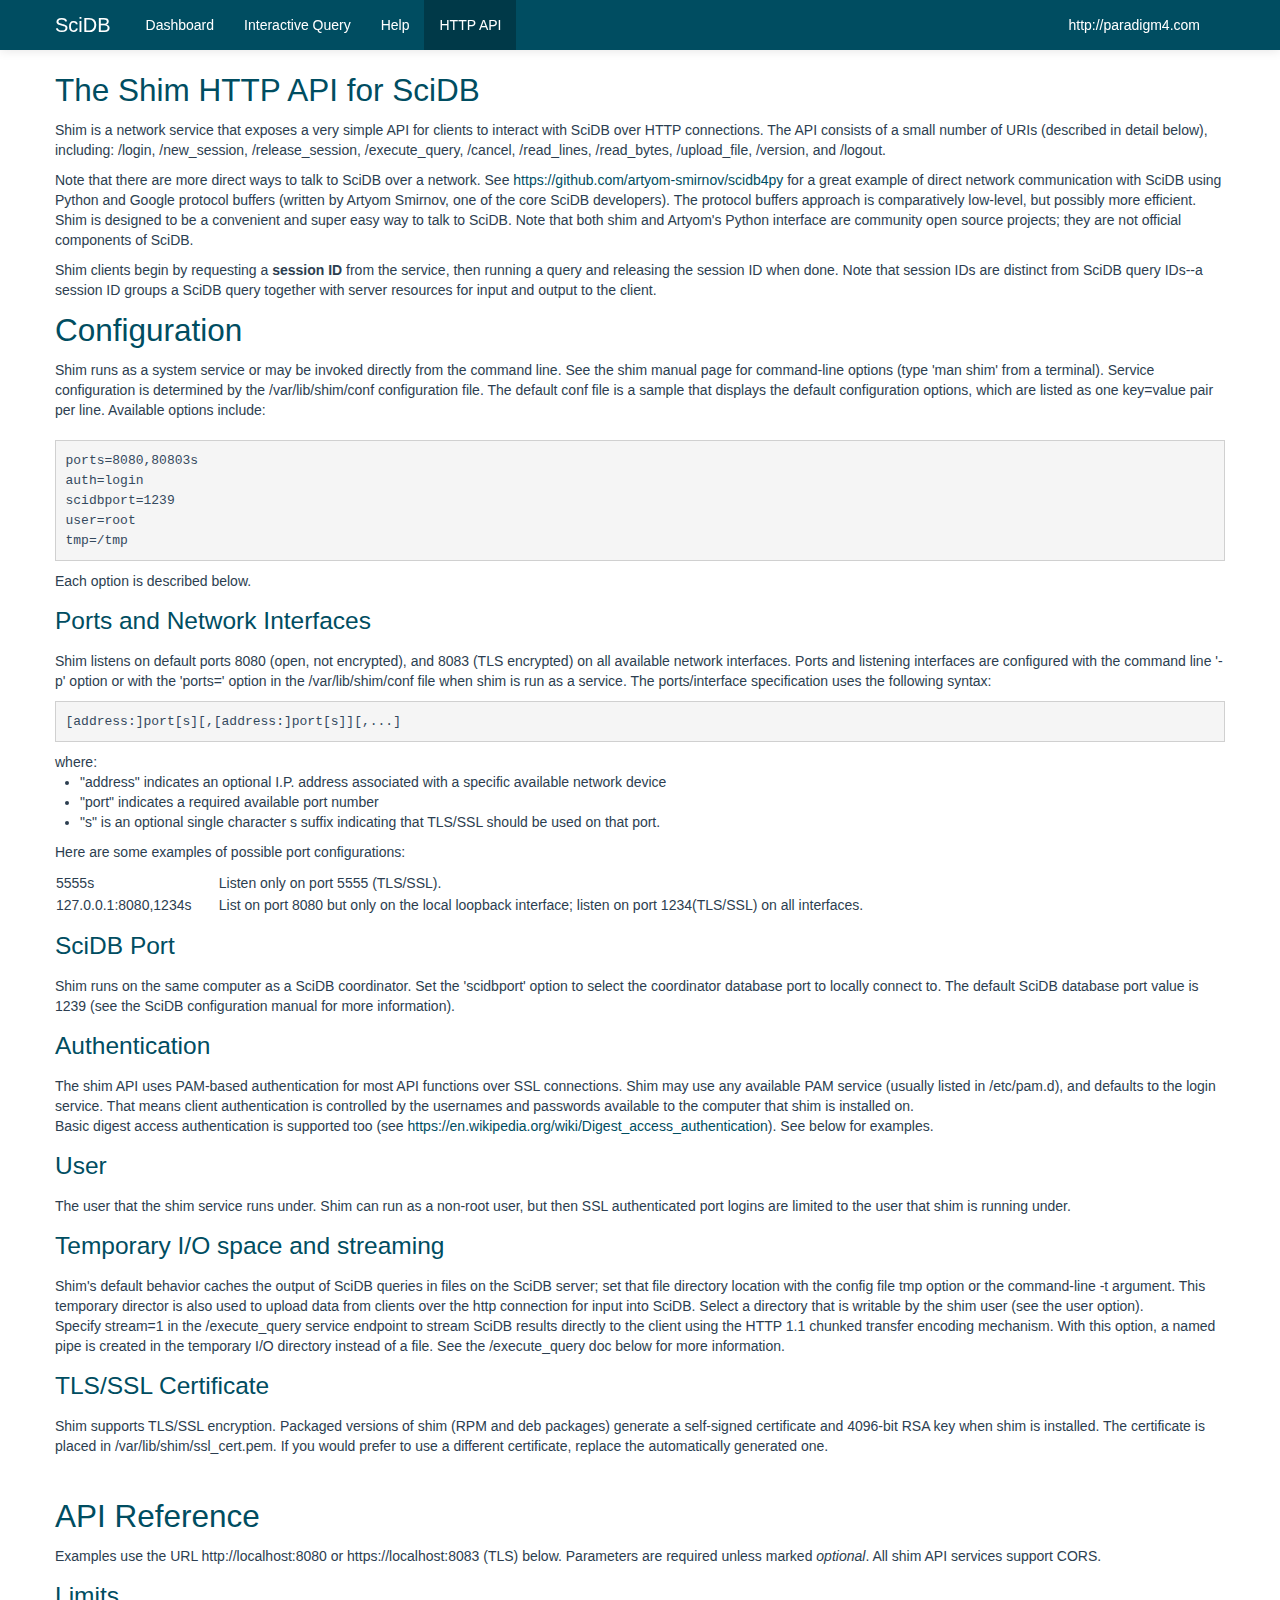
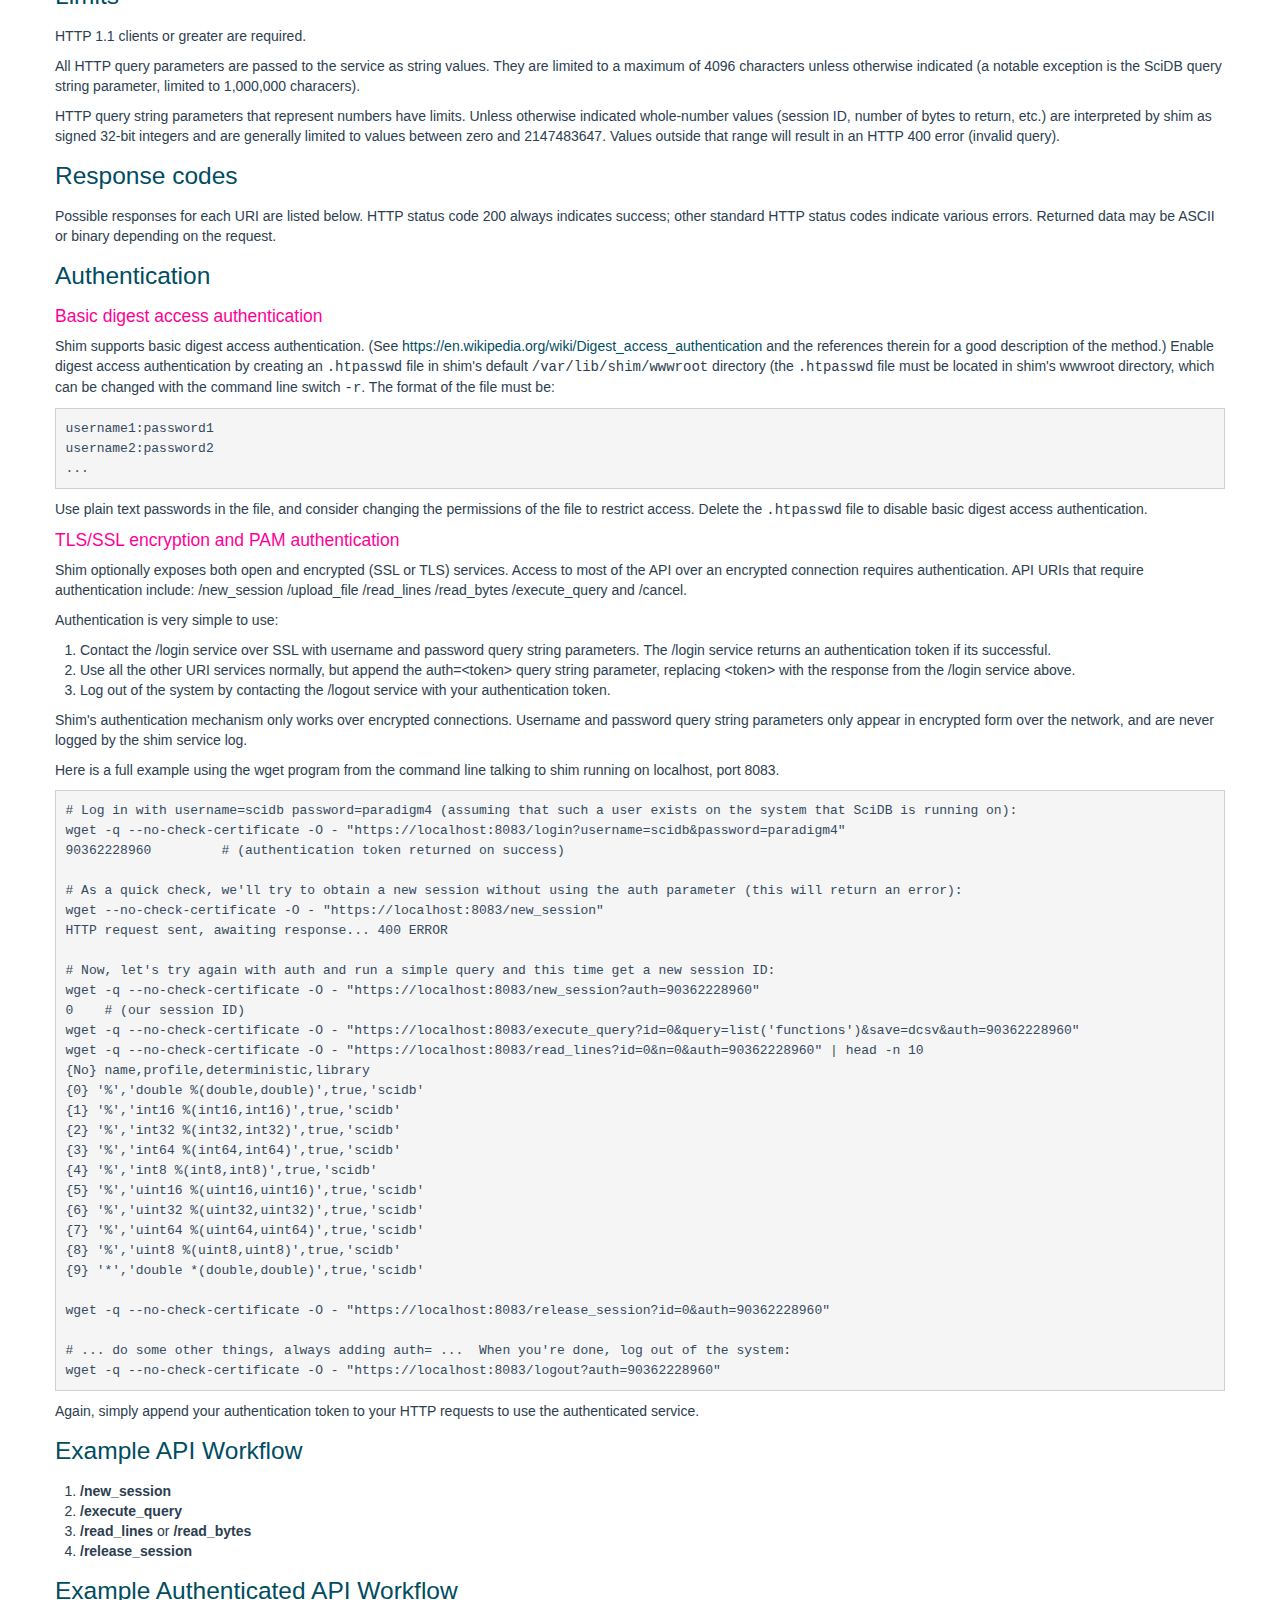
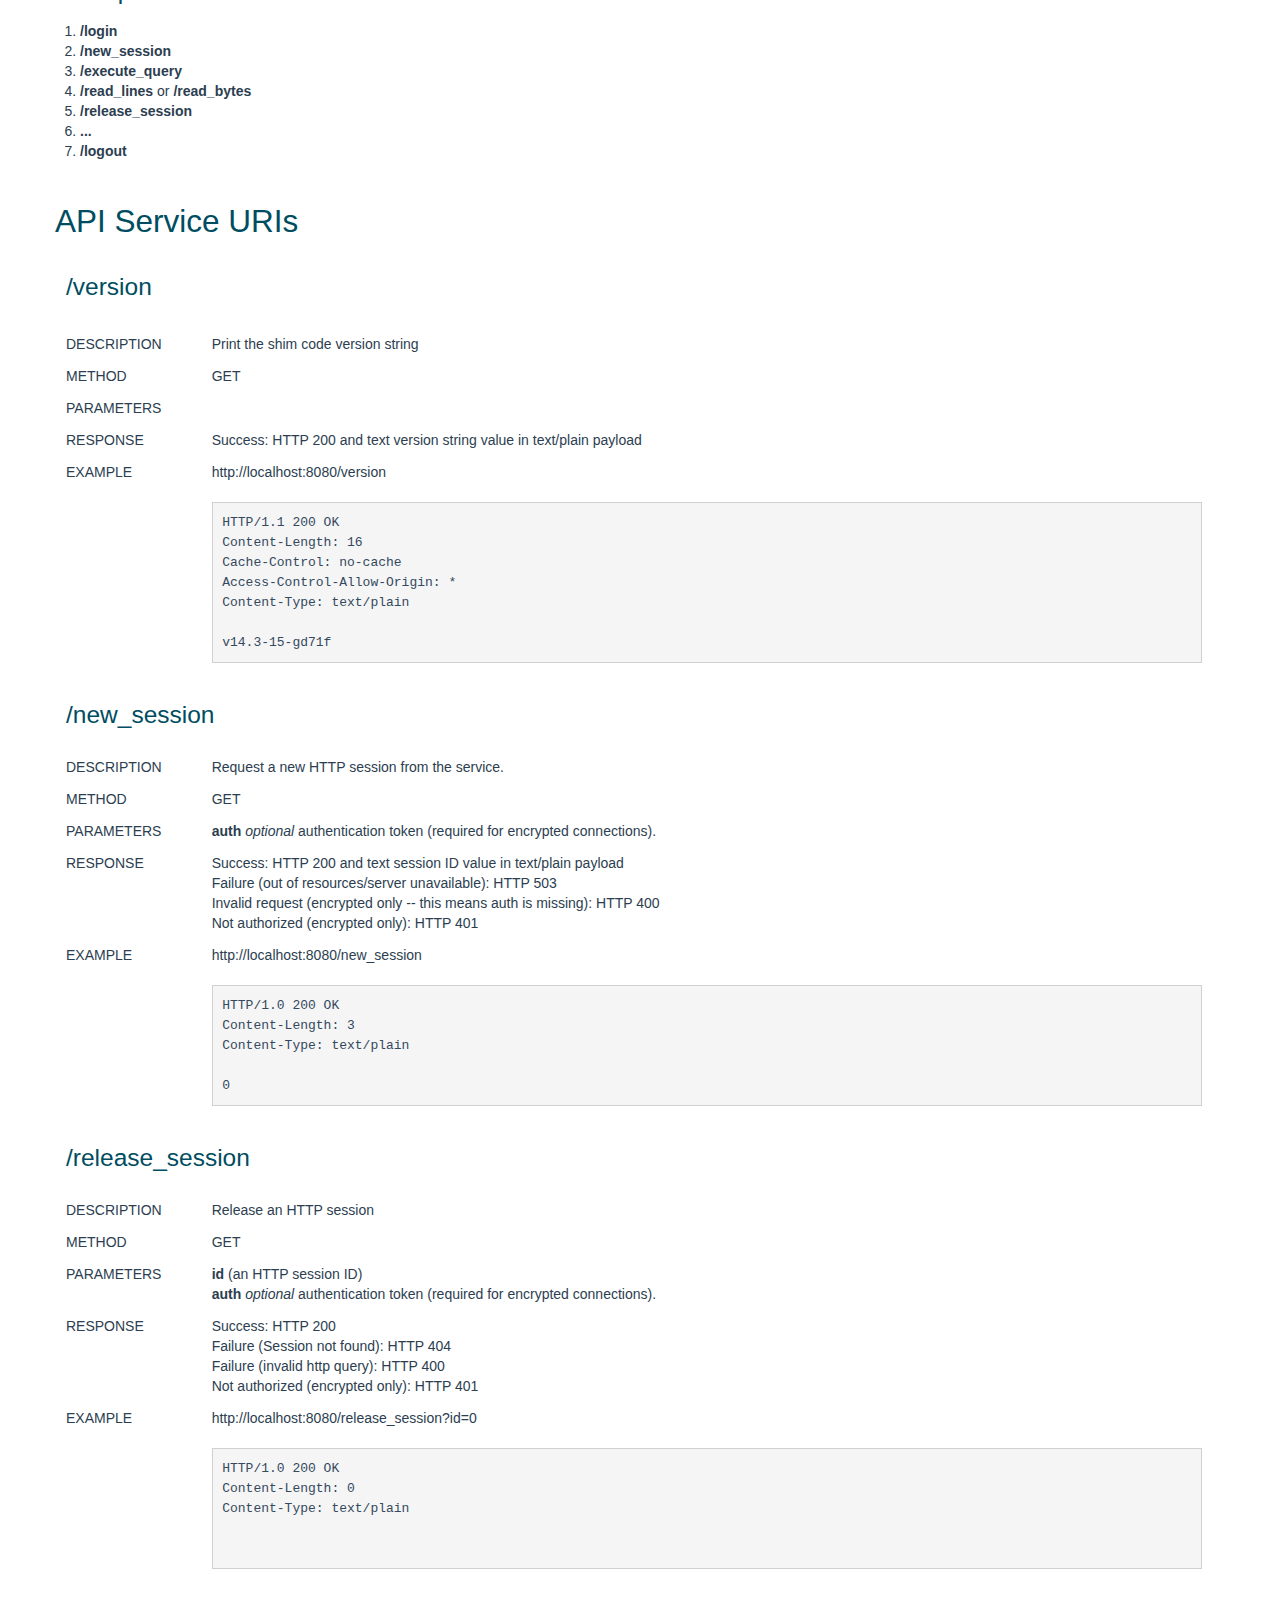
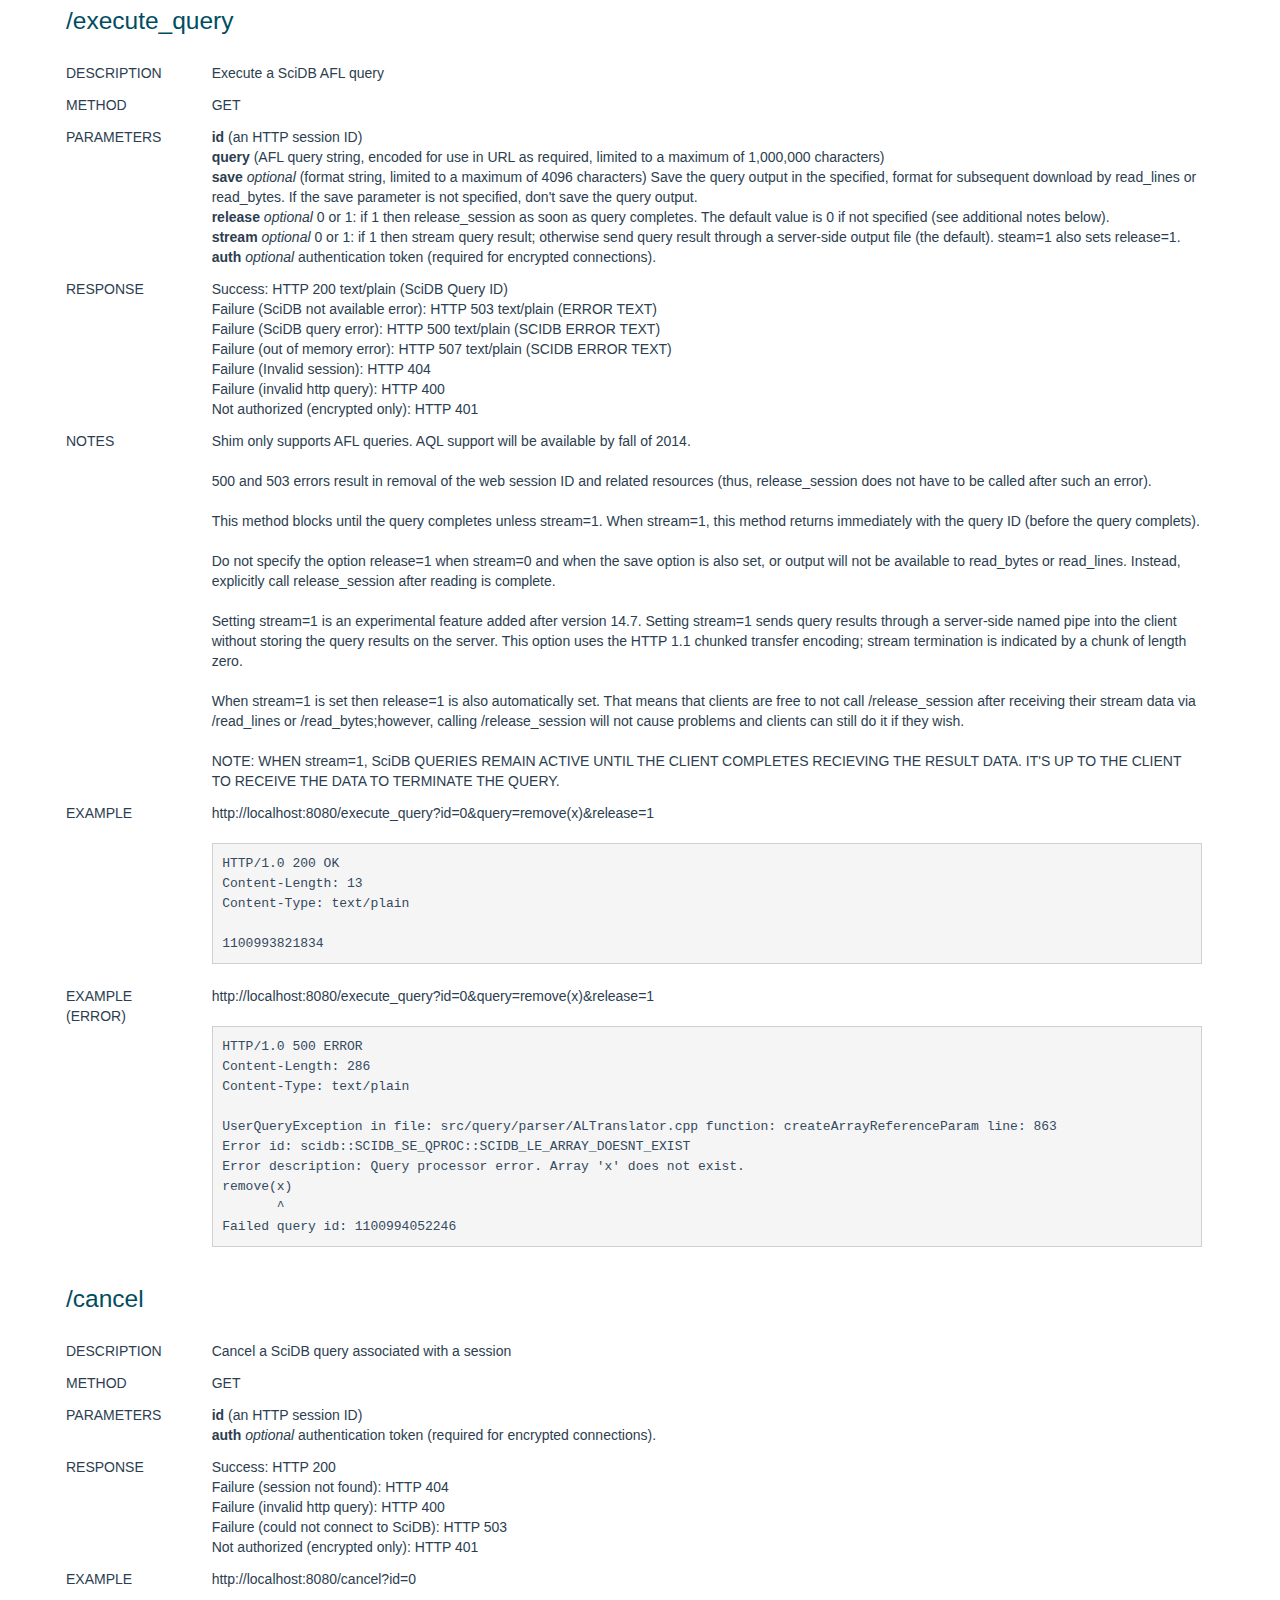
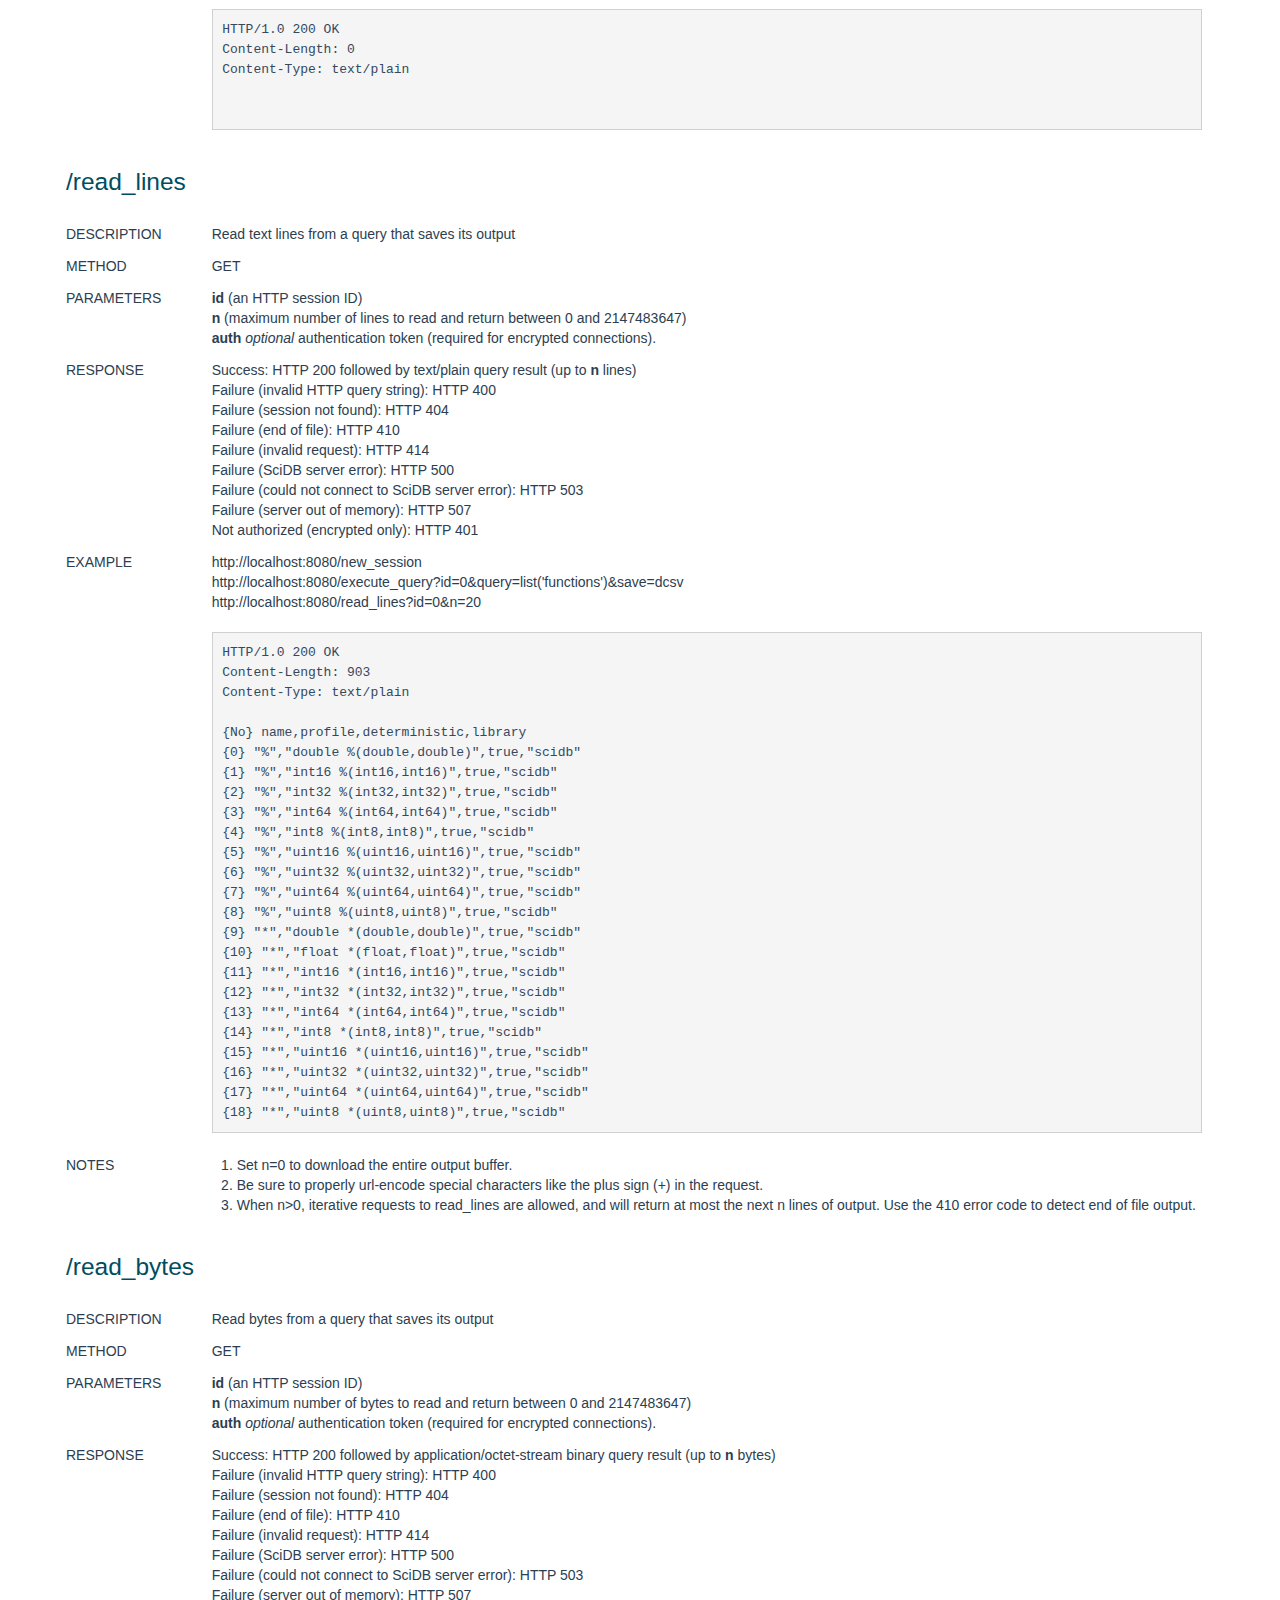
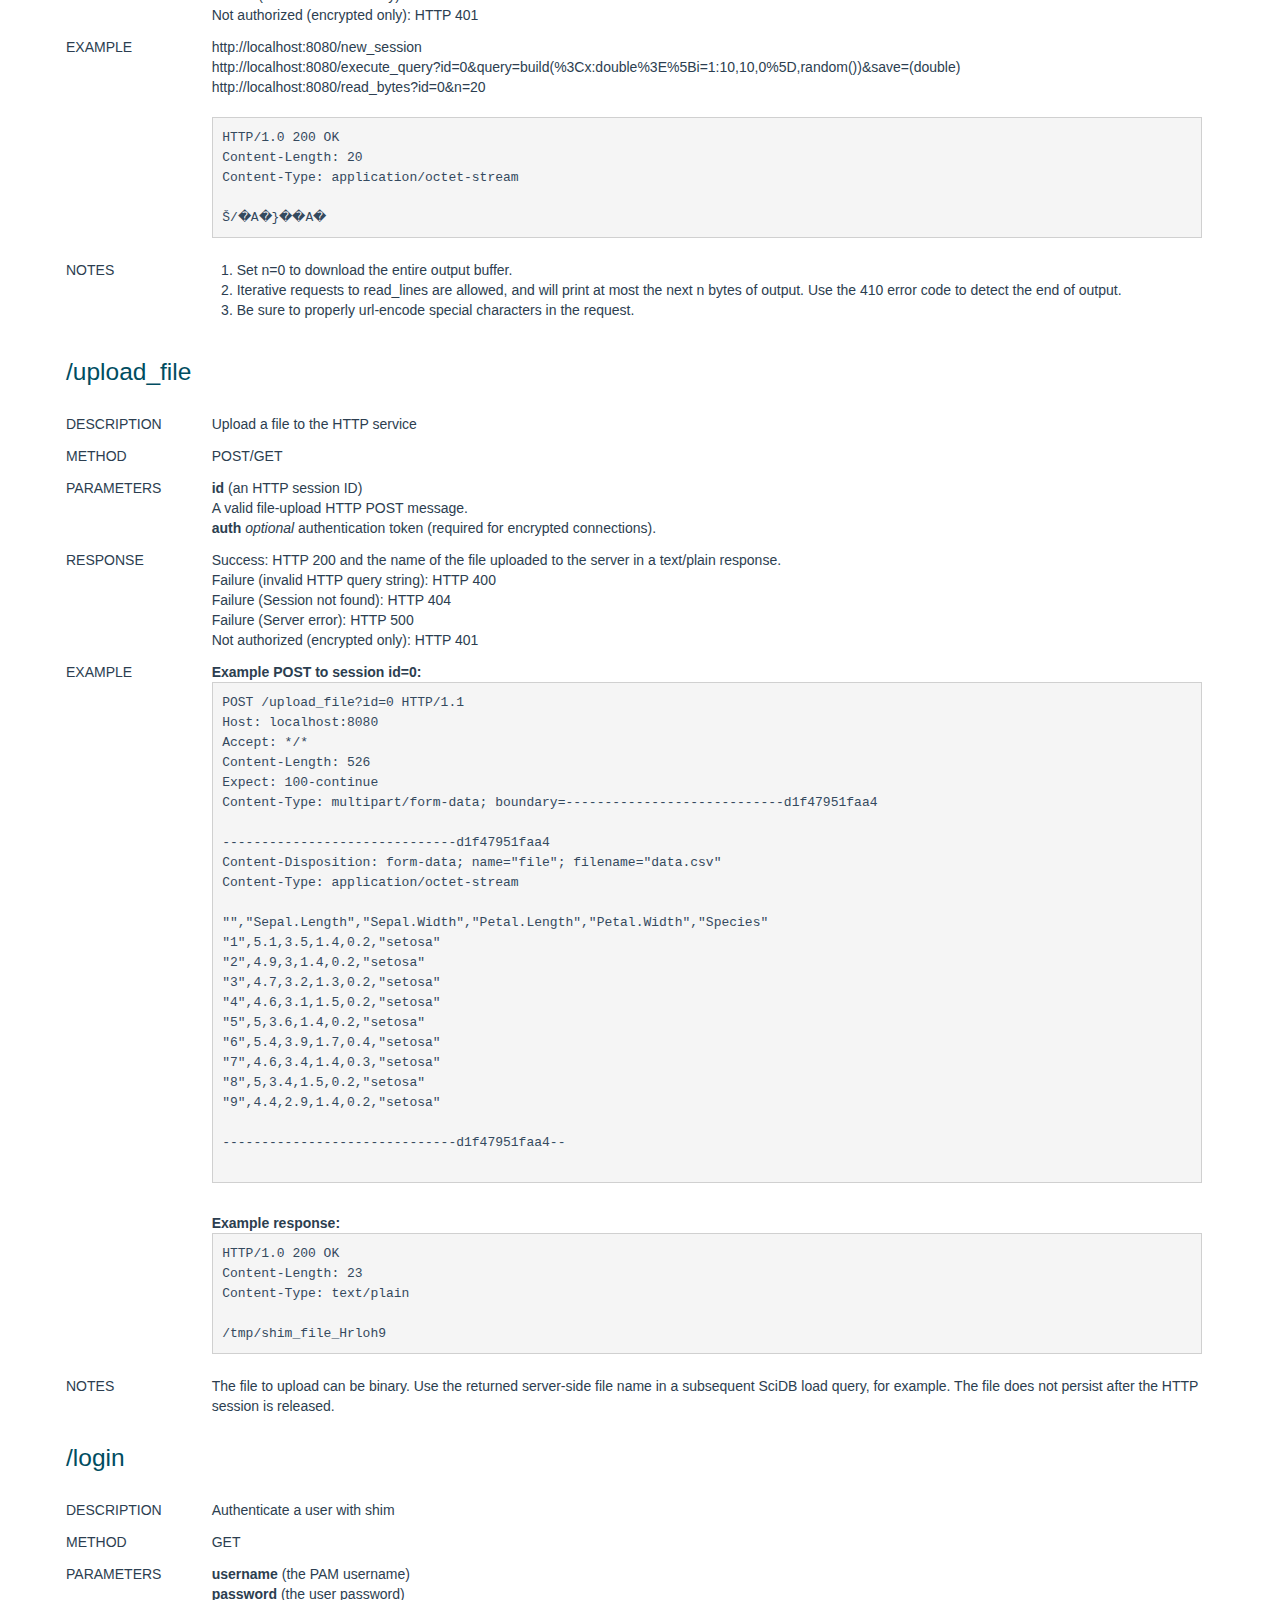
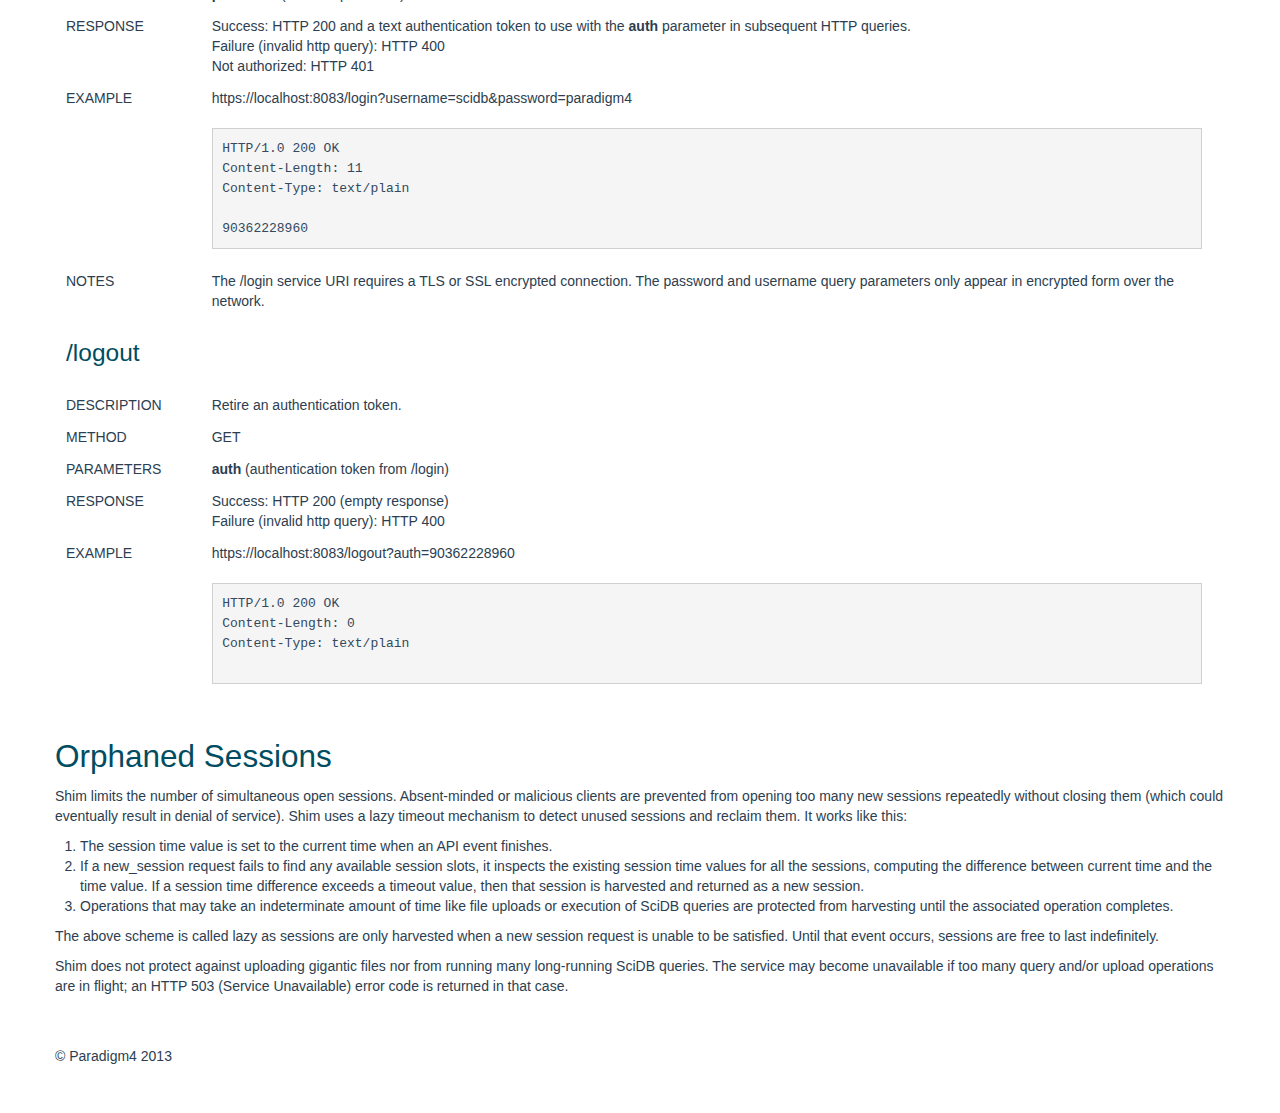
<file: wwwroot/api.html>
<!DOCTYPE html>
<html lang="en">
<head>
  <meta charset="utf-8">
  <title>SciDB Simple HTTP Service</title>
  <meta name="viewport" content="width=device-width, initial-scale=1.0">
 <link href="css/bootstrap.css" rel="stylesheet">
 <style type="text/css">
   body {
     padding-top: 60px;
     padding-bottom: 40px;
   }
   .allgreen
   {
     color: #007700;
   }
   .instances
   {
     -moz-column-count:3; /* Firefox */
     -webkit-column-count:3; /* Safari and Chrome */
     column-count:3;
     -moz-column-gap:40px; /* Firefox */
     -webkit-column-gap:40px; /* Safari and Chrome */
     column-gap:40px;
   }

    table.api-param-values {
        align: center;
        width: 100%;
    }

    table.api-param-values th, table.api-param-values td {
        text-align: left;
        vertical-align: top;
        padding: 6px 6px 6px 11px;
    }

    table.api-param-values tr {
        width: 20px;
    }

    table.api-param-values tr:nth-child(2) td {
        padding-top: 11px;
    }
    table.api-param-values tr:last-child td {
        padding-bottom: 12px;
    }

    table.center-first-col tr td:first-child, table.center-first-col tr th:first-child {
        text-align: center;
        width: 70px;
    }

    table.api-param-values th {
        background-color: #fafafa;
        border-bottom: 1px solid #ddd;
    }

 </style>
 <link href="css/bootstrap-responsive.css" rel="stylesheet">
 <!-- HTML5 shim, for IE6-8 support of HTML5 elements -->
 <!--[if lt IE 9]>
    <script src="../assets/js/html5shiv.js"></script>
 <![endif]-->
 <link rel="apple-touch-icon-precomposed" href="img/favicon.png">
 <link rel="shortcut icon" href="img/favicon.ico">
</head>

<body>

  <div class="navbar navbar-inverse navbar-fixed-top">
    <div class="navbar-inner">
      <div class="container">
        <a class="btn btn-navbar" data-toggle="collapse" data-target=".nav-collapse">
          <span class="icon-bar"></span>
          <span class="icon-bar"></span>
          <span class="icon-bar"></span>
        </a>
        <a class="brand" href="index.html">SciDB</a>
        <div class="nav-collapse collapse">
          <ul class="nav">
            <li><a href="index.html">Dashboard</a></li>
            <li><a href="query.html">Interactive Query</a></li>
            <li><a href="help.html">Help</a></li>
            <li class="active"><a href="api.html">HTTP API</a></li>
          </ul>
          <div class="pull-right">
            <ul class="nav">
            <li><a href="http://paradigm4.com">http://paradigm4.com</a>
            <ul>
          </div>
        </div><!--/.nav-collapse -->
      </div>
    </div>
  </div>

  <div class="container">

<h2>The Shim HTTP API for SciDB</h2>
<p>
Shim is a network service that exposes a very simple API for clients
to interact with SciDB over HTTP connections.
The API consists of a small number of URIs
(described in detail below), including:
/login, /new_session, /release_session, /execute_query, /cancel,
/read_lines, /read_bytes, /upload_file, /version, and /logout.
</p>
<p>
Note that there are more direct ways to talk to SciDB over a network.
See <a href="https://github.com/artyom-smirnov/scidb4py">https://github.com/artyom-smirnov/scidb4py</a> for a great example of direct network
communication with SciDB using Python and Google protocol buffers
(written by Artyom Smirnov, one of the core SciDB developers).
The protocol buffers approach is comparatively low-level, but
possibly more efficient.
Shim is designed to be a convenient and super easy way to talk to SciDB.
Note that both shim and Artyom's Python interface are community open
source projects; they are not official components of SciDB.
</p>
<p>
Shim clients begin by requesting a <b>session ID</b> from the service, then
running a query and releasing the session ID when done. Note that session IDs
are distinct from SciDB query IDs--a session ID groups a SciDB query together
with server resources for input and output to the client.
</p>

<h2>Configuration</h2>
Shim runs as a system service or may be invoked directly from the command line.
See the shim manual page for command-line options (type 'man shim' from a
terminal). Service configuration is determined by the /var/lib/shim/conf
configuration file. The default conf file is a sample that displays the
default configuration options, which are listed as one key=value pair
per line. Available options include:
<br/><br/>
<pre>
ports=8080,80803s
auth=login
scidbport=1239
user=root
tmp=/tmp
</pre>
Each option is described below.

<h3>Ports and Network Interfaces</h3>
<p>
Shim listens on default ports 8080 (open, not encrypted), and
8083 (TLS encrypted) on all available network interfaces. Ports
and listening interfaces are configured with the command line '-p'
option or with the 'ports=' option in the /var/lib/shim/conf file when
shim is run as a service. The ports/interface specification uses the
following syntax:
<pre>
[address:]port[s][,[address:]port[s]][,...]
</pre>
where:
<ul>
<li>"address" indicates an optional I.P. address associated with
a specific available network device
<li>"port" indicates a required available port number
<li>"s" is an optional single character s suffix indicating that TLS/SSL should be used on that port.
</ul>
Here are some examples of possible port configurations:
</p>
<table>
<tr><td>5555s<td>&nbsp;&nbsp;&nbsp;&nbsp;&nbsp;&nbsp;<td>Listen only on port 5555 (TLS/SSL).
<tr><td>127.0.0.1:8080,1234s<td><td>List on port 8080 but only on the local loopback interface; listen on port 1234(TLS/SSL) on all interfaces.
</table>
<h3>SciDB Port</h3>
Shim runs on the same computer as a SciDB coordinator. Set the 'scidbport'
option to select the coordinator database port to locally connect to. The
default SciDB database port value is 1239 (see the SciDB configuration
manual for more information).
<h3>Authentication</h3>
The shim API uses PAM-based authentication for most API functions over
SSL connections. Shim may use any available PAM service (usually listed
in /etc/pam.d), and defaults to the login service. That means client
authentication is controlled by the usernames and passwords available
to the computer that shim is installed on.
<p>
Basic digest access authentication is supported too
(see <a href="https://en.wikipedia.org/wiki/Digest_access_authentication">https://en.wikipedia.org/wiki/Digest_access_authentication</a>).
See below for examples.
<h3>User</h3>
The user that the shim service runs under. Shim can run as a non-root user, but then SSL authenticated port logins are limited to the user that shim is running under.
<h3>Temporary I/O space and streaming</h3>
Shim's default behavior caches the output of SciDB queries in files on the
SciDB server; set that file directory location with the config file tmp
option or the command-line -t argument. This temporary director is also
used to upload data from clients over the http connection for input into SciDB.
Select a directory that is writable by the shim user (see the user option).
<p>
Specify stream=1 in the /execute_query service endpoint to stream SciDB results
directly to the client using the HTTP 1.1 chunked transfer encoding mechanism.
With this option, a named pipe is created in the temporary I/O directory
instead of a file. See the /execute_query doc below for more information.

<h3>TLS/SSL Certificate</h3>
<p>
Shim supports TLS/SSL encryption. Packaged versions of shim (RPM and deb
packages) generate a self-signed certificate and 4096-bit RSA key when shim is
installed. The certificate is placed in /var/lib/shim/ssl_cert.pem. If you
would prefer to use a different certificate, replace the automatically
generated one.
</p>

<br/>
<h2>API Reference</h2>
Examples use the URL http://localhost:8080 or https://localhost:8083 (TLS)
below. Parameters are required unless marked <i>optional</i>.
All shim API services support CORS.
<h3>Limits</h3>
<p>
HTTP 1.1 clients or greater are required.
<p>
All HTTP query parameters are passed to the service as string values. They are
limited to a maximum of 4096 characters unless otherwise indicated (a notable
exception is the SciDB query string parameter, limited to 1,000,000 characers).
</p><p>
HTTP query string parameters that represent numbers have limits.  Unless
otherwise indicated whole-number values (session ID, number of bytes to return,
etc.) are interpreted by shim as signed 32-bit integers and are generally
limited to values between zero and 2147483647.  Values outside that range will
result in an HTTP 400 error (invalid query).
</p>
<h3>Response codes</h3>
<p>
Possible responses for each URI are listed below. HTTP status code 200 always
indicates success; other standard HTTP status codes indicate various errors.
Returned data may be ASCII or binary depending on the request.
</p>
<h3>Authentication</h3>
<h4>Basic digest access authentication</h4>
<p>
Shim supports basic digest access authentication.
(See <a href="https://en.wikipedia.org/wiki/Digest_access_authentication">https://en.wikipedia.org/wiki/Digest_access_authentication</a> and the references therein for a good description of the method.)
Enable digest access authentication by
creating an <tt>.htpasswd</tt> file in shim's default <tt>/var/lib/shim/wwwroot</tt> directory (the <tt>.htpasswd</tt> file must be located in shim's wwwroot directory, which can be changed with the command line switch <tt>-r</tt>. The format
of the file must be:
<pre>
username1:password1
username2:password2
...
</pre>
Use plain text passwords in the file, and consider changing the permissions of
the file to restrict access. Delete the <tt>.htpasswd</tt> file to disable
basic digest access authentication.

<h4>TLS/SSL encryption and PAM authentication</h4>
<p>
Shim optionally exposes both open and encrypted (SSL or TLS) services.  Access
to most of the API over an encrypted connection requires authentication.  API
URIs that require authentication include: /new_session /upload_file /read_lines
/read_bytes /execute_query and /cancel.
</p><p>
Authentication is very simple to use:
<ol>
<li>
Contact the /login service over SSL with username and password query string
parameters. The /login service returns an authentication token if its
successful.
<li>
Use all the other URI services normally, but append the auth=&lt;token&gt;
query string parameter, replacing &lt;token&gt; with the response from the
/login service above.
<li>
Log out of the system by contacting the /logout service with your
authentication token.
</ol>
Shim's authentication mechanism only works over encrypted connections.
Username and password query string parameters only appear in encrypted
form over the network, and are never logged by the shim service log.
</p><p>
Here is a full example using the wget program from the command line
talking to shim running on localhost, port 8083.
</p>
<pre>
# Log in with username=scidb password=paradigm4 (assuming that such a user exists on the system that SciDB is running on):
wget -q --no-check-certificate -O - "https://localhost:8083/login?username=scidb&password=paradigm4"
90362228960         # (authentication token returned on success)

# As a quick check, we'll try to obtain a new session without using the auth parameter (this will return an error):
wget --no-check-certificate -O - "https://localhost:8083/new_session"
HTTP request sent, awaiting response... 400 ERROR

# Now, let's try again with auth and run a simple query and this time get a new session ID:
wget -q --no-check-certificate -O - "https://localhost:8083/new_session?auth=90362228960"
0    # (our session ID)
wget -q --no-check-certificate -O - "https://localhost:8083/execute_query?id=0&query=list('functions')&save=dcsv&auth=90362228960"
wget -q --no-check-certificate -O - "https://localhost:8083/read_lines?id=0&n=0&auth=90362228960" | head -n 10
{No} name,profile,deterministic,library
{0} '%','double %(double,double)',true,'scidb'
{1} '%','int16 %(int16,int16)',true,'scidb'
{2} '%','int32 %(int32,int32)',true,'scidb'
{3} '%','int64 %(int64,int64)',true,'scidb'
{4} '%','int8 %(int8,int8)',true,'scidb'
{5} '%','uint16 %(uint16,uint16)',true,'scidb'
{6} '%','uint32 %(uint32,uint32)',true,'scidb'
{7} '%','uint64 %(uint64,uint64)',true,'scidb'
{8} '%','uint8 %(uint8,uint8)',true,'scidb'
{9} '*','double *(double,double)',true,'scidb'

wget -q --no-check-certificate -O - "https://localhost:8083/release_session?id=0&auth=90362228960"

# ... do some other things, always adding auth=<token> ...  When you're done, log out of the system:
wget -q --no-check-certificate -O - "https://localhost:8083/logout?auth=90362228960"
</pre>
Again, simply append your authentication token to your HTTP requests to use the authenticated service.

<h3>Example API Workflow</h3>
<ol>
<li> <b>/new_session</b>
<li> <b>/execute_query</b>
<li> <b>/read_lines</b> or <b>/read_bytes</b>
<li> <b>/release_session</b>
</ol>

<h3>Example Authenticated API Workflow</h3>
<ol>
<li> <b>/login</b>
<li> <b>/new_session</b>
<li> <b>/execute_query</b>
<li> <b>/read_lines</b> or <b>/read_bytes</b>
<li> <b>/release_session</b>
<li> <b>...</b>
<li> <b>/logout</b>
</ol>


<br/>
<h2>API Service URIs</h2>
<div class="api">
<table class="api-param-values">
<tr>
<td colspan="2">
<h3>/version</h3>
<tr><td>DESCRIPTION
<td>Print the shim code version string
<tr><td>METHOD<td>GET
<tr><td>PARAMETERS
<tr><td>RESPONSE
<td>Success: HTTP 200 and text version string value in text/plain payload
<br/>
<tr><td>EXAMPLE
<td>
http://localhost:8080/version
<br/><br/>
<pre>
HTTP/1.1 200 OK
Content-Length: 16
Cache-Control: no-cache
Access-Control-Allow-Origin: *
Content-Type: text/plain

v14.3-15-gd71f
</pre>
<td>
<tr>
<td colspan="2">
<h3>/new_session</h3>
<tr><td>DESCRIPTION
<td>Request a new HTTP session from the service.
<tr><td>METHOD<td>GET
<tr><td>PARAMETERS
<td>
<b>auth</b> <i>optional</i> authentication token (required for encrypted connections).
<tr><td>RESPONSE
<td>Success: HTTP 200 and text session ID value in text/plain payload
<br/>
Failure (out of resources/server unavailable): HTTP 503
<br/>
Invalid request (encrypted only -- this means auth is missing): HTTP 400
<br/>
Not authorized (encrypted only): HTTP 401
<tr><td>EXAMPLE
<td>
http://localhost:8080/new_session
<br/><br/>
<pre>
HTTP/1.0 200 OK
Content-Length: 3
Content-Type: text/plain

0
</pre>
<td>

<tr>
<td colspan="2">
<h3>/release_session</h3>

<tr><td>DESCRIPTION
<td>Release an HTTP session
<tr><td>METHOD<td>GET
<tr><td>PARAMETERS
<td><b>id</b> (an HTTP session ID)
<br/><b>auth</b> <i>optional</i> authentication token (required for encrypted connections).
<tr><td>RESPONSE
<td>Success: HTTP 200
<br/>
Failure (Session not found): HTTP 404
<br/>
Failure (invalid http query): HTTP 400
<br/>
Not authorized (encrypted only): HTTP 401
<tr><td>EXAMPLE
<td>
http://localhost:8080/release_session?id=0
<br/><br/>
<pre>
HTTP/1.0 200 OK
Content-Length: 0
Content-Type: text/plain


</pre>
<td>


<tr>
<td colspan="2">
<h3>/execute_query</h3>

<tr><td>DESCRIPTION
<td>Execute a SciDB AFL query
<tr><td>METHOD<td>GET
<tr><td>PARAMETERS
<td>
<b>id</b> (an HTTP session ID)<br/>
<b>query</b> (AFL query string, encoded for use in URL as required, limited to a maximum of 1,000,000 characters)<br/>
<b>save</b> <i>optional</i> (format string, limited to a maximum of 4096 characters) Save the query output in the specified,
format for subsequent download
by read_lines or read_bytes. If the save parameter is not
specified, don't save the query output. <br/>
<b>release</b>  <i>optional</i> 0 or 1: if 1 then release_session as soon as query completes.  The default value is 0 if not specified (see additional notes below).<br/>
<b>stream</b> <i>optional</i> 0 or 1: if 1 then stream query result; otherwise send query result through a server-side output file (the default). steam=1 also sets release=1.<br/>
<b>auth</b> <i>optional</i> authentication token (required for encrypted connections).
</br>
<tr><td>RESPONSE
<td>
Success: HTTP 200 text/plain (SciDB Query ID)<br/>
Failure (SciDB not available error): HTTP 503 text/plain (ERROR TEXT)
</br>
Failure (SciDB query error): HTTP 500 text/plain (SCIDB ERROR TEXT)
</br>
Failure (out of memory error): HTTP 507 text/plain (SCIDB ERROR TEXT)
</br>
Failure (Invalid session): HTTP 404
<br/>
Failure (invalid http query): HTTP 400
<br/>
Not authorized (encrypted only): HTTP 401
</br>
<tr><td>NOTES
<td>
Shim only supports AFL queries. AQL support will be available by
fall of 2014.
<br/><br/>
500 and 503 errors result in removal of the web session ID and related
resources (thus, release_session does not have to be called after such an
error).
<br/><br/>
This method blocks until the query completes unless stream=1.
When stream=1, this method returns immediately with the query ID (before
the query complets).
<br/><br/>
Do not specify the option release=1 when stream=0 and when the save option is
also set, or output will not be available to read_bytes or read_lines. Instead,
explicitly call release_session after reading is complete.

<br/><br/>
Setting stream=1 is an experimental feature added after version 14.7. Setting
stream=1 sends query results through a server-side named pipe into the client
without storing the query results on the server. This option uses the
HTTP 1.1 chunked transfer encoding; stream termination is indicated by a
chunk of length zero.
<br/><br/>
When stream=1 is set then release=1 is also automatically set. That means
that clients are free to not call /release_session after receiving their
stream data via /read_lines or /read_bytes;however,
calling /release_session will not cause problems and
clients can still do it if they wish.
<br/><br/>
NOTE: WHEN stream=1, SciDB QUERIES REMAIN ACTIVE UNTIL THE CLIENT COMPLETES
RECIEVING THE RESULT DATA. IT'S UP TO THE CLIENT TO RECEIVE THE DATA TO
TERMINATE THE QUERY.

<tr><td>EXAMPLE
<td>
http://localhost:8080/execute_query?id=0&amp;query=remove(x)&amp;release=1
<br/><br/>
<pre>
HTTP/1.0 200 OK
Content-Length: 13
Content-Type: text/plain

1100993821834
</pre>
<td>
<tr><td>EXAMPLE (ERROR)
<td>
http://localhost:8080/execute_query?id=0&amp;query=remove(x)&amp;release=1
<br/><br/>
<pre>
HTTP/1.0 500 ERROR
Content-Length: 286
Content-Type: text/plain

UserQueryException in file: src/query/parser/ALTranslator.cpp function: createArrayReferenceParam line: 863
Error id: scidb::SCIDB_SE_QPROC::SCIDB_LE_ARRAY_DOESNT_EXIST
Error description: Query processor error. Array 'x' does not exist.
remove(x)
       ^
Failed query id: 1100994052246
</pre>

<tr>
<td>
<h3>/cancel</h3>

<tr><td>DESCRIPTION
<td>Cancel a SciDB query associated with a session
<tr><td>METHOD<td>GET
<tr><td>PARAMETERS
<td><b>id</b> (an HTTP session ID)
<br/>
<b>auth</b> <i>optional</i> authentication token (required for encrypted connections).
<tr><td>RESPONSE
<td>Success: HTTP 200
<br/>
Failure (session not found): HTTP 404
<br/>
Failure (invalid http query): HTTP 400
<br/>
Failure (could not connect to SciDB): HTTP 503
<br/>
Not authorized (encrypted only): HTTP 401
<tr><td>EXAMPLE
<td>
http://localhost:8080/cancel?id=0
<br/><br/>
<pre>
HTTP/1.0 200 OK
Content-Length: 0
Content-Type: text/plain


</pre>

<tr>
<td>
<h3>/read_lines</h3>

<tr><td>DESCRIPTION
<td>Read text lines from a query that saves its output
<tr><td>METHOD<td>GET
<tr><td>PARAMETERS
<td>
<b>id</b> (an HTTP session ID)<br/>
<b>n</b> (maximum number of lines to read and return between 0 and 2147483647) <br/>
<b>auth</b> <i>optional</i> authentication token (required for encrypted connections).
<br/>
<tr><td>RESPONSE
<td>Success: HTTP 200 followed by text/plain query result (up to <b>n</b> lines)
<br/>
Failure (invalid HTTP query string): HTTP 400 <br/>
Failure (session not found): HTTP 404 <br/>
Failure (end of file): HTTP 410 <br/>
Failure (invalid request): HTTP 414 <br/>
Failure (SciDB server error): HTTP 500<br/>
Failure (could not connect to SciDB server error): HTTP 503<br/>
Failure (server out of memory): HTTP 507<br/>
Not authorized (encrypted only): HTTP 401
<br/>
<tr><td>EXAMPLE
<td>
http://localhost:8080/new_session<br/>
http://localhost:8080/execute_query?id=0&amp;query=list('functions')&amp;save=dcsv<br/>
http://localhost:8080/read_lines?id=0&amp;n=20
<br/><br/>
<pre>
HTTP/1.0 200 OK
Content-Length: 903
Content-Type: text/plain

{No} name,profile,deterministic,library
{0} "%","double %(double,double)",true,"scidb"
{1} "%","int16 %(int16,int16)",true,"scidb"
{2} "%","int32 %(int32,int32)",true,"scidb"
{3} "%","int64 %(int64,int64)",true,"scidb"
{4} "%","int8 %(int8,int8)",true,"scidb"
{5} "%","uint16 %(uint16,uint16)",true,"scidb"
{6} "%","uint32 %(uint32,uint32)",true,"scidb"
{7} "%","uint64 %(uint64,uint64)",true,"scidb"
{8} "%","uint8 %(uint8,uint8)",true,"scidb"
{9} "*","double *(double,double)",true,"scidb"
{10} "*","float *(float,float)",true,"scidb"
{11} "*","int16 *(int16,int16)",true,"scidb"
{12} "*","int32 *(int32,int32)",true,"scidb"
{13} "*","int64 *(int64,int64)",true,"scidb"
{14} "*","int8 *(int8,int8)",true,"scidb"
{15} "*","uint16 *(uint16,uint16)",true,"scidb"
{16} "*","uint32 *(uint32,uint32)",true,"scidb"
{17} "*","uint64 *(uint64,uint64)",true,"scidb"
{18} "*","uint8 *(uint8,uint8)",true,"scidb"
</pre>
<tr><td>NOTES
<td>
<ol>
<li>Set n=0 to download the entire output buffer.
<li>Be sure to properly url-encode special characters like the plus sign (+) in the request.
<li>When n&gt;0, iterative requests to read_lines are allowed,
and will return at most the next n lines of output.
Use the 410 error code to detect end of file output.
</ol>

<tr>
<td>
<h3>/read_bytes</h3>

<tr><td>DESCRIPTION
<td>Read bytes from a query that saves its output
<tr><td>METHOD<td>GET
<tr><td>PARAMETERS
<td>
<b>id</b> (an HTTP session ID)<br/>
<b>n</b> (maximum number of bytes to read and return between 0 and 2147483647) <br/>
<b>auth</b> <i>optional</i> authentication token (required for encrypted connections).
<br/>
<tr><td>RESPONSE
<td>Success: HTTP 200 followed by application/octet-stream binary query result (up to <b>n</b> bytes)
<br/>
Failure (invalid HTTP query string): HTTP 400 <br/>
Failure (session not found): HTTP 404 <br/>
Failure (end of file): HTTP 410 <br/>
Failure (invalid request): HTTP 414 <br/>
Failure (SciDB server error): HTTP 500<br/>
Failure (could not connect to SciDB server error): HTTP 503<br/>
Failure (server out of memory): HTTP 507<br/>
Not authorized (encrypted only): HTTP 401
<br/>
<tr><td>EXAMPLE
<td>
http://localhost:8080/new_session<br/>
http://localhost:8080/execute_query?id=0&amp;query=build(%3Cx:double%3E%5Bi=1:10,10,0%5D,random())&amp;save=(double)<br/>
http://localhost:8080/read_bytes?id=0&amp;n=20
<br/><br/>
<pre>
HTTP/1.0 200 OK
Content-Length: 20
Content-Type: application/octet-stream

Š/�A�}��A�
</pre>
<tr><td>NOTES
<td>
<ol>
<li>Set n=0 to download the entire output buffer.
<li>Iterative requests to read_lines are allowed, and will print at most the next n bytes of output.
Use the 410 error code to detect the end of output.
<li>Be sure to properly url-encode special characters in the request.
</ol>


<tr>
<td>
<h3>/upload_file</h3>

<tr><td>DESCRIPTION
<td>Upload a file to the HTTP service
<tr><td>METHOD<td>POST/GET
<tr><td>PARAMETERS
<td>
<b>id</b> (an HTTP session ID)<br/>
A valid file-upload HTTP POST message.
<br/>
<b>auth</b> <i>optional</i> authentication token (required for encrypted connections).
<br/>
<tr><td>RESPONSE
<td>Success: HTTP 200 and the name of the file uploaded to the server in a text/plain response.
<br/>
Failure (invalid HTTP query string): HTTP 400 <br/>
Failure (Session not found): HTTP 404 <br/>
Failure (Server error): HTTP 500
<br/>
Not authorized (encrypted only): HTTP 401
<br/>
<tr><td>EXAMPLE
<td>
<b>Example POST to session id=0:</b>
<br/>
<pre>
POST /upload_file?id=0 HTTP/1.1
Host: localhost:8080
Accept: */*
Content-Length: 526
Expect: 100-continue
Content-Type: multipart/form-data; boundary=----------------------------d1f47951faa4

------------------------------d1f47951faa4
Content-Disposition: form-data; name="file"; filename="data.csv"
Content-Type: application/octet-stream

"","Sepal.Length","Sepal.Width","Petal.Length","Petal.Width","Species"
"1",5.1,3.5,1.4,0.2,"setosa"
"2",4.9,3,1.4,0.2,"setosa"
"3",4.7,3.2,1.3,0.2,"setosa"
"4",4.6,3.1,1.5,0.2,"setosa"
"5",5,3.6,1.4,0.2,"setosa"
"6",5.4,3.9,1.7,0.4,"setosa"
"7",4.6,3.4,1.4,0.3,"setosa"
"8",5,3.4,1.5,0.2,"setosa"
"9",4.4,2.9,1.4,0.2,"setosa"

------------------------------d1f47951faa4--

</pre>
<br/>
<b>Example response:</b>
<br/>
<pre>
HTTP/1.0 200 OK
Content-Length: 23
Content-Type: text/plain

/tmp/shim_file_Hrloh9
</pre>
<tr><td>NOTES
<td>
The file to upload can be binary. Use the returned server-side file name in a
subsequent SciDB load query, for example. The file does not persist after the
HTTP session is released.


<tr>
<td>
<h3>/login</h3>

<tr><td>DESCRIPTION
<td>Authenticate a user with shim
<tr><td>METHOD<td>GET
<tr><td>PARAMETERS
<td><b>username</b> (the PAM username)
<br/><b>password</b> (the user password)
<tr><td>RESPONSE
<td>Success: HTTP 200 and a text authentication token to use with
the <b>auth</b> parameter in subsequent HTTP queries.
<br/>
Failure (invalid http query): HTTP 400
<br/>
Not authorized: HTTP 401
<tr><td>EXAMPLE
<td>
https://localhost:8083/login?username=scidb&amp;password=paradigm4
<br/><br/>
<pre>
HTTP/1.0 200 OK
Content-Length: 11
Content-Type: text/plain

90362228960
</pre>
<tr><td>NOTES
<td>
The /login service URI requires a TLS or SSL encrypted connection. The
password and username query parameters only appear in encrypted form
over the network.

<tr>
<td>
<h3>/logout</h3>

<tr><td>DESCRIPTION
<td>Retire an authentication token.
<tr><td>METHOD<td>GET
<tr><td>PARAMETERS
<td><b>auth</b> (authentication token from /login)
<tr><td>RESPONSE
<td>Success: HTTP 200 (empty response)
<br/>
Failure (invalid http query): HTTP 400
<br/>
<tr><td>EXAMPLE
<td>
https://localhost:8083/logout?auth=90362228960
<br/><br/>
<pre>
HTTP/1.0 200 OK
Content-Length: 0
Content-Type: text/plain

</pre>


</table>
</div>

<br/>
<h2>Orphaned Sessions</h2>
<p>
Shim limits the number of simultaneous open sessions. Absent-minded or
malicious clients are prevented from opening too many new sessions repeatedly
without closing them (which could eventually result in denial of service).
Shim uses a lazy timeout mechanism to detect unused sessions and reclaim them.
It works like this:
</p>
<ol>
<li>The session time value is set to the current time when an API event
finishes.
<li>If a new_session request fails to find any available session slots,
it inspects the existing session time values for all the sessions,
computing the difference between current time and the time value.
If a session time difference exceeds a timeout value, then that session is
harvested and returned as a new session.
<li>Operations that may take an indeterminate amount of time like
file uploads or execution of SciDB queries are protected from harvesting
until the associated operation completes.
</ol>
<p>
The above scheme is called lazy as sessions are only harvested when a
new session request is unable to be satisfied. Until that event occurs,
sessions are free to last indefinitely.
</p>
<p>
Shim does not protect against uploading gigantic files nor from
running many long-running SciDB queries. The service may become unavailable if
too many query and/or upload operations are in flight; an HTTP 503 (Service
Unavailable) error code is returned in that case.
</p>



    <footer>
      <br/><br/><p>&copy; Paradigm4 2013</p>
    </footer>

  </div> <!-- /container -->

  <script src="js/jquery.min.js"></script>
  <script src="js/bootstrap.js"></script>

</body>
</html>
</file>
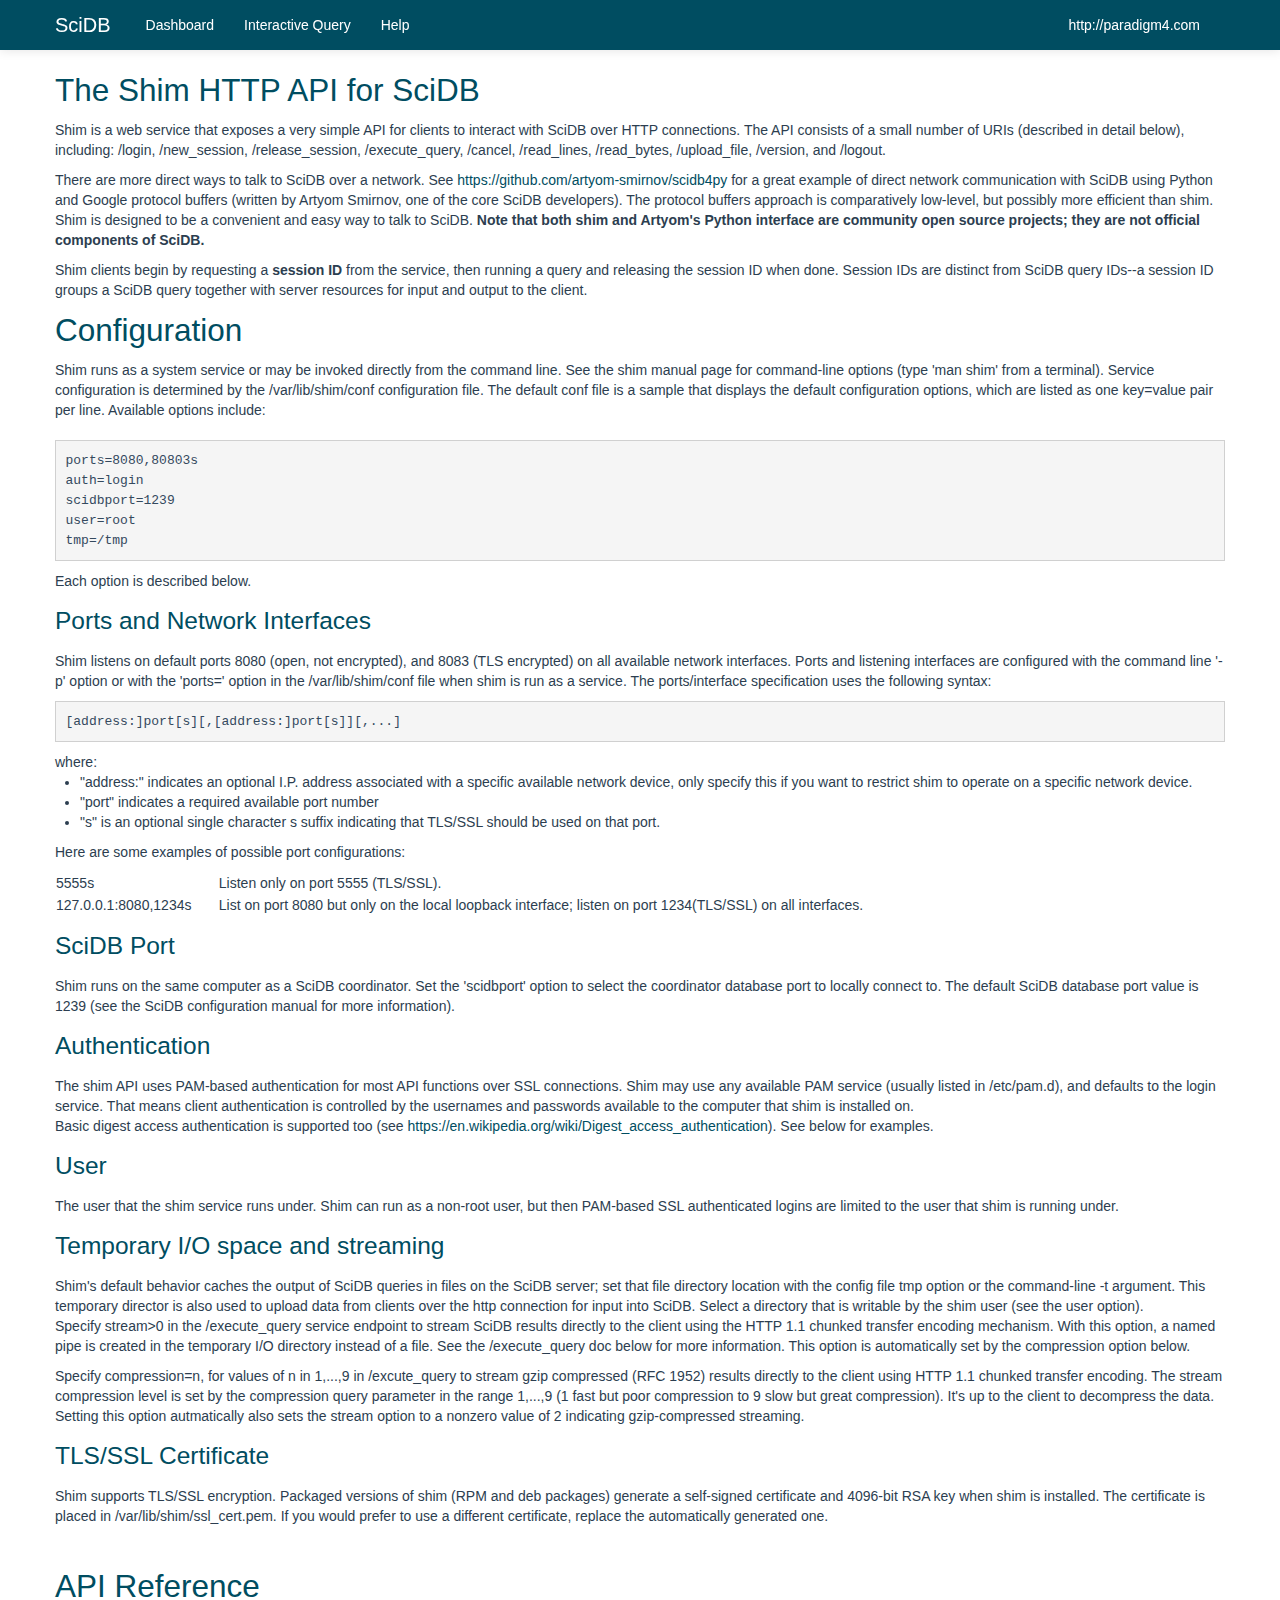
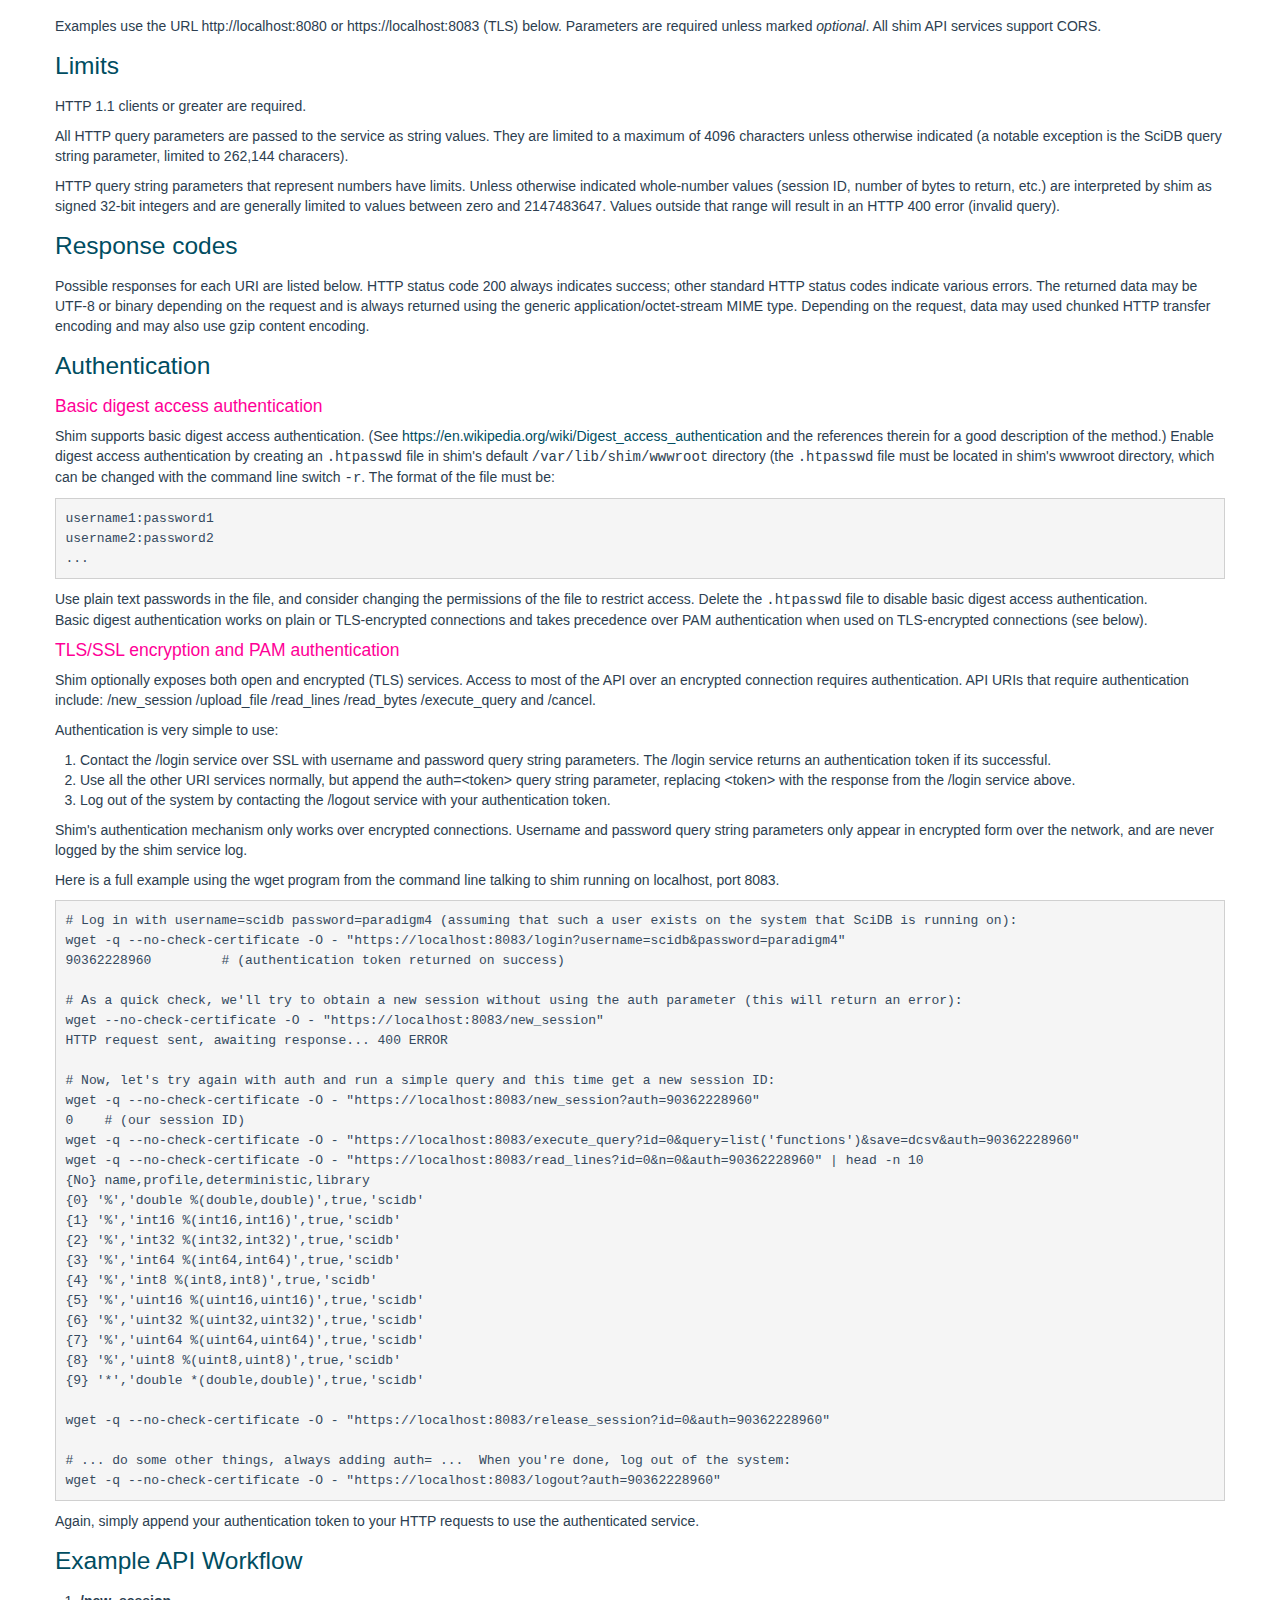
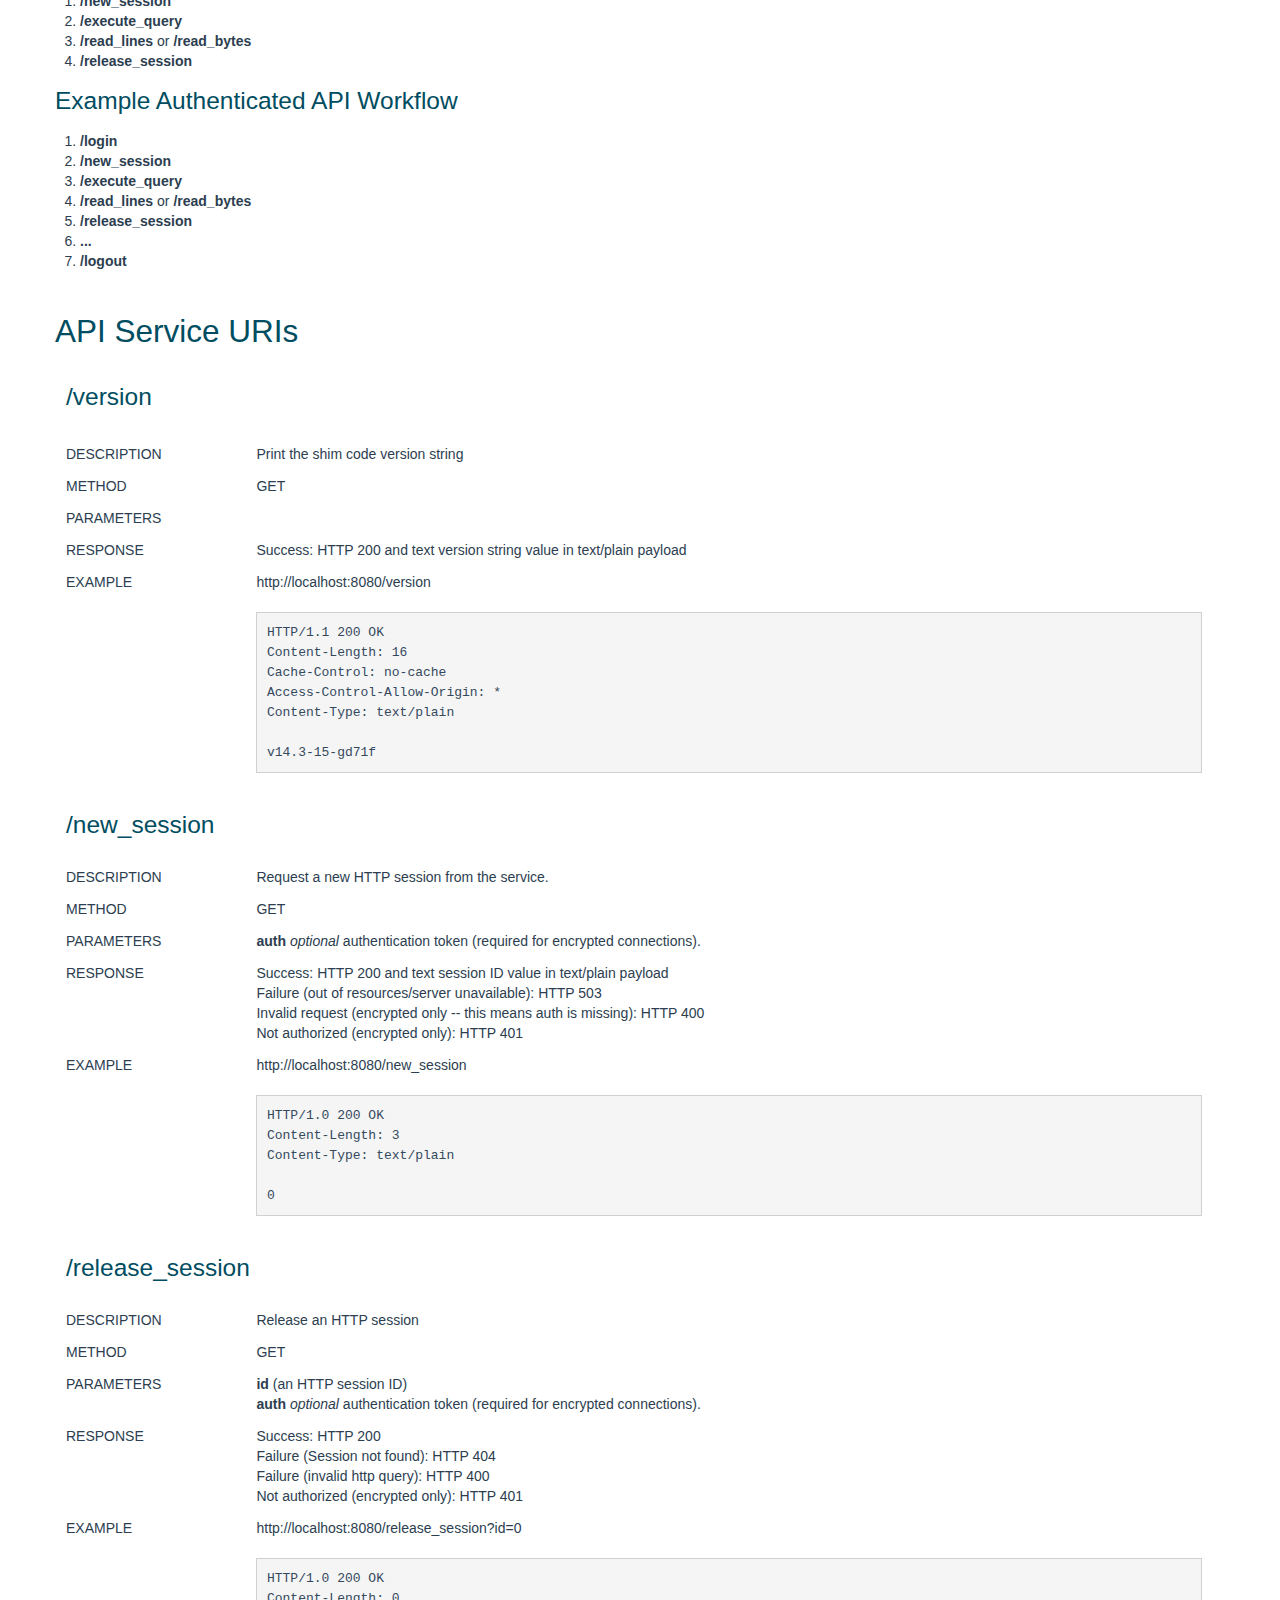
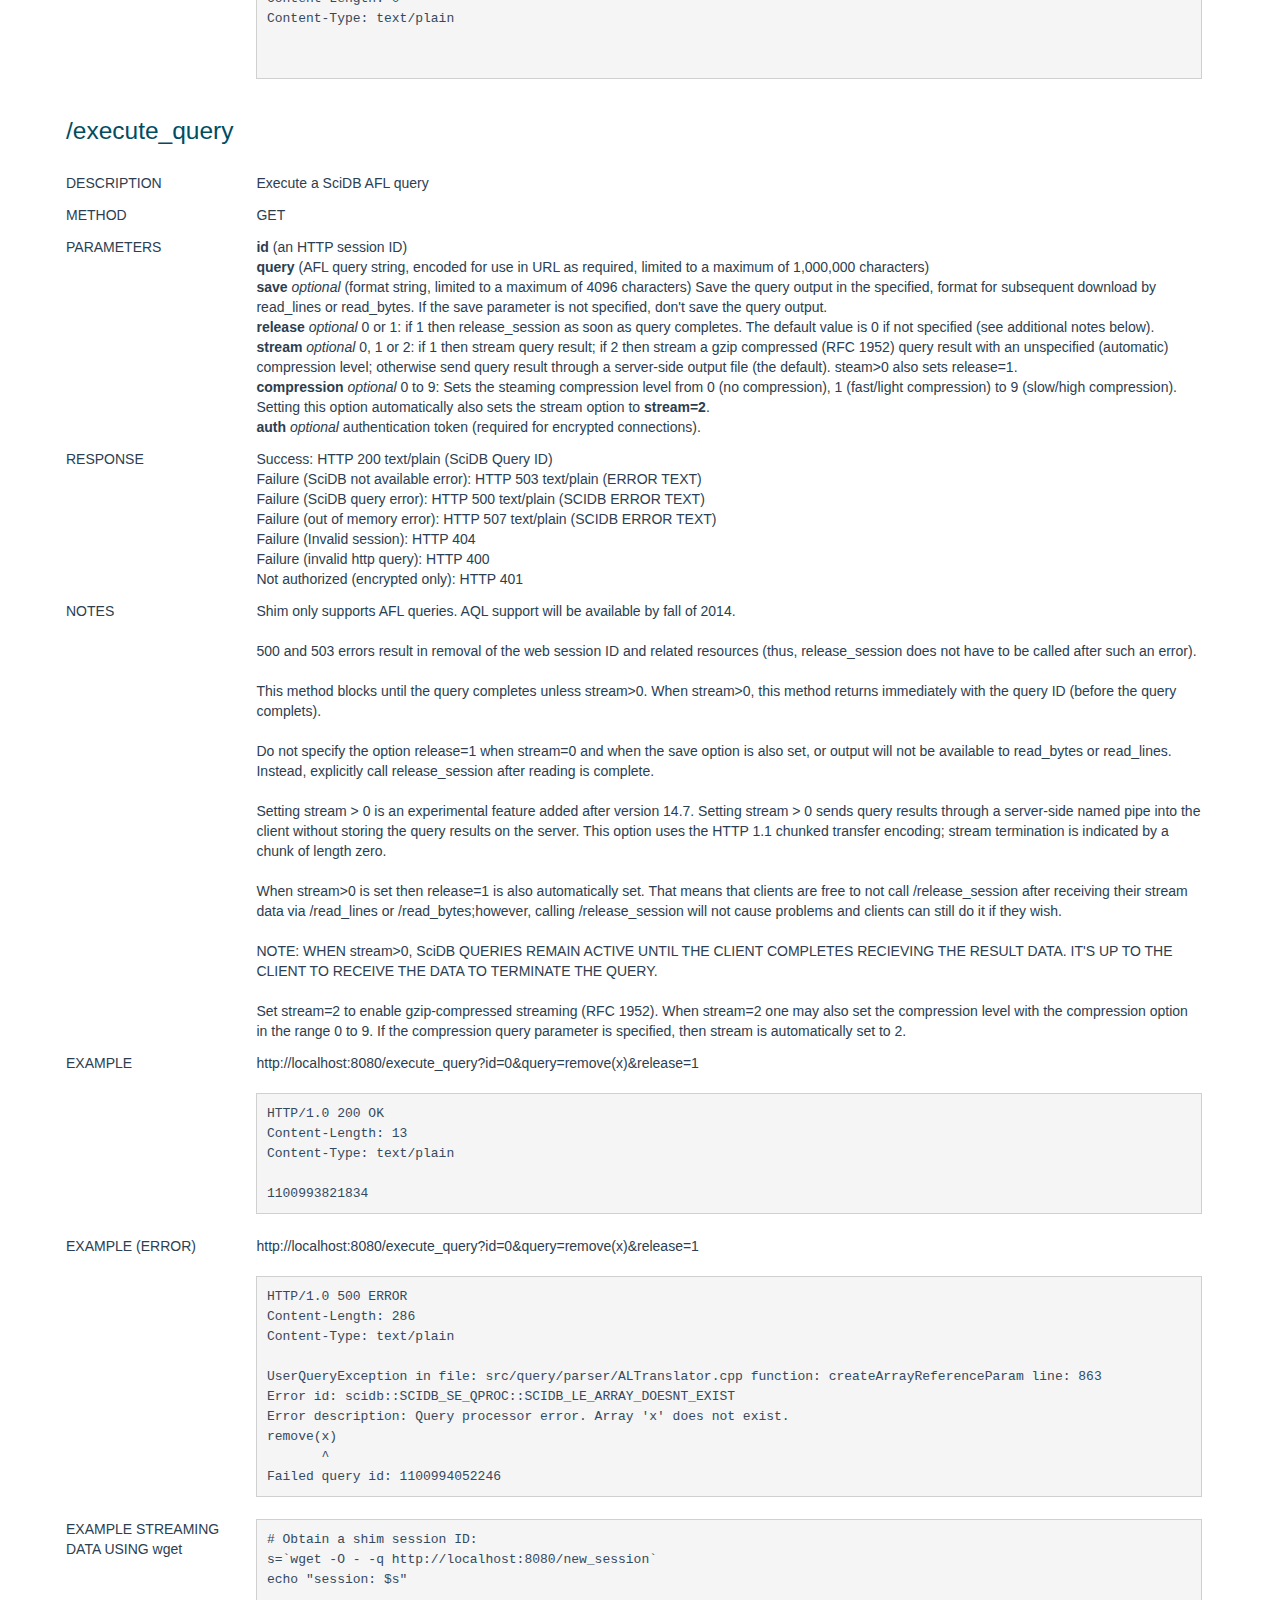
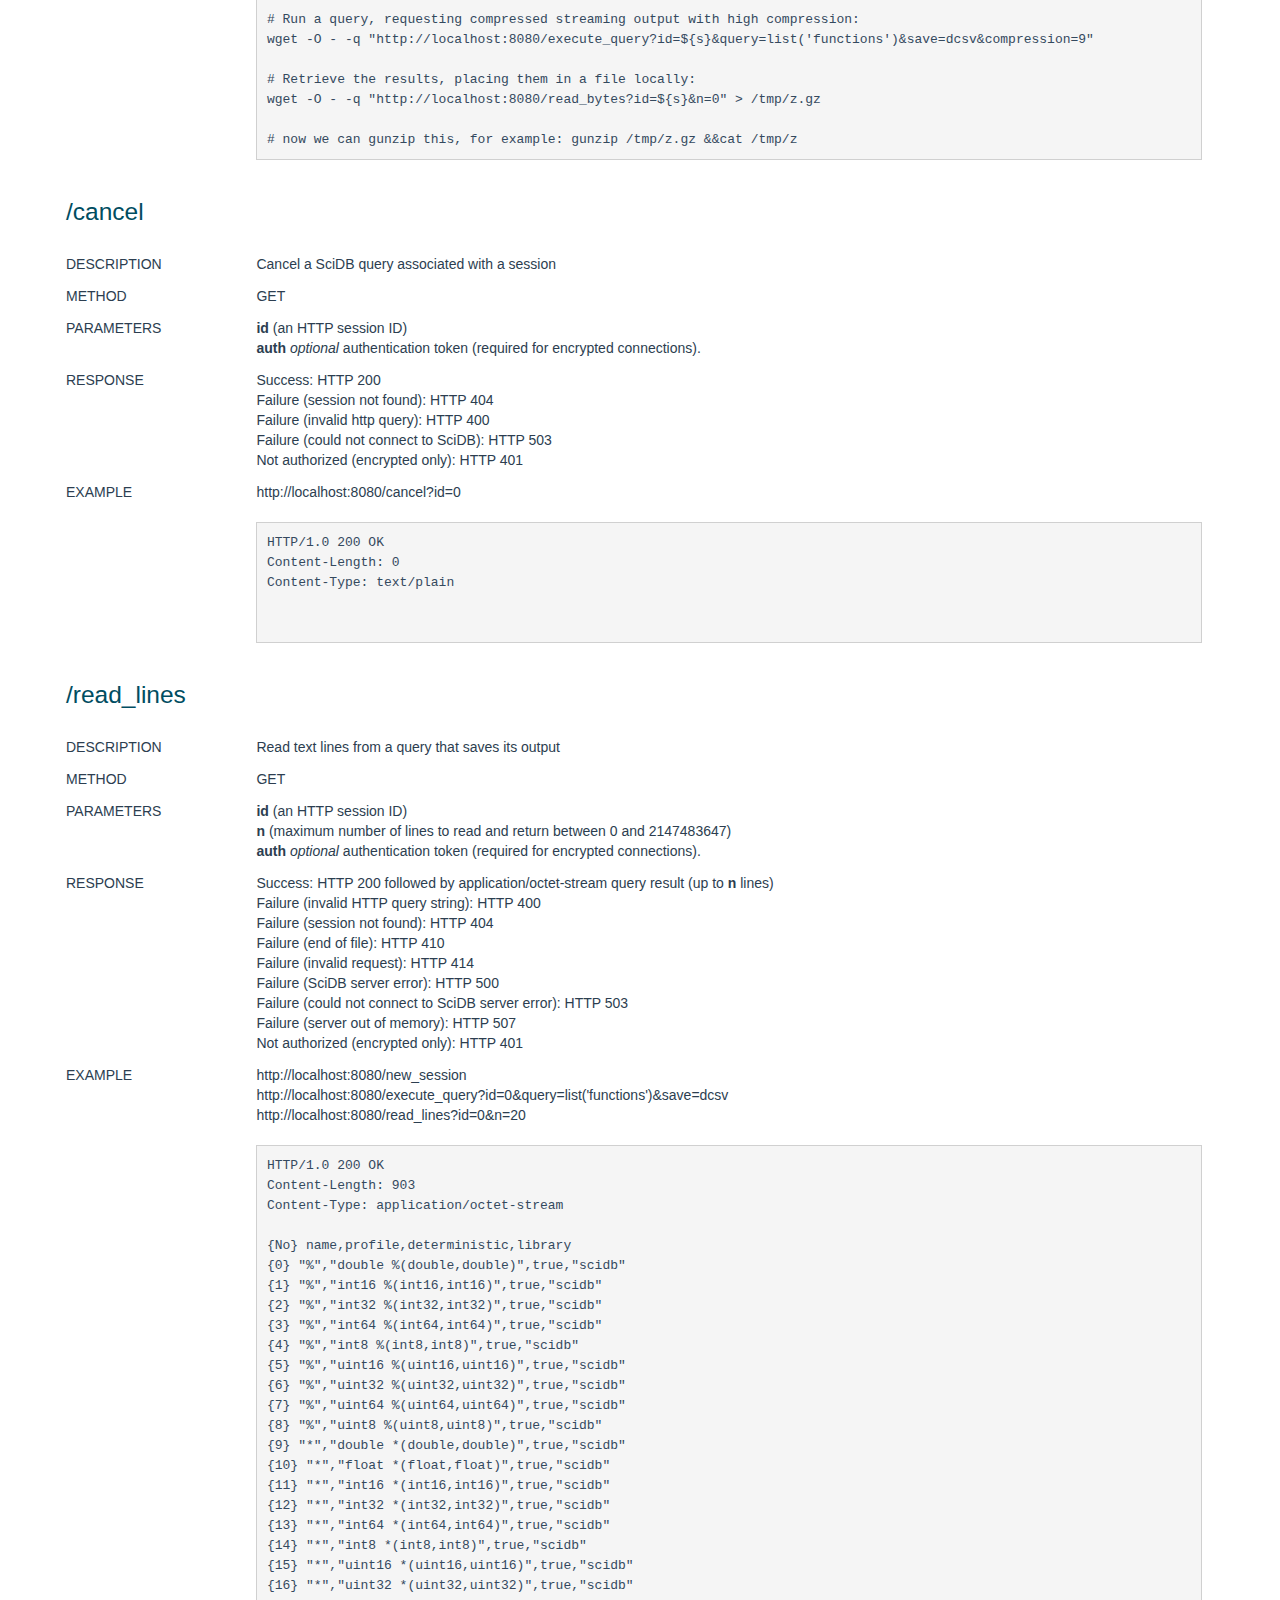
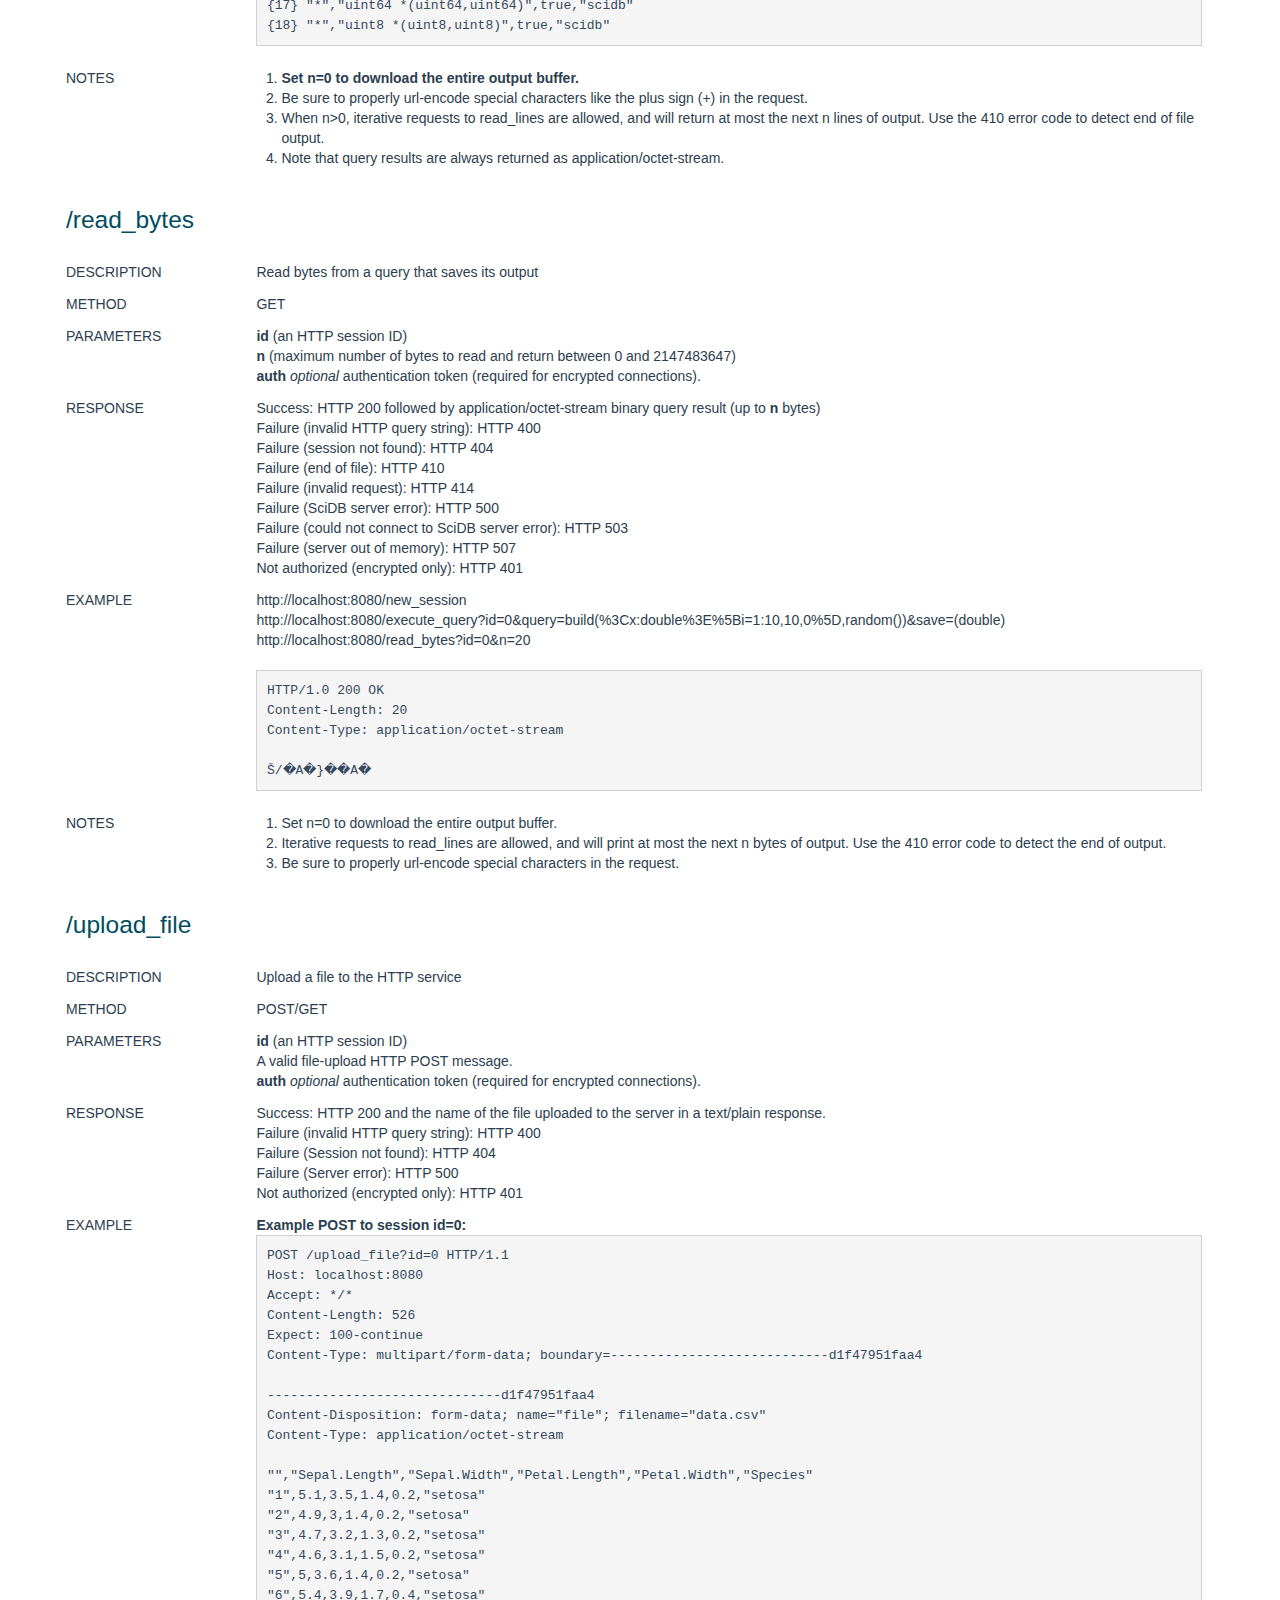
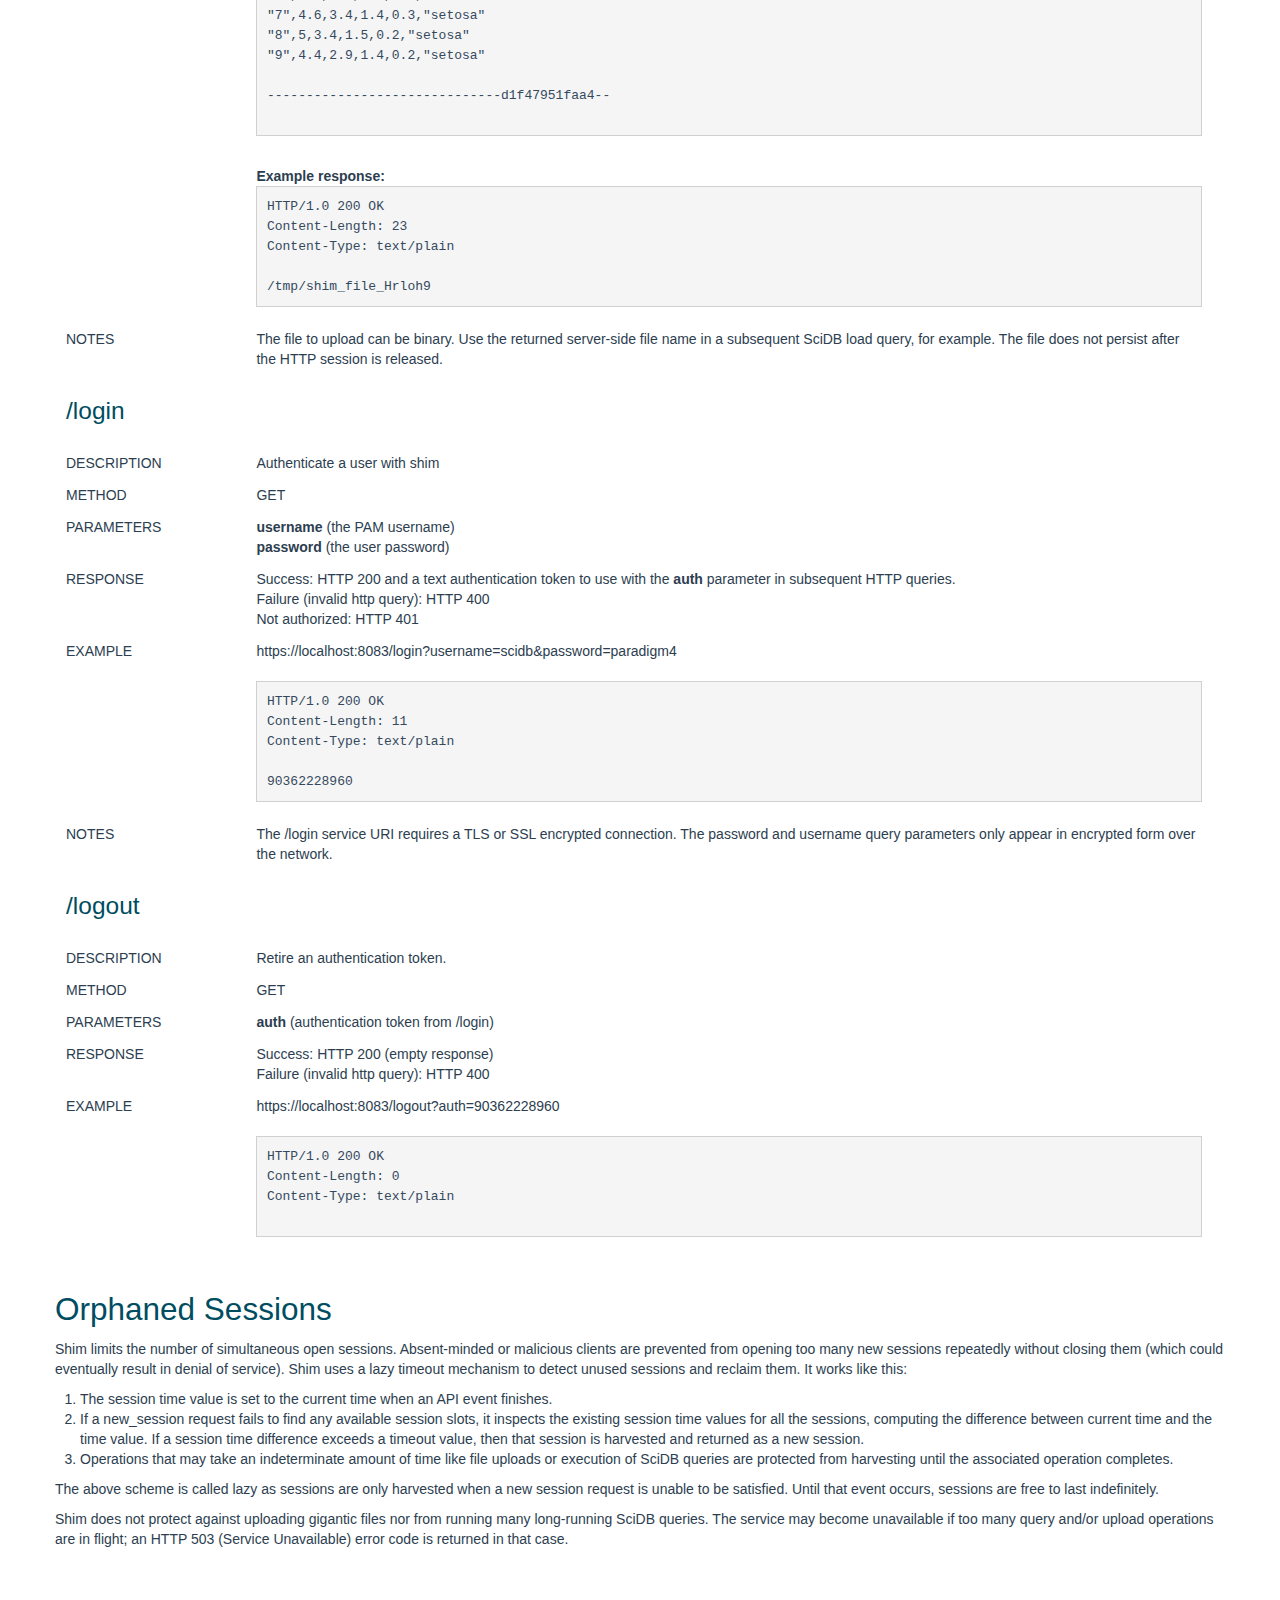
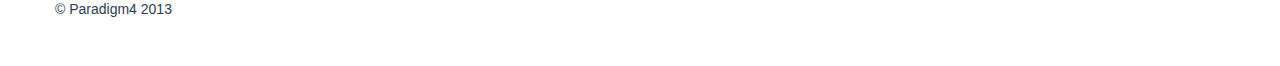
<file: wwwroot/help.html>
<!DOCTYPE html>
<html lang="en">
<head>
  <meta charset="utf-8">
  <title>SciDB Simple HTTP Service</title>
  <meta name="viewport" content="width=device-width, initial-scale=1.0">
 <link href="css/bootstrap.css" rel="stylesheet">
 <style type="text/css">
   body {
     padding-top: 60px;
     padding-bottom: 40px;
   }
   .allgreen
   {
     color: #007700;
   }
   .instances
   {
     -moz-column-count:3; /* Firefox */
     -webkit-column-count:3; /* Safari and Chrome */
     column-count:3;
     -moz-column-gap:40px; /* Firefox */
     -webkit-column-gap:40px; /* Safari and Chrome */
     column-gap:40px;
   }

    table.api-param-values {
        align: center;
        width: 100%;
    }

    table.api-param-values th, table.api-param-values td {
        text-align: left;
        vertical-align: top;
        padding: 6px 6px 6px 11px;
    }

    table.api-param-values tr {
        width: 20px;
    }

    table.api-param-values tr:nth-child(2) td {
        padding-top: 11px;
    }
    table.api-param-values tr:last-child td {
        padding-bottom: 12px;
    }

    table.center-first-col tr td:first-child, table.center-first-col tr th:first-child {
        text-align: center;
        width: 70px;
    }

    table.api-param-values th {
        background-color: #fafafa;
        border-bottom: 1px solid #ddd;
    }

 </style>
 <link href="css/bootstrap-responsive.css" rel="stylesheet">
 <!-- HTML5 shim, for IE6-8 support of HTML5 elements -->
 <!--[if lt IE 9]>
    <script src="../assets/js/html5shiv.js"></script>
 <![endif]-->
 <link rel="apple-touch-icon-precomposed" href="img/favicon.png">
 <link rel="shortcut icon" href="img/favicon.ico">
</head>

<body>

  <div class="navbar navbar-inverse navbar-fixed-top">
    <div class="navbar-inner">
      <div class="container">
        <a class="btn btn-navbar" data-toggle="collapse" data-target=".nav-collapse">
          <span class="icon-bar"></span>
          <span class="icon-bar"></span>
          <span class="icon-bar"></span>
        </a>
        <a class="brand" href="index.html">SciDB</a>
        <div class="nav-collapse collapse">
          <ul class="nav">
            <li><a href="index.html">Dashboard</a></li>
            <li><a href="query.html">Interactive Query</a></li>
            <li><a href="help.html">Help</a></li>
          </ul>
          <div class="pull-right">
            <ul class="nav">
            <li><a href="http://paradigm4.com">http://paradigm4.com</a>
            <ul>
          </div>
        </div><!--/.nav-collapse -->
      </div>
    </div>
  </div>

  <div class="container">

<h2>The Shim HTTP API for SciDB</h2>
<p>
Shim is a web service that exposes a very simple API for clients
to interact with SciDB over HTTP connections.
The API consists of a small number of URIs
(described in detail below), including:
/login, /new_session, /release_session, /execute_query, /cancel,
/read_lines, /read_bytes, /upload_file, /version, and /logout.
</p>
<p>
There are more direct ways to talk to SciDB over a network.
See <a href="https://github.com/artyom-smirnov/scidb4py">https://github.com/artyom-smirnov/scidb4py</a> for a great example of direct network
communication with SciDB using Python and Google protocol buffers
(written by Artyom Smirnov, one of the core SciDB developers).
The protocol buffers approach is comparatively low-level, but
possibly more efficient than shim.
Shim is designed to be a convenient and easy way to talk to SciDB.
<b>
Note that both shim and Artyom's Python interface are community open
source projects; they are not official components of SciDB.
</b>
</p>
<p>
Shim clients begin by requesting a <b>session ID</b> from the service, then
running a query and releasing the session ID when done. Session IDs
are distinct from SciDB query IDs--a session ID groups a SciDB query together
with server resources for input and output to the client.
</p>

<h2>Configuration</h2>
Shim runs as a system service or may be invoked directly from the command line.
See the shim manual page for command-line options (type 'man shim' from a
terminal). Service configuration is determined by the /var/lib/shim/conf
configuration file. The default conf file is a sample that displays the
default configuration options, which are listed as one key=value pair
per line. Available options include:
<br/><br/>
<pre>
ports=8080,80803s
auth=login
scidbport=1239
user=root
tmp=/tmp
</pre>
Each option is described below.

<h3>Ports and Network Interfaces</h3>
<p>
Shim listens on default ports 8080 (open, not encrypted), and
8083 (TLS encrypted) on all available network interfaces. Ports
and listening interfaces are configured with the command line '-p'
option or with the 'ports=' option in the /var/lib/shim/conf file when
shim is run as a service. The ports/interface specification uses the
following syntax:
<pre>
[address:]port[s][,[address:]port[s]][,...]
</pre>
where:
<ul>
<li>"address:" indicates an optional I.P. address associated with
a specific available network device, only specify this if you want to restrict
shim to operate on a specific network device.
<li>"port" indicates a required available port number
<li>"s" is an optional single character s suffix indicating that TLS/SSL should be used on that port.
</ul>
Here are some examples of possible port configurations:
</p>
<table>
<tr><td>5555s<td>&nbsp;&nbsp;&nbsp;&nbsp;&nbsp;&nbsp;<td>Listen only on port 5555 (TLS/SSL).
<tr><td>127.0.0.1:8080,1234s<td><td>List on port 8080 but only on the local loopback interface; listen on port 1234(TLS/SSL) on all interfaces.
</table>
<h3>SciDB Port</h3>
Shim runs on the same computer as a SciDB coordinator. Set the 'scidbport'
option to select the coordinator database port to locally connect to. The
default SciDB database port value is 1239 (see the SciDB configuration
manual for more information).
<h3>Authentication</h3>
The shim API uses PAM-based authentication for most API functions over
SSL connections. Shim may use any available PAM service (usually listed
in /etc/pam.d), and defaults to the login service. That means client
authentication is controlled by the usernames and passwords available
to the computer that shim is installed on.
<p>
Basic digest access authentication is supported too
(see <a href="https://en.wikipedia.org/wiki/Digest_access_authentication">https://en.wikipedia.org/wiki/Digest_access_authentication</a>).
See below for examples.
<h3>User</h3>
The user that the shim service runs under. Shim can run as a non-root user, but then PAM-based SSL authenticated logins are limited to the user that shim is running under.
<h3>Temporary I/O space and streaming</h3>
Shim's default behavior caches the output of SciDB queries in files on the
SciDB server; set that file directory location with the config file tmp
option or the command-line -t argument. This temporary director is also
used to upload data from clients over the http connection for input into SciDB.
Select a directory that is writable by the shim user (see the user option).
<p>
Specify stream&gt;0 in the /execute_query service endpoint to stream SciDB results
directly to the client using the HTTP 1.1 chunked transfer encoding mechanism.
With this option, a named pipe is created in the temporary I/O directory
instead of a file. See the /execute_query doc below for more information.
This option is automatically set by the compression option below.
<p>
Specify compression=n, for values of n in 1,...,9 in /excute_query to stream
gzip compressed (RFC 1952) results directly to the client using HTTP 1.1
chunked transfer encoding.  The stream compression level is set by the
compression query parameter in the range 1,...,9 (1 fast but poor compression
to 9 slow but great compression). It's up to the client to decompress the data.
Setting this option autmatically also sets the stream option to a nonzero value
of 2 indicating gzip-compressed streaming.

<h3>TLS/SSL Certificate</h3>
<p>
Shim supports TLS/SSL encryption. Packaged versions of shim (RPM and deb
packages) generate a self-signed certificate and 4096-bit RSA key when shim is
installed. The certificate is placed in /var/lib/shim/ssl_cert.pem. If you
would prefer to use a different certificate, replace the automatically
generated one.
</p>

<br/>
<h2>API Reference</h2>
Examples use the URL http://localhost:8080 or https://localhost:8083 (TLS)
below. Parameters are required unless marked <i>optional</i>.
All shim API services support CORS.
<h3>Limits</h3>
<p>
HTTP 1.1 clients or greater are required.
<p>
All HTTP query parameters are passed to the service as string values. They are
limited to a maximum of 4096 characters unless otherwise indicated (a notable
exception is the SciDB query string parameter, limited to 262,144 characers).
</p><p>
HTTP query string parameters that represent numbers have limits.  Unless
otherwise indicated whole-number values (session ID, number of bytes to return,
etc.) are interpreted by shim as signed 32-bit integers and are generally
limited to values between zero and 2147483647.  Values outside that range will
result in an HTTP 400 error (invalid query).
</p>
<h3>Response codes</h3>
<p>
Possible responses for each URI are listed below. HTTP status code 200 always
indicates success; other standard HTTP status codes indicate various errors.
The returned data may be UTF-8 or binary depending on the request and is always
returned using the generic application/octet-stream MIME type. Depending on
the request, data may used chunked HTTP transfer encoding and may also use
gzip content encoding.
</p>
<h3>Authentication</h3>
<h4>Basic digest access authentication</h4>
<p>
Shim supports basic digest access authentication.
(See <a href="https://en.wikipedia.org/wiki/Digest_access_authentication">https://en.wikipedia.org/wiki/Digest_access_authentication</a> and the references therein for a good description of the method.)
Enable digest access authentication by
creating an <tt>.htpasswd</tt> file in shim's default <tt>/var/lib/shim/wwwroot</tt> directory (the <tt>.htpasswd</tt> file must be located in shim's wwwroot directory, which can be changed with the command line switch <tt>-r</tt>. The format
of the file must be:
<pre>
username1:password1
username2:password2
...
</pre>
Use plain text passwords in the file, and consider changing the permissions of
the file to restrict access. Delete the <tt>.htpasswd</tt> file to disable
basic digest access authentication.
<p>
Basic digest authentication works on plain or TLS-encrypted connections and
takes precedence over PAM authentication when used on TLS-encrypted
connections (see below).
</p>

<h4>TLS/SSL encryption and PAM authentication</h4>
<p>
Shim optionally exposes both open and encrypted (TLS) services.  Access
to most of the API over an encrypted connection requires authentication.  API
URIs that require authentication include: /new_session /upload_file /read_lines
/read_bytes /execute_query and /cancel.
</p><p>
Authentication is very simple to use:
<ol>
<li>
Contact the /login service over SSL with username and password query string
parameters. The /login service returns an authentication token if its
successful.
<li>
Use all the other URI services normally, but append the auth=&lt;token&gt;
query string parameter, replacing &lt;token&gt; with the response from the
/login service above.
<li>
Log out of the system by contacting the /logout service with your
authentication token.
</ol>
Shim's authentication mechanism only works over encrypted connections.
Username and password query string parameters only appear in encrypted
form over the network, and are never logged by the shim service log.
</p><p>
Here is a full example using the wget program from the command line
talking to shim running on localhost, port 8083.
</p>
<pre>
# Log in with username=scidb password=paradigm4 (assuming that such a user exists on the system that SciDB is running on):
wget -q --no-check-certificate -O - "https://localhost:8083/login?username=scidb&password=paradigm4"
90362228960         # (authentication token returned on success)

# As a quick check, we'll try to obtain a new session without using the auth parameter (this will return an error):
wget --no-check-certificate -O - "https://localhost:8083/new_session"
HTTP request sent, awaiting response... 400 ERROR

# Now, let's try again with auth and run a simple query and this time get a new session ID:
wget -q --no-check-certificate -O - "https://localhost:8083/new_session?auth=90362228960"
0    # (our session ID)
wget -q --no-check-certificate -O - "https://localhost:8083/execute_query?id=0&query=list('functions')&save=dcsv&auth=90362228960"
wget -q --no-check-certificate -O - "https://localhost:8083/read_lines?id=0&n=0&auth=90362228960" | head -n 10
{No} name,profile,deterministic,library
{0} '%','double %(double,double)',true,'scidb'
{1} '%','int16 %(int16,int16)',true,'scidb'
{2} '%','int32 %(int32,int32)',true,'scidb'
{3} '%','int64 %(int64,int64)',true,'scidb'
{4} '%','int8 %(int8,int8)',true,'scidb'
{5} '%','uint16 %(uint16,uint16)',true,'scidb'
{6} '%','uint32 %(uint32,uint32)',true,'scidb'
{7} '%','uint64 %(uint64,uint64)',true,'scidb'
{8} '%','uint8 %(uint8,uint8)',true,'scidb'
{9} '*','double *(double,double)',true,'scidb'

wget -q --no-check-certificate -O - "https://localhost:8083/release_session?id=0&auth=90362228960"

# ... do some other things, always adding auth=<token> ...  When you're done, log out of the system:
wget -q --no-check-certificate -O - "https://localhost:8083/logout?auth=90362228960"
</pre>
Again, simply append your authentication token to your HTTP requests to use the authenticated service.

<h3>Example API Workflow</h3>
<ol>
<li> <b>/new_session</b>
<li> <b>/execute_query</b>
<li> <b>/read_lines</b> or <b>/read_bytes</b>
<li> <b>/release_session</b>
</ol>

<h3>Example Authenticated API Workflow</h3>
<ol>
<li> <b>/login</b>
<li> <b>/new_session</b>
<li> <b>/execute_query</b>
<li> <b>/read_lines</b> or <b>/read_bytes</b>
<li> <b>/release_session</b>
<li> <b>...</b>
<li> <b>/logout</b>
</ol>


<br/>
<h2>API Service URIs</h2>
<div class="api">
<table class="api-param-values">
<tr>
<td colspan="2">
<h3>/version</h3>
<tr><td>DESCRIPTION
<td>Print the shim code version string
<tr><td>METHOD<td>GET
<tr><td>PARAMETERS
<tr><td>RESPONSE
<td>Success: HTTP 200 and text version string value in text/plain payload
<br/>
<tr><td>EXAMPLE
<td>
http://localhost:8080/version
<br/><br/>
<pre>
HTTP/1.1 200 OK
Content-Length: 16
Cache-Control: no-cache
Access-Control-Allow-Origin: *
Content-Type: text/plain

v14.3-15-gd71f
</pre>
<td>
<tr>
<td colspan="2">
<h3>/new_session</h3>
<tr><td>DESCRIPTION
<td>Request a new HTTP session from the service.
<tr><td>METHOD<td>GET
<tr><td>PARAMETERS
<td>
<b>auth</b> <i>optional</i> authentication token (required for encrypted connections).
<tr><td>RESPONSE
<td>Success: HTTP 200 and text session ID value in text/plain payload
<br/>
Failure (out of resources/server unavailable): HTTP 503
<br/>
Invalid request (encrypted only -- this means auth is missing): HTTP 400
<br/>
Not authorized (encrypted only): HTTP 401
<tr><td>EXAMPLE
<td>
http://localhost:8080/new_session
<br/><br/>
<pre>
HTTP/1.0 200 OK
Content-Length: 3
Content-Type: text/plain

0
</pre>
<td>

<tr>
<td colspan="2">
<h3>/release_session</h3>

<tr><td>DESCRIPTION
<td>Release an HTTP session
<tr><td>METHOD<td>GET
<tr><td>PARAMETERS
<td><b>id</b> (an HTTP session ID)
<br/><b>auth</b> <i>optional</i> authentication token (required for encrypted connections).
<tr><td>RESPONSE
<td>Success: HTTP 200
<br/>
Failure (Session not found): HTTP 404
<br/>
Failure (invalid http query): HTTP 400
<br/>
Not authorized (encrypted only): HTTP 401
<tr><td>EXAMPLE
<td>
http://localhost:8080/release_session?id=0
<br/><br/>
<pre>
HTTP/1.0 200 OK
Content-Length: 0
Content-Type: text/plain


</pre>
<td>


<tr>
<td colspan="2">
<h3>/execute_query</h3>

<tr><td>DESCRIPTION
<td>Execute a SciDB AFL query
<tr><td>METHOD<td>GET
<tr><td>PARAMETERS
<td>
<b>id</b> (an HTTP session ID)<br/>
<b>query</b> (AFL query string, encoded for use in URL as required, limited to a maximum of 1,000,000 characters)<br/>
<b>save</b> <i>optional</i> (format string, limited to a maximum of 4096 characters) Save the query output in the specified,
format for subsequent download
by read_lines or read_bytes. If the save parameter is not
specified, don't save the query output. <br/>
<b>release</b>  <i>optional</i> 0 or 1: if 1 then release_session as soon as query completes.  The default value is 0 if not specified (see additional notes below).<br/>
<b>stream</b> <i>optional</i> 0, 1 or 2: if 1 then stream query result; if 2 then stream a gzip compressed (RFC 1952) query result with an unspecified (automatic) compression level; otherwise send query result through a server-side output file (the default). steam&gt;0 also sets release=1.<br/>
<b>compression</b> <i>optional</i> 0 to 9: Sets the steaming compression level from 0 (no compression), 1 (fast/light compression) to 9 (slow/high compression). Setting this option automatically also sets the stream option to <b>stream=2</b>.<br/>
<b>auth</b> <i>optional</i> authentication token (required for encrypted connections).
</br>
<tr><td>RESPONSE
<td>
Success: HTTP 200 text/plain (SciDB Query ID)<br/>
Failure (SciDB not available error): HTTP 503 text/plain (ERROR TEXT)
</br>
Failure (SciDB query error): HTTP 500 text/plain (SCIDB ERROR TEXT)
</br>
Failure (out of memory error): HTTP 507 text/plain (SCIDB ERROR TEXT)
</br>
Failure (Invalid session): HTTP 404
<br/>
Failure (invalid http query): HTTP 400
<br/>
Not authorized (encrypted only): HTTP 401
</br>
<tr><td>NOTES
<td>
Shim only supports AFL queries. AQL support will be available by
fall of 2014.
<br/><br/>
500 and 503 errors result in removal of the web session ID and related
resources (thus, release_session does not have to be called after such an
error).
<br/><br/>
This method blocks until the query completes unless stream&gt;0.
When stream&gt;0, this method returns immediately with the query ID (before
the query complets).
<br/><br/>
Do not specify the option release=1 when stream=0 and when the save option is
also set, or output will not be available to read_bytes or read_lines. Instead,
explicitly call release_session after reading is complete.

<br/><br/>
Setting stream &gt; 0 is an experimental feature added after version 14.7. Setting
stream &gt; 0 sends query results through a server-side named pipe into the client
without storing the query results on the server. This option uses the
HTTP 1.1 chunked transfer encoding; stream termination is indicated by a
chunk of length zero.
<br/><br/>
When stream&gt;0 is set then release=1 is also automatically set. That means
that clients are free to not call /release_session after receiving their
stream data via /read_lines or /read_bytes;however,
calling /release_session will not cause problems and
clients can still do it if they wish.
<br/><br/>
NOTE: WHEN stream&gt;0, SciDB QUERIES REMAIN ACTIVE UNTIL THE CLIENT COMPLETES
RECIEVING THE RESULT DATA. IT'S UP TO THE CLIENT TO RECEIVE THE DATA TO
TERMINATE THE QUERY.
<br/><br/>
Set stream=2 to enable gzip-compressed streaming (RFC 1952). When stream=2
one may also set the compression level with the compression option in the
range 0 to 9. If the compression query parameter is specified, then stream is
automatically set to 2.


<tr><td>EXAMPLE
<td>
http://localhost:8080/execute_query?id=0&amp;query=remove(x)&amp;release=1
<br/><br/>
<pre>
HTTP/1.0 200 OK
Content-Length: 13
Content-Type: text/plain

1100993821834
</pre>
<td>
<tr><td>EXAMPLE (ERROR)
<td>
http://localhost:8080/execute_query?id=0&amp;query=remove(x)&amp;release=1
<br/><br/>
<pre>
HTTP/1.0 500 ERROR
Content-Length: 286
Content-Type: text/plain

UserQueryException in file: src/query/parser/ALTranslator.cpp function: createArrayReferenceParam line: 863
Error id: scidb::SCIDB_SE_QPROC::SCIDB_LE_ARRAY_DOESNT_EXIST
Error description: Query processor error. Array 'x' does not exist.
remove(x)
       ^
Failed query id: 1100994052246
</pre>
<tr><td>EXAMPLE STREAMING DATA USING wget
<td>
<pre>
# Obtain a shim session ID:
s=`wget -O - -q http://localhost:8080/new_session`
echo "session: $s"

# Run a query, requesting compressed streaming output with high compression:
wget -O - -q "http://localhost:8080/execute_query?id=${s}&amp;query=list('functions')&amp;save=dcsv&amp;compression=9"

# Retrieve the results, placing them in a file locally:
wget -O - -q "http://localhost:8080/read_bytes?id=${s}&amp;n=0" &gt; /tmp/z.gz

# now we can gunzip this, for example: gunzip /tmp/z.gz &amp;&amp;cat /tmp/z
</pre>

<tr>
<td>
<h3>/cancel</h3>

<tr><td>DESCRIPTION
<td>Cancel a SciDB query associated with a session
<tr><td>METHOD<td>GET
<tr><td>PARAMETERS
<td><b>id</b> (an HTTP session ID)
<br/>
<b>auth</b> <i>optional</i> authentication token (required for encrypted connections).
<tr><td>RESPONSE
<td>Success: HTTP 200
<br/>
Failure (session not found): HTTP 404
<br/>
Failure (invalid http query): HTTP 400
<br/>
Failure (could not connect to SciDB): HTTP 503
<br/>
Not authorized (encrypted only): HTTP 401
<tr><td>EXAMPLE
<td>
http://localhost:8080/cancel?id=0
<br/><br/>
<pre>
HTTP/1.0 200 OK
Content-Length: 0
Content-Type: text/plain


</pre>

<tr>
<td>
<h3>/read_lines</h3>

<tr><td>DESCRIPTION
<td>Read text lines from a query that saves its output
<tr><td>METHOD<td>GET
<tr><td>PARAMETERS
<td>
<b>id</b> (an HTTP session ID)<br/>
<b>n</b> (maximum number of lines to read and return between 0 and 2147483647) <br/>
<b>auth</b> <i>optional</i> authentication token (required for encrypted connections).
<br/>
<tr><td>RESPONSE
<td>Success: HTTP 200 followed by application/octet-stream query result (up to <b>n</b> lines)
<br/>
Failure (invalid HTTP query string): HTTP 400 <br/>
Failure (session not found): HTTP 404 <br/>
Failure (end of file): HTTP 410 <br/>
Failure (invalid request): HTTP 414 <br/>
Failure (SciDB server error): HTTP 500<br/>
Failure (could not connect to SciDB server error): HTTP 503<br/>
Failure (server out of memory): HTTP 507<br/>
Not authorized (encrypted only): HTTP 401
<br/>
<tr><td>EXAMPLE
<td>
http://localhost:8080/new_session<br/>
http://localhost:8080/execute_query?id=0&amp;query=list('functions')&amp;save=dcsv<br/>
http://localhost:8080/read_lines?id=0&amp;n=20
<br/><br/>
<pre>
HTTP/1.0 200 OK
Content-Length: 903
Content-Type: application/octet-stream

{No} name,profile,deterministic,library
{0} "%","double %(double,double)",true,"scidb"
{1} "%","int16 %(int16,int16)",true,"scidb"
{2} "%","int32 %(int32,int32)",true,"scidb"
{3} "%","int64 %(int64,int64)",true,"scidb"
{4} "%","int8 %(int8,int8)",true,"scidb"
{5} "%","uint16 %(uint16,uint16)",true,"scidb"
{6} "%","uint32 %(uint32,uint32)",true,"scidb"
{7} "%","uint64 %(uint64,uint64)",true,"scidb"
{8} "%","uint8 %(uint8,uint8)",true,"scidb"
{9} "*","double *(double,double)",true,"scidb"
{10} "*","float *(float,float)",true,"scidb"
{11} "*","int16 *(int16,int16)",true,"scidb"
{12} "*","int32 *(int32,int32)",true,"scidb"
{13} "*","int64 *(int64,int64)",true,"scidb"
{14} "*","int8 *(int8,int8)",true,"scidb"
{15} "*","uint16 *(uint16,uint16)",true,"scidb"
{16} "*","uint32 *(uint32,uint32)",true,"scidb"
{17} "*","uint64 *(uint64,uint64)",true,"scidb"
{18} "*","uint8 *(uint8,uint8)",true,"scidb"
</pre>
<tr><td>NOTES
<td>
<ol>
<li><b>Set n=0 to download the entire output buffer.</b>
<li>Be sure to properly url-encode special characters like the plus sign (+) in the request.
<li>When n&gt;0, iterative requests to read_lines are allowed,
and will return at most the next n lines of output.
Use the 410 error code to detect end of file output.
<li>Note that query results are always returned as application/octet-stream.
</ol>

<tr>
<td>
<h3>/read_bytes</h3>

<tr><td>DESCRIPTION
<td>Read bytes from a query that saves its output
<tr><td>METHOD<td>GET
<tr><td>PARAMETERS
<td>
<b>id</b> (an HTTP session ID)<br/>
<b>n</b> (maximum number of bytes to read and return between 0 and 2147483647) <br/>
<b>auth</b> <i>optional</i> authentication token (required for encrypted connections).
<br/>
<tr><td>RESPONSE
<td>Success: HTTP 200 followed by application/octet-stream binary query result (up to <b>n</b> bytes)
<br/>
Failure (invalid HTTP query string): HTTP 400 <br/>
Failure (session not found): HTTP 404 <br/>
Failure (end of file): HTTP 410 <br/>
Failure (invalid request): HTTP 414 <br/>
Failure (SciDB server error): HTTP 500<br/>
Failure (could not connect to SciDB server error): HTTP 503<br/>
Failure (server out of memory): HTTP 507<br/>
Not authorized (encrypted only): HTTP 401
<br/>
<tr><td>EXAMPLE
<td>
http://localhost:8080/new_session<br/>
http://localhost:8080/execute_query?id=0&amp;query=build(%3Cx:double%3E%5Bi=1:10,10,0%5D,random())&amp;save=(double)<br/>
http://localhost:8080/read_bytes?id=0&amp;n=20
<br/><br/>
<pre>
HTTP/1.0 200 OK
Content-Length: 20
Content-Type: application/octet-stream

Š/�A�}��A�
</pre>
<tr><td>NOTES
<td>
<ol>
<li>Set n=0 to download the entire output buffer.
<li>Iterative requests to read_lines are allowed, and will print at most the next n bytes of output.
Use the 410 error code to detect the end of output.
<li>Be sure to properly url-encode special characters in the request.
</ol>


<tr>
<td>
<h3>/upload_file</h3>

<tr><td>DESCRIPTION
<td>Upload a file to the HTTP service
<tr><td>METHOD<td>POST/GET
<tr><td>PARAMETERS
<td>
<b>id</b> (an HTTP session ID)<br/>
A valid file-upload HTTP POST message.
<br/>
<b>auth</b> <i>optional</i> authentication token (required for encrypted connections).
<br/>
<tr><td>RESPONSE
<td>Success: HTTP 200 and the name of the file uploaded to the server in a text/plain response.
<br/>
Failure (invalid HTTP query string): HTTP 400 <br/>
Failure (Session not found): HTTP 404 <br/>
Failure (Server error): HTTP 500
<br/>
Not authorized (encrypted only): HTTP 401
<br/>
<tr><td>EXAMPLE
<td>
<b>Example POST to session id=0:</b>
<br/>
<pre>
POST /upload_file?id=0 HTTP/1.1
Host: localhost:8080
Accept: */*
Content-Length: 526
Expect: 100-continue
Content-Type: multipart/form-data; boundary=----------------------------d1f47951faa4

------------------------------d1f47951faa4
Content-Disposition: form-data; name="file"; filename="data.csv"
Content-Type: application/octet-stream

"","Sepal.Length","Sepal.Width","Petal.Length","Petal.Width","Species"
"1",5.1,3.5,1.4,0.2,"setosa"
"2",4.9,3,1.4,0.2,"setosa"
"3",4.7,3.2,1.3,0.2,"setosa"
"4",4.6,3.1,1.5,0.2,"setosa"
"5",5,3.6,1.4,0.2,"setosa"
"6",5.4,3.9,1.7,0.4,"setosa"
"7",4.6,3.4,1.4,0.3,"setosa"
"8",5,3.4,1.5,0.2,"setosa"
"9",4.4,2.9,1.4,0.2,"setosa"

------------------------------d1f47951faa4--

</pre>
<br/>
<b>Example response:</b>
<br/>
<pre>
HTTP/1.0 200 OK
Content-Length: 23
Content-Type: text/plain

/tmp/shim_file_Hrloh9
</pre>
<tr><td>NOTES
<td>
The file to upload can be binary. Use the returned server-side file name in a
subsequent SciDB load query, for example. The file does not persist after the
HTTP session is released.


<tr>
<td>
<h3>/login</h3>

<tr><td>DESCRIPTION
<td>Authenticate a user with shim
<tr><td>METHOD<td>GET
<tr><td>PARAMETERS
<td><b>username</b> (the PAM username)
<br/><b>password</b> (the user password)
<tr><td>RESPONSE
<td>Success: HTTP 200 and a text authentication token to use with
the <b>auth</b> parameter in subsequent HTTP queries.
<br/>
Failure (invalid http query): HTTP 400
<br/>
Not authorized: HTTP 401
<tr><td>EXAMPLE
<td>
https://localhost:8083/login?username=scidb&amp;password=paradigm4
<br/><br/>
<pre>
HTTP/1.0 200 OK
Content-Length: 11
Content-Type: text/plain

90362228960
</pre>
<tr><td>NOTES
<td>
The /login service URI requires a TLS or SSL encrypted connection. The
password and username query parameters only appear in encrypted form
over the network.

<tr>
<td>
<h3>/logout</h3>

<tr><td>DESCRIPTION
<td>Retire an authentication token.
<tr><td>METHOD<td>GET
<tr><td>PARAMETERS
<td><b>auth</b> (authentication token from /login)
<tr><td>RESPONSE
<td>Success: HTTP 200 (empty response)
<br/>
Failure (invalid http query): HTTP 400
<br/>
<tr><td>EXAMPLE
<td>
https://localhost:8083/logout?auth=90362228960
<br/><br/>
<pre>
HTTP/1.0 200 OK
Content-Length: 0
Content-Type: text/plain

</pre>


</table>
</div>

<br/>
<h2>Orphaned Sessions</h2>
<p>
Shim limits the number of simultaneous open sessions. Absent-minded or
malicious clients are prevented from opening too many new sessions repeatedly
without closing them (which could eventually result in denial of service).
Shim uses a lazy timeout mechanism to detect unused sessions and reclaim them.
It works like this:
</p>
<ol>
<li>The session time value is set to the current time when an API event
finishes.
<li>If a new_session request fails to find any available session slots,
it inspects the existing session time values for all the sessions,
computing the difference between current time and the time value.
If a session time difference exceeds a timeout value, then that session is
harvested and returned as a new session.
<li>Operations that may take an indeterminate amount of time like
file uploads or execution of SciDB queries are protected from harvesting
until the associated operation completes.
</ol>
<p>
The above scheme is called lazy as sessions are only harvested when a
new session request is unable to be satisfied. Until that event occurs,
sessions are free to last indefinitely.
</p>
<p>
Shim does not protect against uploading gigantic files nor from
running many long-running SciDB queries. The service may become unavailable if
too many query and/or upload operations are in flight; an HTTP 503 (Service
Unavailable) error code is returned in that case.
</p>



    <footer>
      <br/><br/><p>&copy; Paradigm4 2013</p>
    </footer>

  </div> <!-- /container -->

  <script src="js/jquery.min.js"></script>
  <script src="js/bootstrap.js"></script>

</body>
</html>
</file>
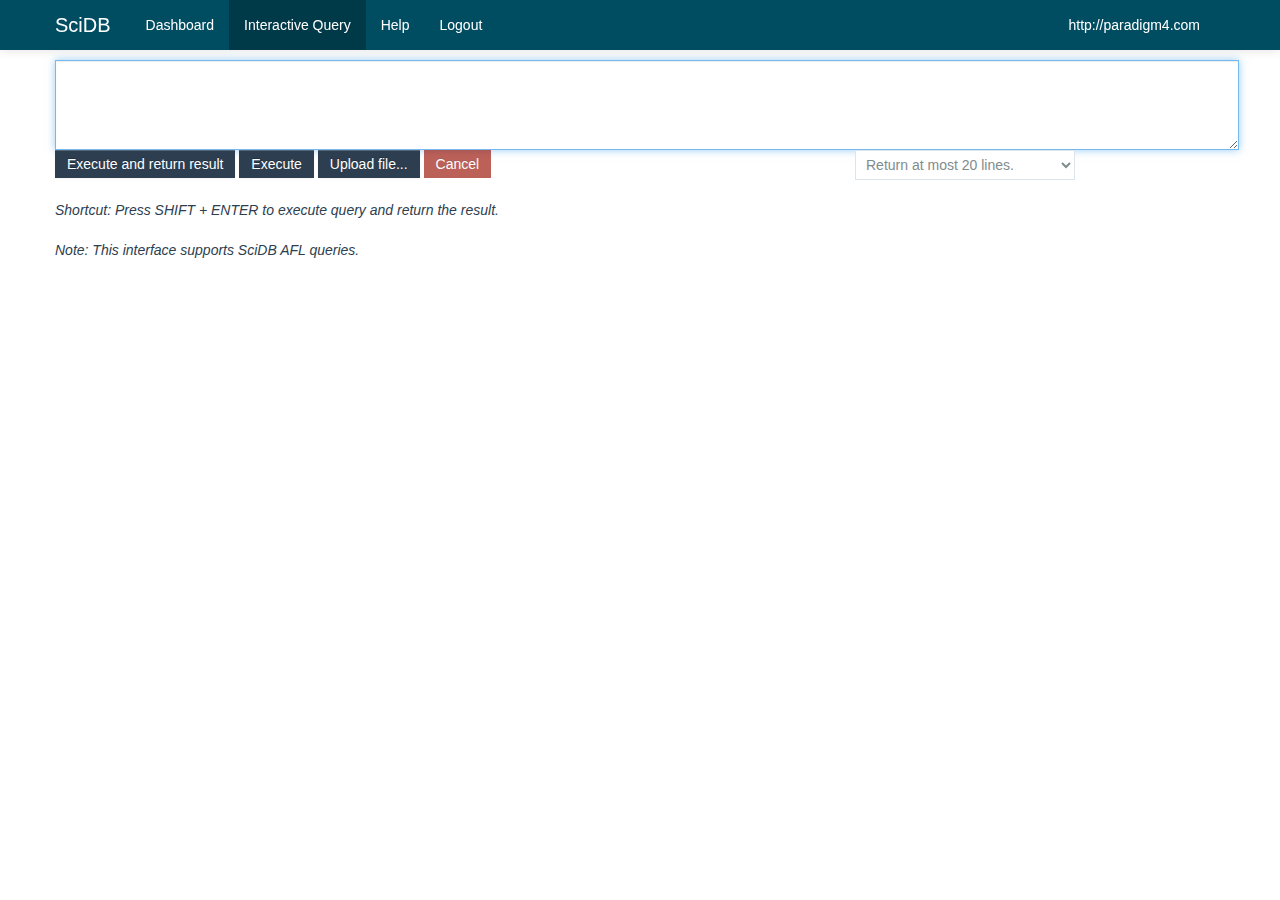
<file: wwwroot/query.html>
<!DOCTYPE html>
<html lang="en">
<head>
  <meta charset="utf-8">
  <title>SciDB Dashboard</title>
  <meta name="viewport" content="width=device-width, initial-scale=1.0">
 <link href="css/bootstrap.css" rel="stylesheet">
<!--[if gte IE 9]>
<style>
.ie_show { display:block }
.ie_hide { display:none }
</style>
<![endif]-->
 <style type="text/css">
   body {
     padding-top: 60px;
     padding-bottom: 40px;
   }
   a.disabled { color:gray; }
 </style>
 <link href="css/bootstrap-responsive.css" rel="stylesheet">
 <!-- HTML5 shim, for IE6-8 support of HTML5 elements -->
 <!--[if lt IE 9]>
    <script src="../assets/js/html5shiv.js"></script>
 <![endif]-->
 <link rel="apple-touch-icon-precomposed" href="favicon.png">
 <link rel="shortcut icon" href="favicon.ico">
</head>

<body>

  <div class="navbar navbar-inverse navbar-fixed-top">
    <div class="navbar-inner">
      <div class="container">
        <a class="btn btn-navbar" data-toggle="collapse" data-target=".nav-collapse">
          <span class="icon-bar"></span>
          <span class="icon-bar"></span>
          <span class="icon-bar"></span>
        </a>
        <a class="brand" href="index.html">SciDB</a>
        <div class="nav-collapse collapse">
          <ul class="nav">
            <li><a href="index.html">Dashboard</a></li>
            <li class="active"><a href="query.html">Interactive Query</a></li>
            <li><a href="help.html">Help</a></li>
            <li><a onclick="logout();" href="#">Logout</a>
          </ul>
          <div class="pull-right">
            <ul class="nav">
            <li><a href="http://paradigm4.com">http://paradigm4.com</a>
            <ul>
          </div>
        </div><!--/.nav-collapse -->
      </div>
    </div>
  </div>


<div class="container">
<div class="row">
<div class="span12" id="querycontainer">
<textarea rows="4" id="query" style="width:100%;"> </textarea>
</div>
</div>

<div class="row">
<div class="span8">
<!--
  <button id="exq" onclick="execute_query(1);">Execute and return result</button>
  <button id="exqn" onclick="execute_query(0);">Execute</button>
-->
  <a id="exq" class="btn btn-primary" href="#" onclick="if(!$('#exq').hasClass('disabled')) execute_query(1);">Execute and return result</a>
  <a id="exqn" class="btn btn-primary" href="#" onclick="if(!$('#exqn').hasClass('disabled')) execute_query(0);">Execute</a>
  <a id="uplo" class="btn btn-primary" data-toggle="modal" href="#fileModal" onclick="if(!$('#uplo').hasClass('disabled')) $('#fileModal').modal();">Upload file...</a>
  <a id="can" class="btn btn-danger" href="#" onclick="if(!$('#can').hasClass('disabled')) cancel();">Cancel</a>
</div>
<div class="span4">
  <select id="numlines">
  <option value="20">Return at most 20 lines.</option>
  <option value="200">Return at most 200 lines.</option>
  <option value="-1">Return everything.</option>
  </select>
</div>
</div>

<div id="result" style="overflow-x: auto">
<br/>
<i>Shortcut: Press SHIFT + ENTER to execute query and return the result.</i>
<br/>
<br/>
<i>Note: This interface supports SciDB AFL queries.</i>
</div>

</div> <!-- /container -->

<!-- Modal file upload dialog -->
<div id="fileModal" class="modal hide fade">
  <div class="modal-header">
    <h3>Upload CSV data</h3>
  </div>
  <div class="modal-body">
<label class="checkbox">
  <input id="header" type="checkbox" value="" checked>
  The CSV file contains a header line.
</label>
<br/>
    <table style="width:100%;">
    <tr><td style="width:22%;">File</td><td>
    <input id="fup" name="a_f" type="file" class="hide ie_show" />
<div class="input-append ie_hide">
  <input id="pretty-input" class="input-large" type="text" readonly onclick="$('#fup').val('');$('input[id=fup]').click();">
  <a class="btn" onclick="$('#ifup').val('');$('input[id=fup]').click();">Browse</a>
</div>
    </td></tr><tr><td style="width:22%;">Array schema</td><td>
    <input style="width:95%;" id="arraySchema" name="a_s" type="text" value="" placeholder="Array schema"/>
    </td></tr>
    <tr><td>Array name</td><td>
    <input style="width:95%;" id="arrayName" name="a_n" type="text" value="" placeholder="Array name"/>
    </td></tr>
    <tr><td>Maximum errors</td><td>
    <input style="width:95%;" id="errorlimit" name="a_e" type="text" value="0" placeholder="0"/>
    </td></tr>
    </table>
<br/>
<ul>
<li><i>Edit the schema as required after selecting your CSV file.</i>
<li><i>The following link shows a small example file (Fisher's iris data). Save the file locally first, then select it above: </i><a href="http://illposed.net/iris.csv" target="_blank">http://illposed.net/iris.csv</a>
<li><i>Upload uses HTML 5 technology not available on all browsers (IE &lt; 10)</i>
</ul>
  </div>
  <div class="modal-footer">
    <a href="#" class="btn btn-primary" data-dismiss="modal">Cancel</a>
    <a href="#" onclick="do_upload();" class="btn btn-primary" data-dismiss="modal">OK</a>
  </div>
</div>


<script src="js/jquery.min.js"></script>
<script src="js/bootstrap.js"></script>
<script src="js/bootstrap-modal.js"></script>
<script src="js/cook.js"></script>
<script src="js/scidb.js"></script>
<script src="js/spin.min.js"></script>
<script src="js/spin.js"></script>

</body>
</html>
</file>
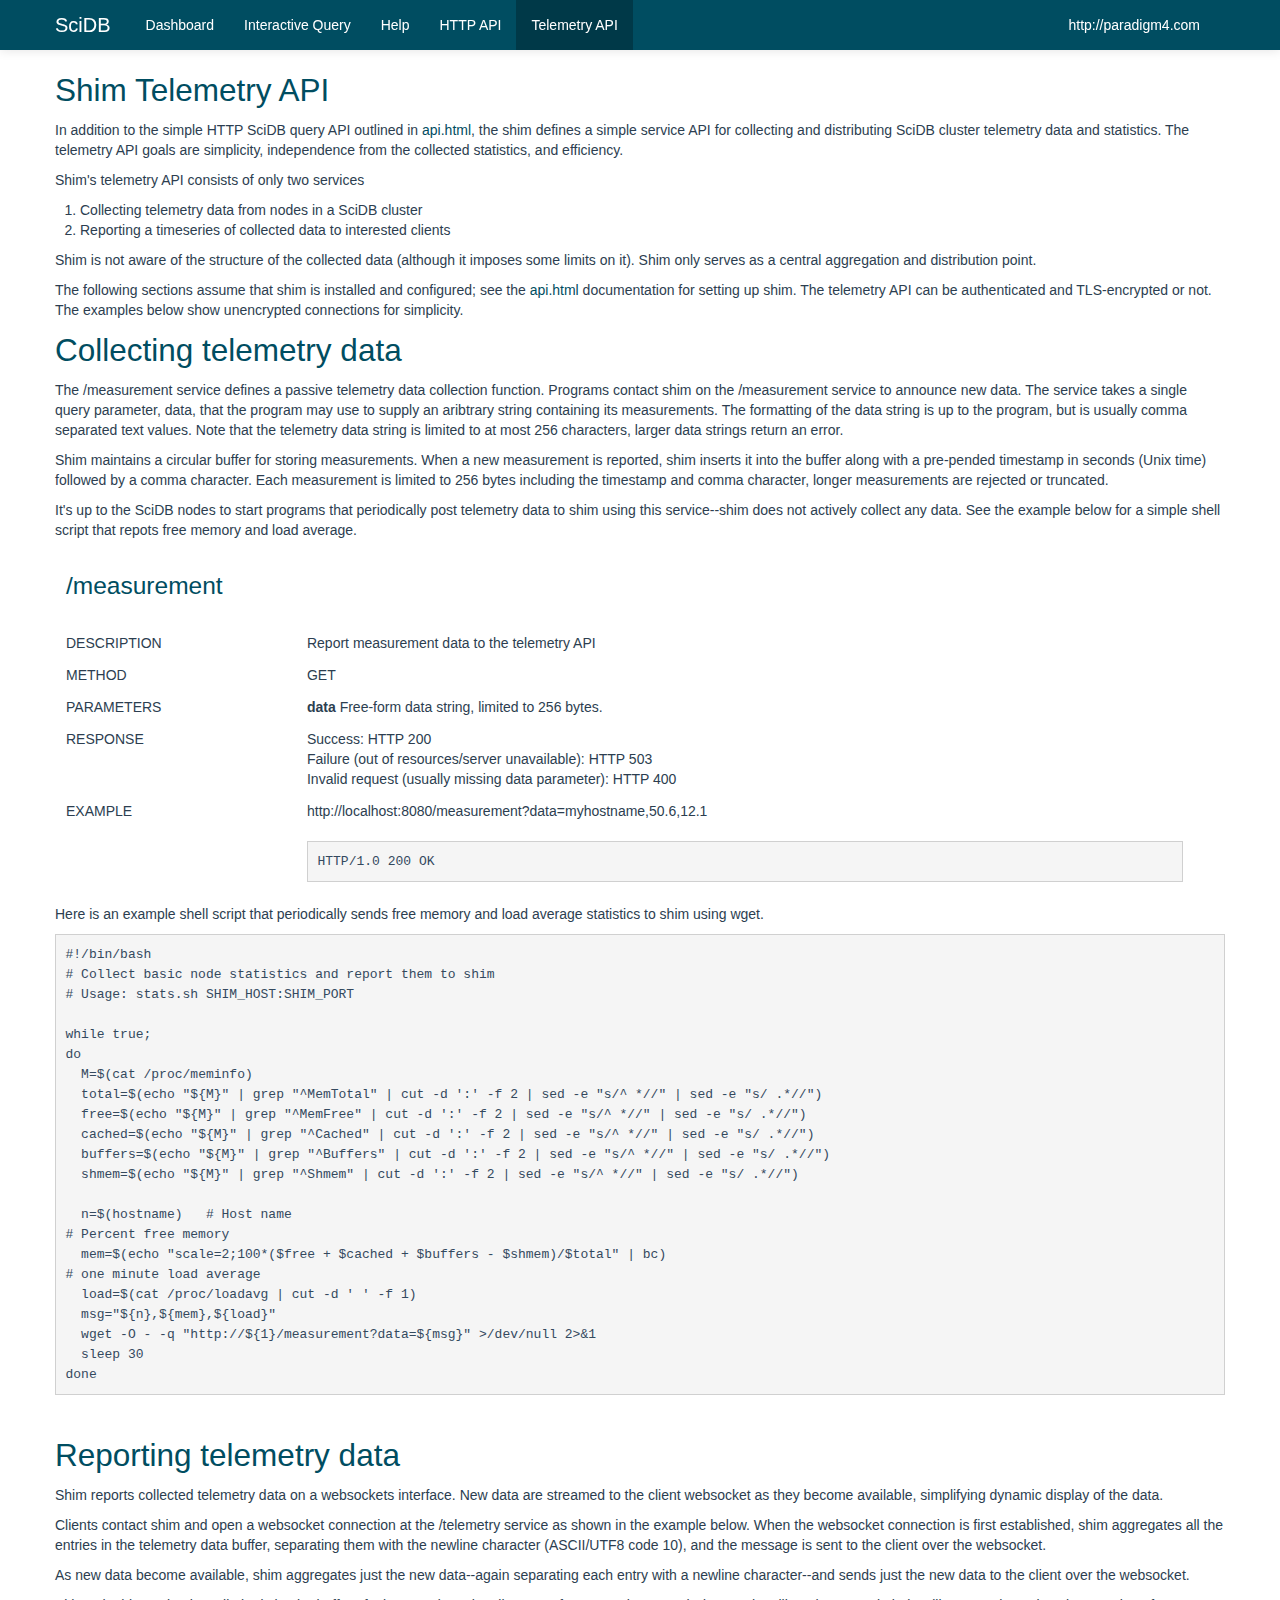
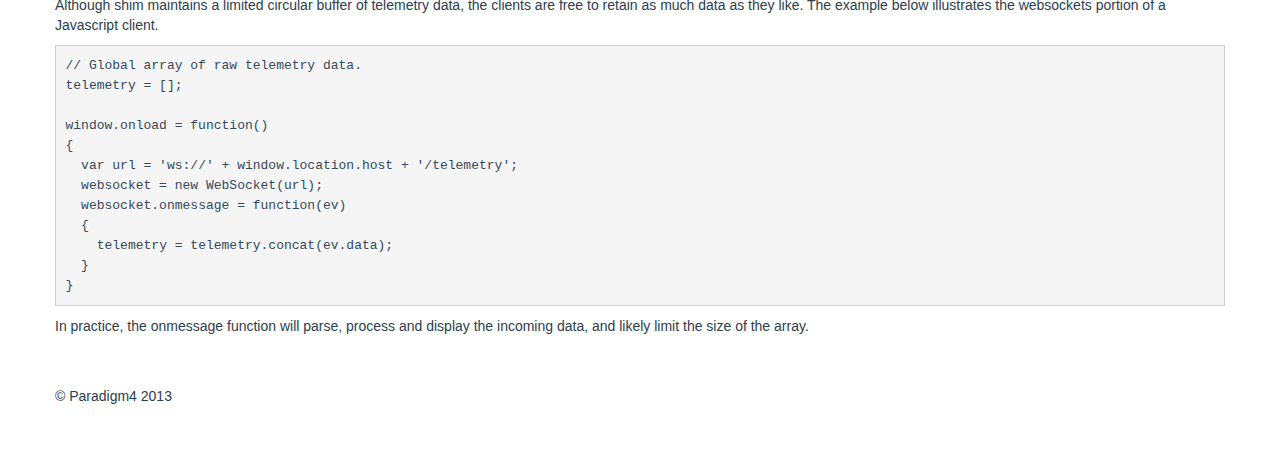
<file: wwwroot/telemetry.html>
<!DOCTYPE html>
<html lang="en">
<head>
  <meta charset="utf-8">
  <title>SciDB Simple Telemetry Service</title>
  <meta name="viewport" content="width=device-width, initial-scale=1.0">
 <link href="css/bootstrap.css" rel="stylesheet">
 <style type="text/css">
   body {
     padding-top: 60px;
     padding-bottom: 40px;
   }
   .allgreen
   {
     color: #007700;
   }
   .instances
   {
     -moz-column-count:3; /* Firefox */
     -webkit-column-count:3; /* Safari and Chrome */
     column-count:3;
     -moz-column-gap:40px; /* Firefox */
     -webkit-column-gap:40px; /* Safari and Chrome */
     column-gap:40px;
   }

    table.api-param-values {
        align: center;
        width: 100%;
    }

    table.api-param-values th, table.api-param-values td {
        text-align: left;
        vertical-align: top;
        padding: 6px 6px 6px 11px;
    }

    table.api-param-values tr {
        width: 20px;
    }

    table.api-param-values tr:nth-child(2) td {
        padding-top: 11px;
    }
    table.api-param-values tr:last-child td {
        padding-bottom: 12px;
    }

    table.center-first-col tr td:first-child, table.center-first-col tr th:first-child {
        text-align: center;
        width: 70px;
    }

    table.api-param-values th {
        background-color: #fafafa;
        border-bottom: 1px solid #ddd;
    }

 </style>
 <link href="css/bootstrap-responsive.css" rel="stylesheet">
 <!-- HTML5 shim, for IE6-8 support of HTML5 elements -->
 <!--[if lt IE 9]>
    <script src="../assets/js/html5shiv.js"></script>
 <![endif]-->
 <link rel="apple-touch-icon-precomposed" href="img/favicon.png">
 <link rel="shortcut icon" href="img/favicon.ico">
</head>

<body>

  <div class="navbar navbar-inverse navbar-fixed-top">
    <div class="navbar-inner">
      <div class="container">
        <a class="btn btn-navbar" data-toggle="collapse" data-target=".nav-collapse">
          <span class="icon-bar"></span>
          <span class="icon-bar"></span>
          <span class="icon-bar"></span>
        </a>
        <a class="brand" href="index.html">SciDB</a>
        <div class="nav-collapse collapse">
          <ul class="nav">
            <li><a href="index.html">Dashboard</a></li>
            <li><a href="query.html">Interactive Query</a></li>
            <li><a href="help.html">Help</a></li>
            <li><a href="api.html">HTTP API</a></li>
            <li class="active"><a href="telemetry.html">Telemetry API</a></li>
          </ul>
          <div class="pull-right">
            <ul class="nav">
            <li><a href="http://paradigm4.com">http://paradigm4.com</a>
            <ul>
          </div>
        </div><!--/.nav-collapse -->
      </div>
    </div>
  </div>

  <div class="container">

<h2>Shim Telemetry API</h2>
<p>
In addition to the simple HTTP SciDB query API  outlined in <a
href="./api.html">api.html</a>, the shim defines a simple service API
for collecting and distributing SciDB cluster telemetry data and statistics.
The telemetry API goals are simplicity, independence from the collected
statistics, and efficiency.
</p>
<p>
Shim's telemetry API consists of only two services
<ol>
<li> Collecting telemetry data from nodes in a SciDB cluster
<li> Reporting a timeseries of collected data to interested clients
</ol>
Shim is not aware of the structure of the collected data (although it
imposes some limits on it). Shim only
serves as a central aggregation and distribution point.
</p>
<p>
The following sections assume that shim is installed and configured; see
the <a href="./api.html">api.html</a> documentation for setting up shim.
The telemetry API can be authenticated and TLS-encrypted or not. The examples
below show unencrypted connections for simplicity.
</p>


<h2>Collecting telemetry data</h2>

<p>
The /measurement service defines a passive telemetry data collection function.
Programs contact shim on the /measurement service to announce new data. The
service takes a single query parameter, data, that the program
may use to supply an aribtrary string containing its measurements.
The formatting of the data string is up to the program, but is usually
comma separated text values. Note that the telemetry data string is limited
to at most 256 characters, larger data strings return an error.
</p><p>
Shim maintains a circular buffer for storing measurements. When a new
measurement is reported, shim inserts it into the buffer along with a 
pre-pended timestamp in seconds (Unix time) followed by a comma character.
Each measurement is limited to 256 bytes including the
timestamp and comma character, longer measurements are rejected or truncated.
</p>
<p>
It's up to the SciDB nodes to start programs that periodically post telemetry
data to shim using this service--shim does not actively collect any data.
See the example below for a simple shell script that repots free memory
and load average.
</p>

<div class="api">
<table class="api-param-values">
<tr>
<td colspan="2">
<h3>/measurement</h3>
<tr><td>DESCRIPTION
<td>Report measurement data to the telemetry API
<tr><td>METHOD<td>GET
<tr><td>PARAMETERS
<td>
<b>data</b> Free-form data string, limited to 256 bytes.
<tr><td>RESPONSE
<td>Success: HTTP 200
<br/>
Failure (out of resources/server unavailable): HTTP 503
<br/>
Invalid request (usually missing data parameter): HTTP 400
<br/>
<tr><td>EXAMPLE
<td>
http://localhost:8080/measurement?data=myhostname,50.6,12.1
<br/><br/>
<pre>
HTTP/1.0 200 OK
</pre>
<td>
</table>
</div>

<p>
Here is an example shell script that periodically sends free memory
and load average statistics to shim using wget.
<pre>
#!/bin/bash
# Collect basic node statistics and report them to shim
# Usage: stats.sh SHIM_HOST:SHIM_PORT

while true;
do
  M=$(cat /proc/meminfo)
  total=$(echo "${M}" | grep "^MemTotal" | cut -d ':' -f 2 | sed -e "s/^ *//" | sed -e "s/ .*//")
  free=$(echo "${M}" | grep "^MemFree" | cut -d ':' -f 2 | sed -e "s/^ *//" | sed -e "s/ .*//")
  cached=$(echo "${M}" | grep "^Cached" | cut -d ':' -f 2 | sed -e "s/^ *//" | sed -e "s/ .*//")
  buffers=$(echo "${M}" | grep "^Buffers" | cut -d ':' -f 2 | sed -e "s/^ *//" | sed -e "s/ .*//")
  shmem=$(echo "${M}" | grep "^Shmem" | cut -d ':' -f 2 | sed -e "s/^ *//" | sed -e "s/ .*//")

  n=$(hostname)   # Host name
# Percent free memory
  mem=$(echo "scale=2;100*($free + $cached + $buffers - $shmem)/$total" | bc)
# one minute load average
  load=$(cat /proc/loadavg | cut -d ' ' -f 1)
  msg="${n},${mem},${load}"
  wget -O - -q "http://${1}/measurement?data=${msg}" >/dev/null 2>&1
  sleep 30
done
</pre>
</p>


<br/>
<h2>Reporting telemetry data</h2>
<p>
Shim reports collected telemetry data on a websockets interface. New data
are streamed to the client websocket as they become available, simplifying
dynamic display of the data.
</p>
<p>
Clients contact shim and open a websocket connection at the /telemetry
service as shown in the example below. When the websocket connection is
first established, shim aggregates all the entries in the telemetry data buffer,
separating them with the newline character (ASCII/UTF8 code 10), and
the message is sent to the client over the websocket.
</p>
<p>
As new data become available, shim aggregates just the new data--again
separating each entry with a newline character--and sends just the new
data to the client over the websocket.
</p>
<p>
Although shim maintains a limited circular buffer of telemetry data, the
clients are free to retain as much data as they like. The example
below illustrates the websockets portion of a Javascript client.
</p>
<pre>
// Global array of raw telemetry data.
telemetry = [];

window.onload = function()
{
  var url = 'ws://' + window.location.host + '/telemetry';
  websocket = new WebSocket(url);
  websocket.onmessage = function(ev)
  {
    telemetry = telemetry.concat(ev.data);
  }
}
</pre>
<p>
In practice, the onmessage function will parse, process and display
the incoming data, and likely limit the size of the array.
</p>



    <footer>
      <br/><br/><p>&copy; Paradigm4 2013</p>
    </footer>

  </div> <!-- /container -->

  <script src="js/jquery.min.js"></script>
  <script src="js/bootstrap.js"></script>

</body>
</html>
</file>
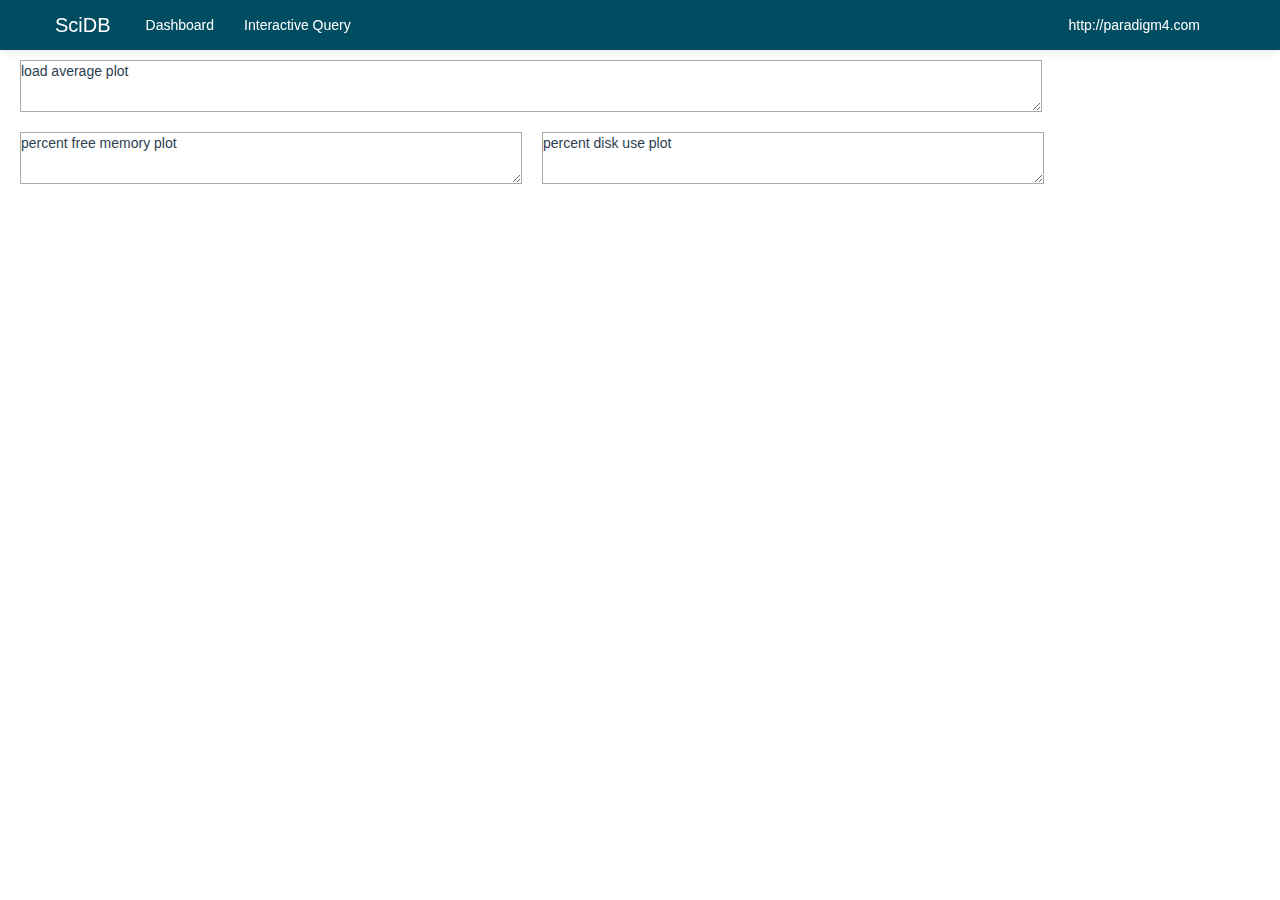
<file: wwwroot/test.html>
<!DOCTYPE html>
<html lang="en">
<head>
  <meta charset="utf-8">
  <title>SciDB Simple Telemetry Service</title>
  <meta name="viewport" content="width=device-width, initial-scale=1.0">
 <link href="css/bootstrap.css" rel="stylesheet">
 <style type="text/css">
.label {
  font-weight: bold;
}

.tile {
  shape-rendering: crispEdges;
}

.chart
{
  background-color: rgba(0,0,0,0.05);
}

.axis path,
.axis line {
  fill: none;
  stroke: #000;
  shape-rendering: crispEdges;
}

div.meter
{
  float: left;
  margin-left: 20px;
  margin-bottom: 20px;
  width: 50px;
  height: 50px;
  overflow: hidden;
  border: 1px solid #aaa;
  resize: both;
}

body {
  padding-top: 60px;
  padding-bottom: 40px;
}


</style>
<link href="css/bootstrap-responsive.css" rel="stylesheet">
<!-- HTML5 shim, for IE6-8 support of HTML5 elements -->
<!--[if lt IE 9]>
  <script src="../assets/js/html5shiv.js"></script>
<![endif]-->
<link rel="apple-touch-icon-precomposed" href="img/favicon.png">
<link rel="shortcut icon" href="img/favicon.ico">
</head>

<body>

  <div class="navbar navbar-inverse navbar-fixed-top">
    <div class="navbar-inner">
      <div class="container">
        <a class="btn btn-navbar" data-toggle="collapse" data-target=".nav-collapse">
          <span class="icon-bar"></span>
          <span class="icon-bar"></span>
          <span class="icon-bar"></span>
        </a>
        <a class="brand" href="index.html">SciDB</a>
        <div class="nav-collapse collapse">
          <ul class="nav">
            <li><a href="index.html">Dashboard</a></li>
            <li><a href="query.html">Interactive Query</a></li>
          </ul>
          <div class="pull-right">
            <ul class="nav">
            <li><a href="http://paradigm4.com">http://paradigm4.com</a>
            <ul>
          </div>
        </div><!--/.nav-collapse -->
      </div>
    </div>
  </div>

<div style="width: 1020px;" id="loadavg" class="meter">
load average plot
</div>

<div style="clear: left; width: 500px;" class="meter" id="freemem">
percent free memory plot
</div>
<div style="width: 500px;" class="meter" id="disk">
percent disk use plot
</div>

</body>
<script src="js/d3.js"></script>
<script language="javascript" type="text/javascript">
// Global array of raw telemetry data.
telemetry = [];

window.onload = function()
{
  var protocol = "ws://";
  if(location.protocol == "https:") protocol = "wss://";
  var url = protocol + window.location.host + "/telemetry";
  websocket = new WebSocket(url);
  websocket.onclose = function(ev)
  {
    location.reload(); // Try to reload page? Add delay?
  };
  websocket.onmessage = function(ev)
  {
// Append or insert new telemetry data
    if(telemetry.length > 2000)
    {
      telemetry = telemetry.slice(-2000).concat(csv2array(ev.data)).sort(function(a,b){return a[0]>b[0];});
    } else
    {
      telemetry = telemetry.concat(csv2array(ev.data)).sort(function(a,b){return a[0]>b[0];});
    }
// Plot
    var p = ago(telemetry);
    canned_heat(p,2,"% Free mem","Seconds ago","host","#freemem","#eef","#00f")
    canned_heat(p,3,"CPU Load avg","Seconds ago","host","#loadavg","#ff5","red")
// Plot the disk stats...
    var javier = bardem(p, 4);
    canned_heat(javier,2,"% Free disk","Seconds ago","host","#disk","#eef","#00f")
  };
  websocket.onerror = function(ev)
  {
//    console.log("websocket error "+ev.data);
  };
};

var csv2array = function(X)
{
  var ans = X.split("\n").filter(function(x){return x.length>2;}).map(function(x){return x.split(",");});
  ans = ans.map(function(x){
                  var y=x;
                  y[0] = Number(x[0]);       // Time  in 1s
                  y[2] = Number(y[2]);       // Free memory percent
                  y[3] = Number(y[3]);       // One minute load avg.
                  return y;});
  return ans;
}

var ago = function(X)
{
  var max_time = d3.max(X, function(x){return x[0];});
  var ans = X.map(function(x){
               return [max_time - x[0]].concat(x.slice(1,x.length))});
  return ans;
}

var example_data =
{
  name: "Load average",
  xlab: "Seconds ago",
  ylab: "Host",
  data : [
[0, "homer", 7],
[0, "elmo",3],
[0, "duke",5],
[1, "homer", 5],
[1, "elmo",2],
[1, "duke",2],
[2, "homer", 4],
[2, "elmo",1],
[2, "duke",2],
[3, "homer", 5],
[3, "elmo",3],
[3, "duke",4],
]};
// Could plot this with:
// canned_heat(example_data.data, 2, "example","time","host","#mydiv","white","red")

/*
 * canned_heat
 * Plot time-series heatmaps of telemetry data.
 * heat: An array with at least three columns: time, hostname, value.
 *       Additional columns may be present.
 * pos: column position in the data array of the measurement values
 * name: name of the measurement
 * xlab: x-axis label
 * ylab: y-axis label
 * div: A string ID selector for the div to draw in. For example "#mydiv".
 * lowcol: low color limit
 * highcol: high color limit
 * Draws a time-series heat map, most recent times on the right.
 */
var canned_heat = function(heat, pos, name, xlab, ylab, div, lowcol, highcol)
{
  d3.select(div)[0][0].innerHTML="";
  var wd = parseInt(d3.select(div).style("width"));
  var ht = parseInt(d3.select(div).style("height"));
  if(wd < 100){wd = 500; d3.select(div).style("width",wd+"px");}
  if(ht < 100){ht = 300; d3.select(div).style("height",ht+"px");}

// obtain a list of unqiue host names
  var hosts = heat.map(function(x) {return x[1];}).filter(function(value,index,self){return self.indexOf(value) === index;}).sort();
  var mxlen = d3.max(hosts.map(function(x){return x.length}));

// Set figure margins
  var margin = {top: 20, right: 110, bottom: 30, left: mxlen*10},
    width = wd - margin.left - margin.right,
    height = ht - margin.top - margin.bottom;

  var svg = d3.select(div).append("svg")
    .attr("width", width + margin.left + margin.right)
    .attr("height", height + margin.top + margin.bottom)
    .attr("class", "chart")
  .append("g")
    .attr("transform", "translate(" + margin.left + "," + margin.top + ")");

  var x = d3.scale.linear().range([width,0]),
      y = d3.scale.ordinal().domain(hosts).rangeBands([height, 0]),
      z = d3.scale.linear().range([lowcol, highcol]);
  var xStep = 240;

  // Compute the scale domains.
  x.domain(d3.extent(heat, function(d) { return d[0]; }));
  z.domain([0, d3.max(heat, function(d) { return d[pos]; })]);

  // Extend the domains to fit the last value
  x.domain([x.domain()[0], x.domain()[1] + xStep]);

  // Display the tiles
  svg.selectAll(".tile")
      .data(heat)
    .enter().append("rect")
      .attr("class", "tile")
      .attr("x", function(d) { return x(d[0] + xStep); })
      .attr("y", function(d) { return y(d[1]); })
      .attr("width", Math.abs(x(xStep) - x(0)))
      .attr("height",  y(0) - y(1))
      .style("fill", function(d) { return z(d[pos]); });

  // Add a legend for the color values.
  var legend = svg.selectAll(".legend")
      .data(z.ticks(8).slice(1).reverse())
    .enter().append("g")
      .attr("class", "legend")
      .attr("transform", function(d, i) { return "translate(" + (width + 20) + "," + (20 + i * 20) + ")"; });

  legend.append("rect")
      .attr("width", 20)
      .attr("height", 20)
      .style("fill", z);

  legend.append("text")
      .attr("x", 26)
      .attr("y", 10)
      .attr("dy", ".35em")
      .text(String);

  svg.append("text")
      .attr("class", "label")
      .attr("x", width + 20)
      .attr("y", 10)
      .attr("dy", ".35em")
      .text(name);

  // Add an x-axis with label.
  svg.append("g")
      .attr("class", "x axis")
      .attr("transform", "translate(0," + height + ")")
      .call(d3.svg.axis().ticks(5).scale(x).orient("bottom"))
    .append("text")
      .attr("class", "label")
      .attr("x", width)
      .attr("y", -6)
      .attr("text-anchor", "end")
      .text(xlab);

  // Add a y-axis with label.
  // XXX Somehow the y scale is getting messed up. We reset it.
      y = d3.scale.ordinal().domain(hosts).rangeBands([height, 0]);
  svg.append("g")
      .attr("class", "y axis")
      .call(d3.svg.axis().scale(y).orient("left"))
};




/* Parse fields reporting multiple values. Each value is assumed to be bar
 * delimited, and within each value a space delimited tuple of label and value.
 * Example:
   time      hn   val1 val2 bar-delimited tuples
 * 123456789,host,12.3,1.2,/dev/sda1 85|/dev/sda2 92
 * The tuples are concatenated with the host name and enumerated along the
 * y-axis.
 * So many for loops! Oh no!
 */
var bardem = function(X, pos)
{
  var ans = [];
  for(var j=0;j < X.length;++j)
  {
    var v = X[j][pos];
    if(v == undefined) continue;
    v = v.split("|");
    if(v.length > 0)
    {
      for(var k=0;k < v.length - 1;++k)
      {
        var u = v[k].split(" ");
// Note that we subtract the value from 100, useful to bring df's disk
// usage value into the scame scale as percent free x
        if(u.length>1) ans.push([X[j][0], X[j][1] + ":" + u[0], 100 - Number(u[1])]);
      }
    }
  }
  return ans;
}
</script>
</file>
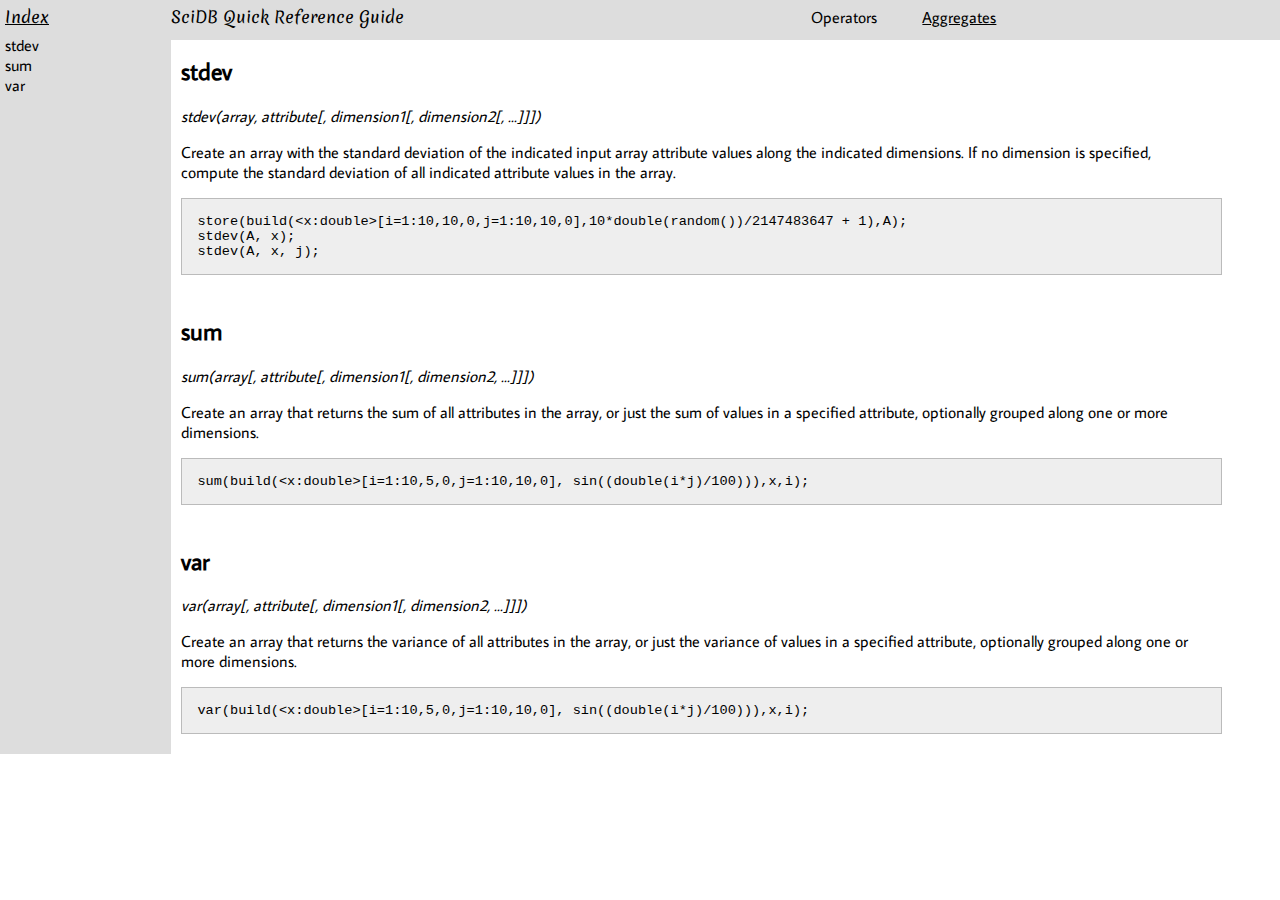
<file: wwwroot/cruft/aggregates.html>
<!--
  * Add new operators to this document using the blank basic
  * operator template at the bottom of this document. The index
  * on the left is automatically generated.
 -->

<html>
<head>
<title>SciDB Quick Aggregate Reference</title>
<link href='http://fonts.googleapis.com/css?family=Average+Sans' rel='stylesheet' type='text/css'>
<link href='http://fonts.googleapis.com/css?family=Merienda' rel='stylesheet' type='text/css'>
<style type="text/css">
div.hl { position:fixed; top:0; left:0; width:13%; height:35px; background: #dddddd; float: left; padding-left:5px; padding-top:5px; font-size: 1em !important; color: #000 !important; font-family: 'Merienda', sans-serif; z-index: 5;}
div.hc { position:fixed; top:0; left:13%; width:50%; height:35px; background: #dddddd; float: left; padding-left:5px; padding-top:5px; font-size: 1em !important; color: #000 !important; font-family: 'Merienda', sans-serif; z-index: 5;}
div.hr { position:fixed; top:0; left:63%; width:37%; height:35px; background: #dddddd; float: left; padding-left:5px; padding-top:5px; font-size: 1em !important; color: #000 !important; font-family: 'Merienda', sans-serif; z-index: 5;}
div.c {position:absolute; top:35px; left:0; width:100% }
div.l { width: 13%; background: #dddddd; float: left; height: 10000px; padding-left:5px; font-size: 1em !important; color: #000 !important; font-family: 'Average Sans', sans-serif; z-index: 5;}
div.spacer { width: 10px; float: left}
div.r{ float: left; font-size: 1em !important; color: #000 !important; font-family: 'Average Sans', sans-serif; width: 80%; z-index: -1;}
div.x { background: #eee; font-family: 'Courier New', monospace !important; white-space: pre; width: 100%; font-size: 0.85em; border: 1px solid #bbbbbb; padding-left:15px;}
h2.s {font-family: 'Average Sans', sans-serif;  font-weight: 800; }
a.hr {font-family: 'Merienda', sans-serif; text-decoration:underline;}
a {font-size: 1em !important; color: #000 !important; font-family: 'Average Sans', sans-serif; text-decoration:none;}
table.tbl { border:1px solid gray; margin-left:20px; border-collapse: collapse;}
table.tbl th { border-width: 1px; border-color: gray; border-style: solid;}
table.tbl tr { border-width: 1px; border-color: gray; border-style: solid;}
table.tbl td { border-width: 1px; border-color: gray; border-style: solid;}
</style>

<script>
window.onload = function()
{
  var i = document.getElementById("idx");
  var r = document.getElementById("ref");
  var a = document.getElementsByTagName("a");
  var s = "<a name='index'></a>";
  for(var j=0;j<a.length;j++)
  {
    if(a[j].name.length>0)
      s = s + "<a href='#"+a[j].name+"'>"+ a[j].name + "</a><br/>";
  }
  i.innerHTML = s;
  i.style.height = r.offsetHeight + "px";
}
</script>
</head>
<body>
<div class="hl" id="hdr">
<a class="hr" href="">Index</a>
</div>
<div class="hc" id="hdr">
SciDB Quick Reference Guide
</div>
<div class="hr" id="hdr">
<a href="./operators.html">Operators</a>
&nbsp; &nbsp; &nbsp; &nbsp;
<a href="./aggregates.html"><u>Aggregates</u></a>
</div>
<div class="c">
<div class="l" id="idx">
<a href="#adddim">adddim</a><br/>
<a href="#allversions">allversions</a><br/>
</div>
<div class="spacer"> &nbsp; </div>

<div class="r" id="ref">

<a name="stdev"></a><h2 class="s">stdev</h2>
<i>stdev(array, attribute[, dimension1[, dimension2[, ...]]])</i>
<p/>Create an array with the standard deviation of the indicated input
array attribute values along the indicated dimensions. If no dimension
is specified, compute the standard deviation of all indicated
attribute values in the array.
<br/>
<div class="x">
store(build(&lt;x:double&gt;[i=1:10,10,0,j=1:10,10,0],10*double(random())/2147483647 + 1),A);
stdev(A, x);
stdev(A, x, j);

</div><br/>


<a name="sum"></a><h2 class="s">sum</h2>
<i>sum(array[, attribute[, dimension1[, dimension2, ...]]])</i>
<p/>Create an array that returns the sum of all attributes in the array,
or just the sum of values in a specified attribute,
optionally grouped along one or more dimensions.
<br/>
<div class="x">
sum(build(&lt;x:double&gt;[i=1:10,5,0,j=1:10,10,0], sin((double(i*j)/100))),x,i);

</div><br/>


<a name="var"></a><h2 class="s">var</h2>
<i>var(array[, attribute[, dimension1[, dimension2, ...]]])</i>
<p/>Create an array that returns the variance of all attributes in the array,
or just the variance of values in a specified attribute,
optionally grouped along one or more dimensions.
<br/>
<div class="x">
var(build(&lt;x:double&gt;[i=1:10,5,0,j=1:10,10,0], sin((double(i*j)/100))),x,i);

</div><br/>


<!--
BLANK OPERATOR TEMPLATE FOLLOWS

<a name=""></a><h2 class="s"></h2>
<i></i>
<p/>
<br/>
<div class="x">
</div><br/>

-->

</div>

</div>
</body>
</html>
</file>
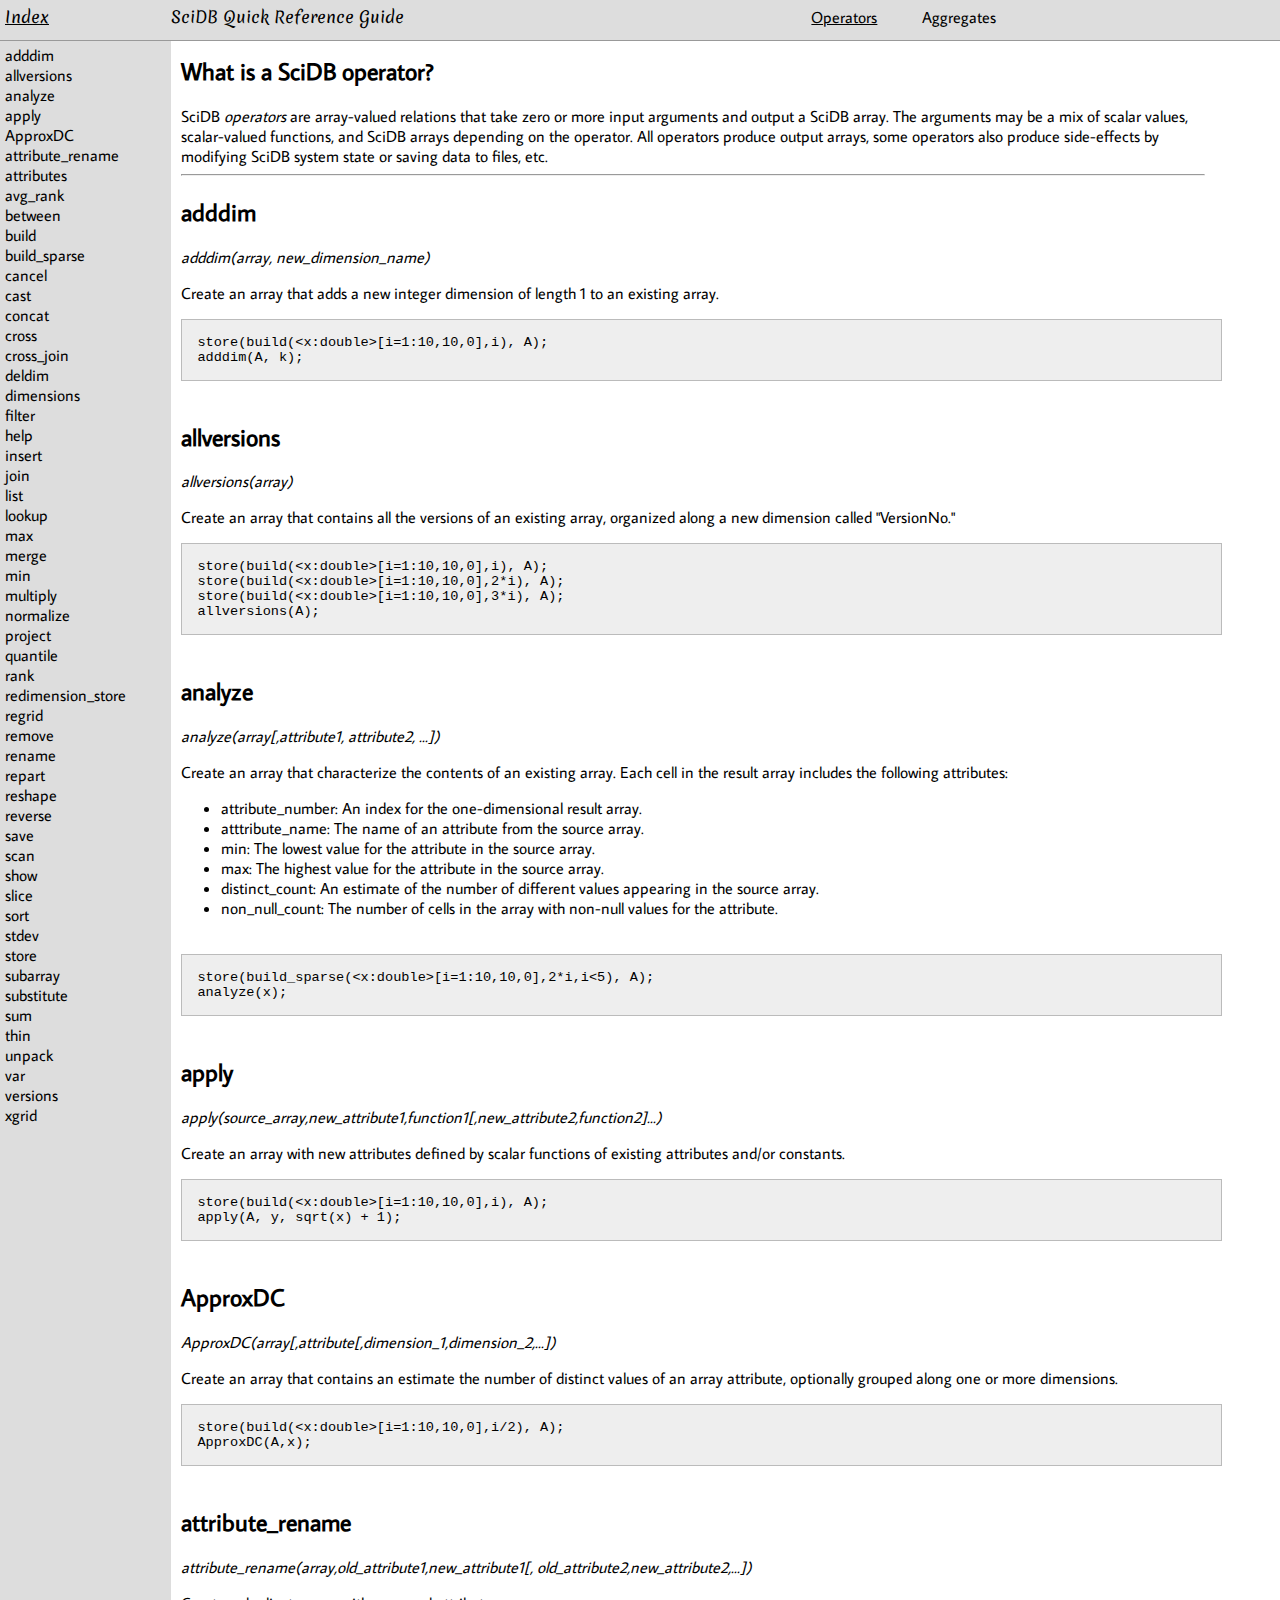
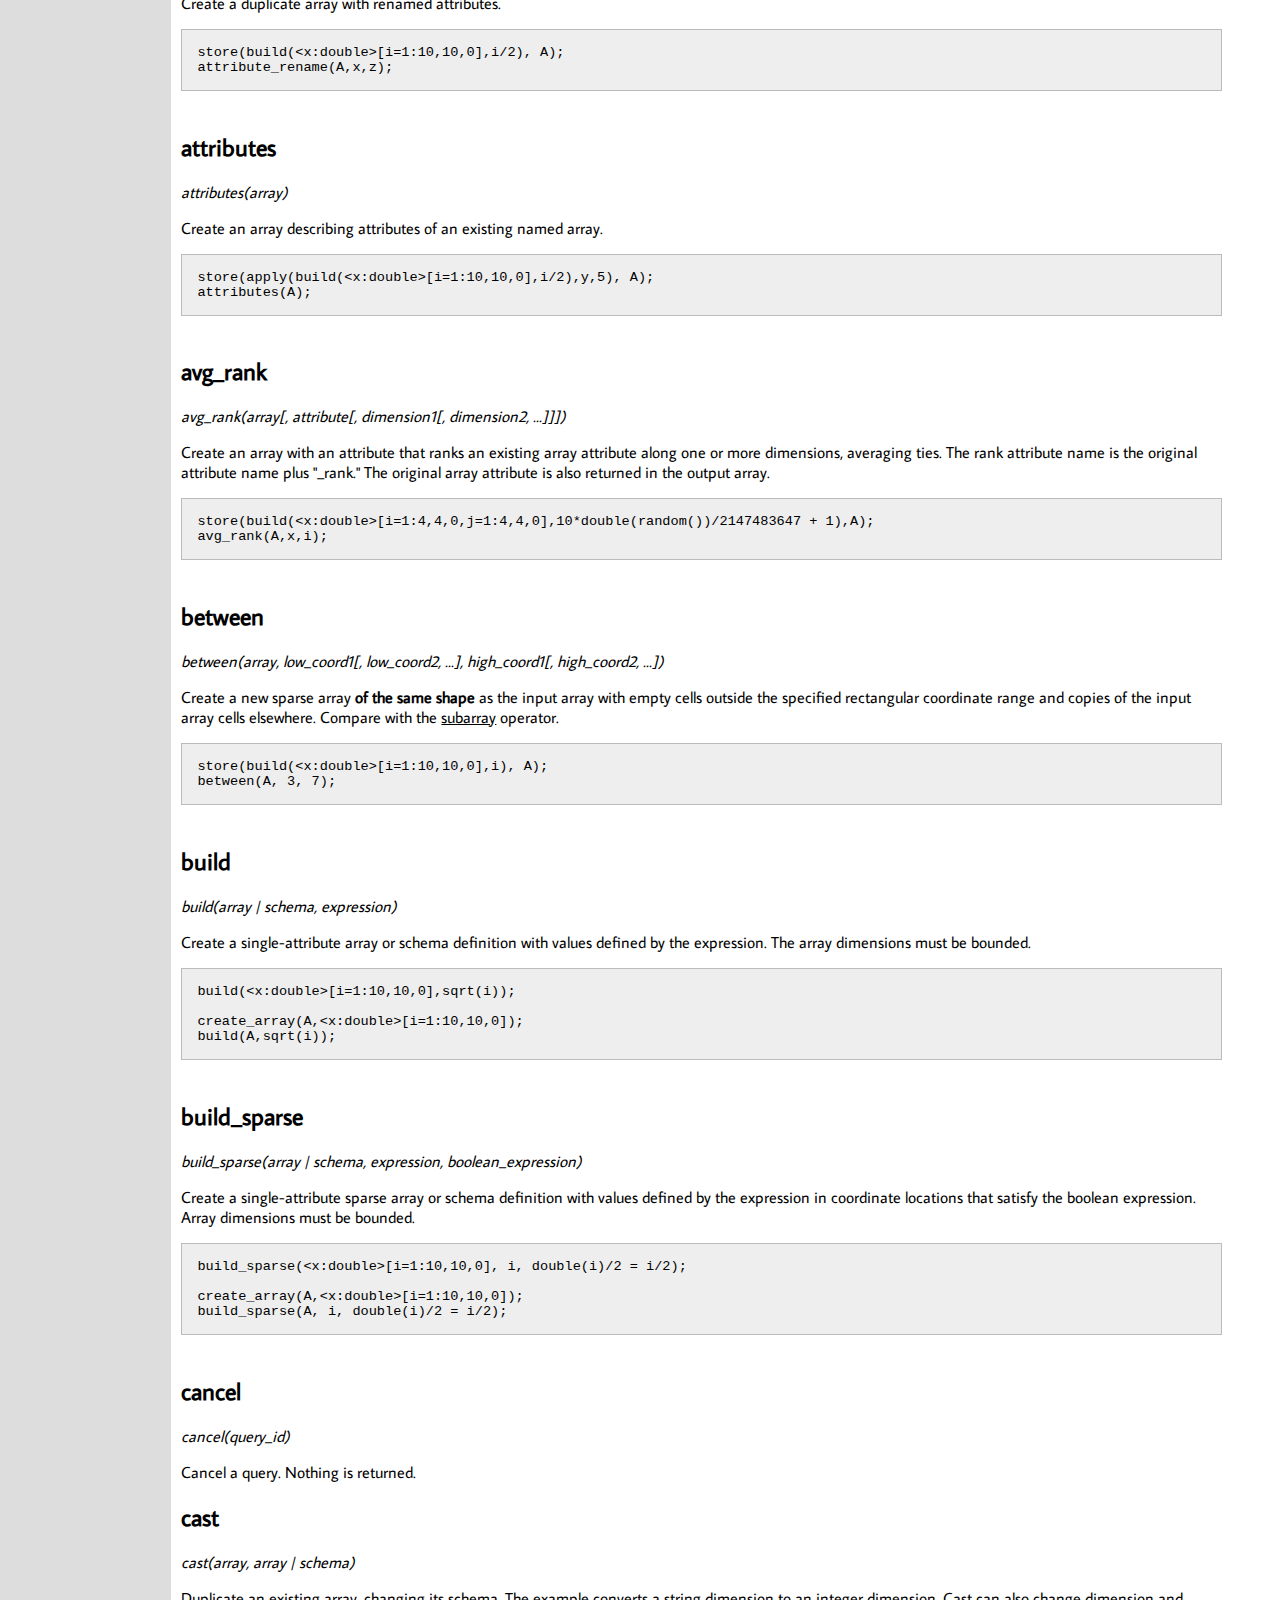
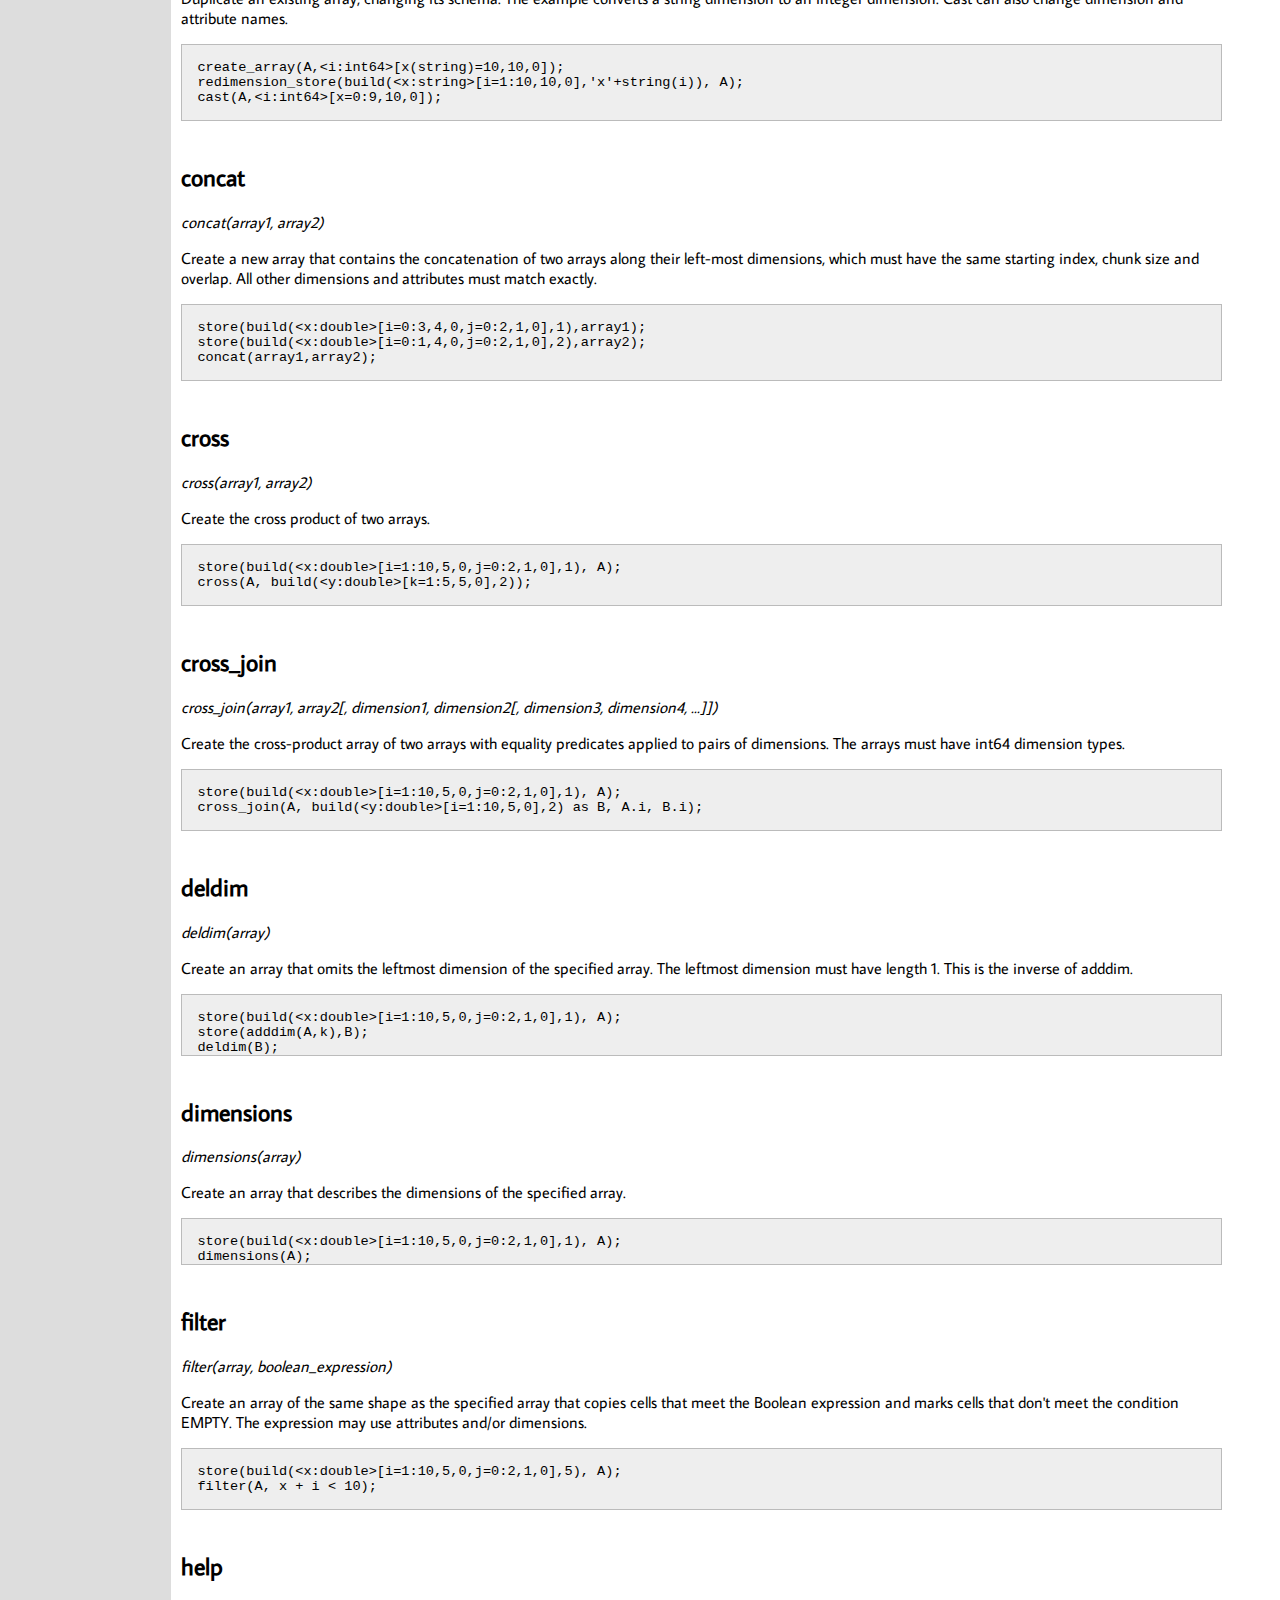
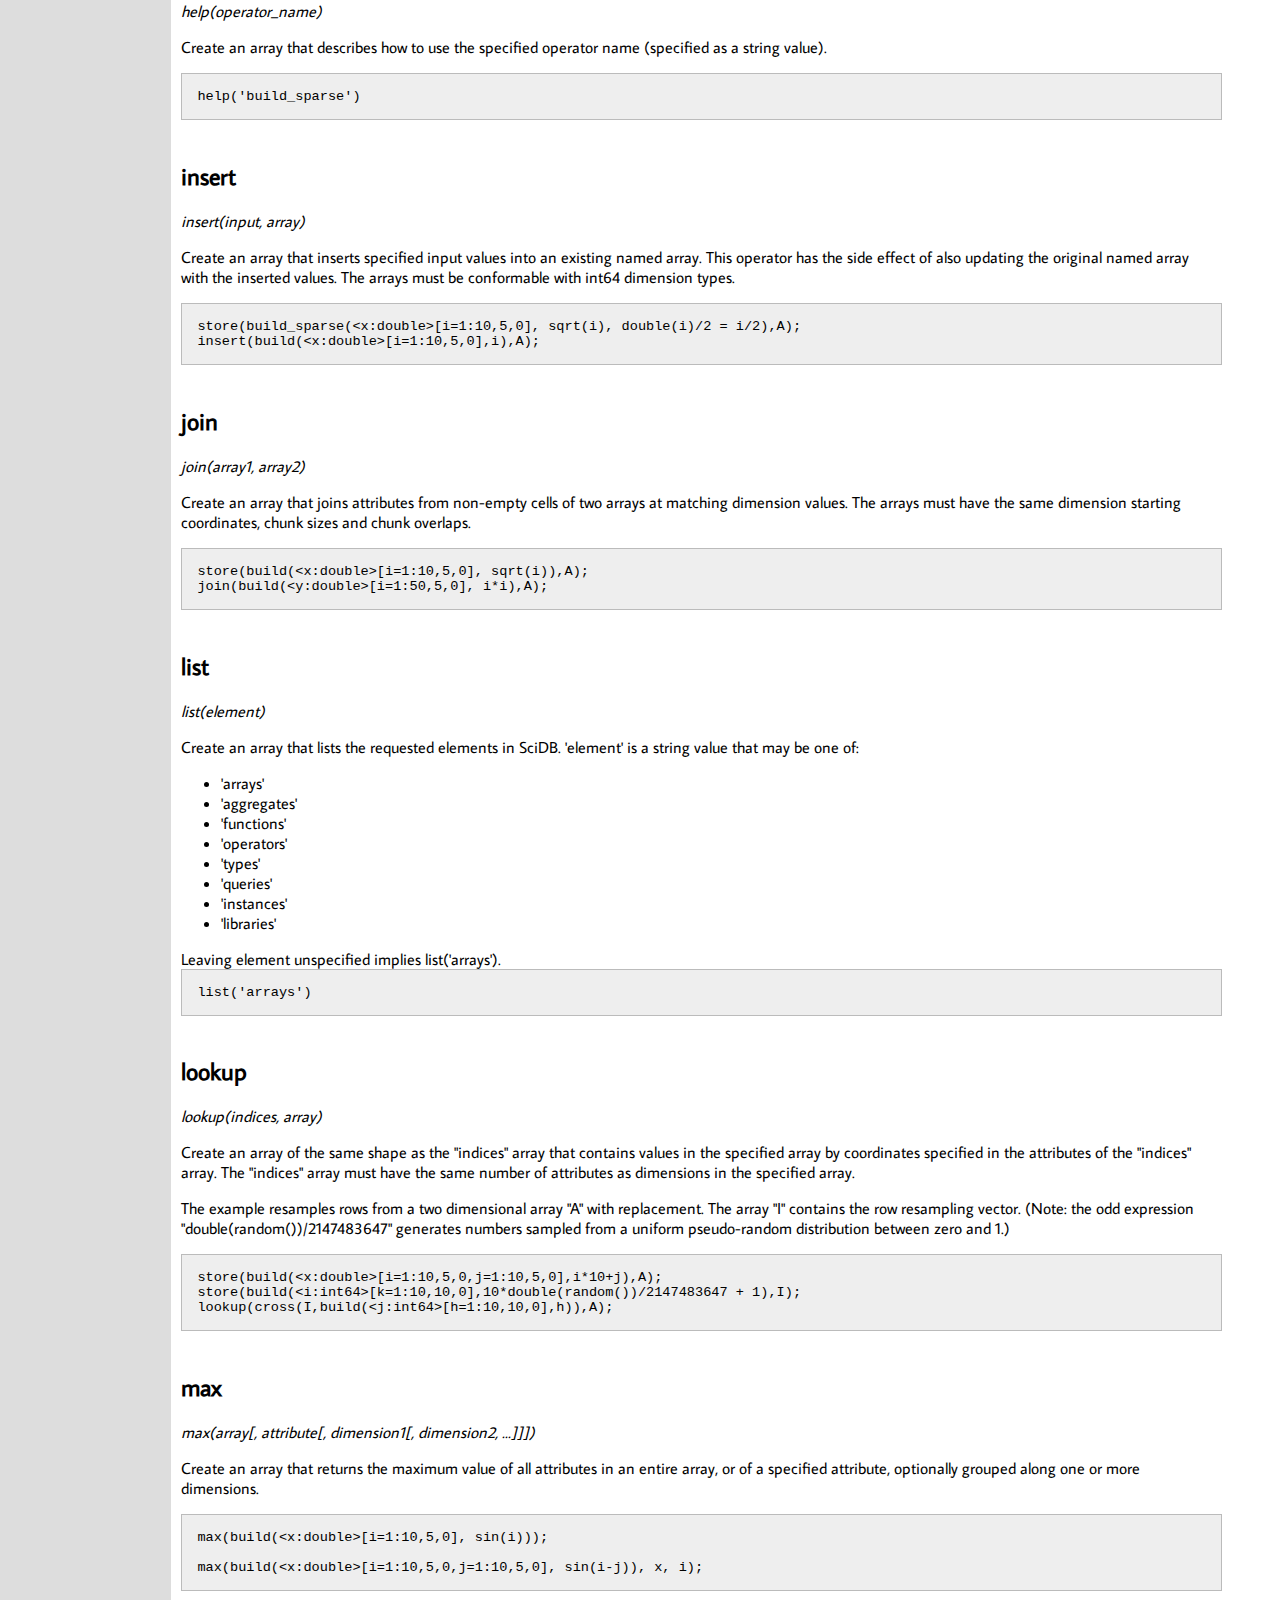
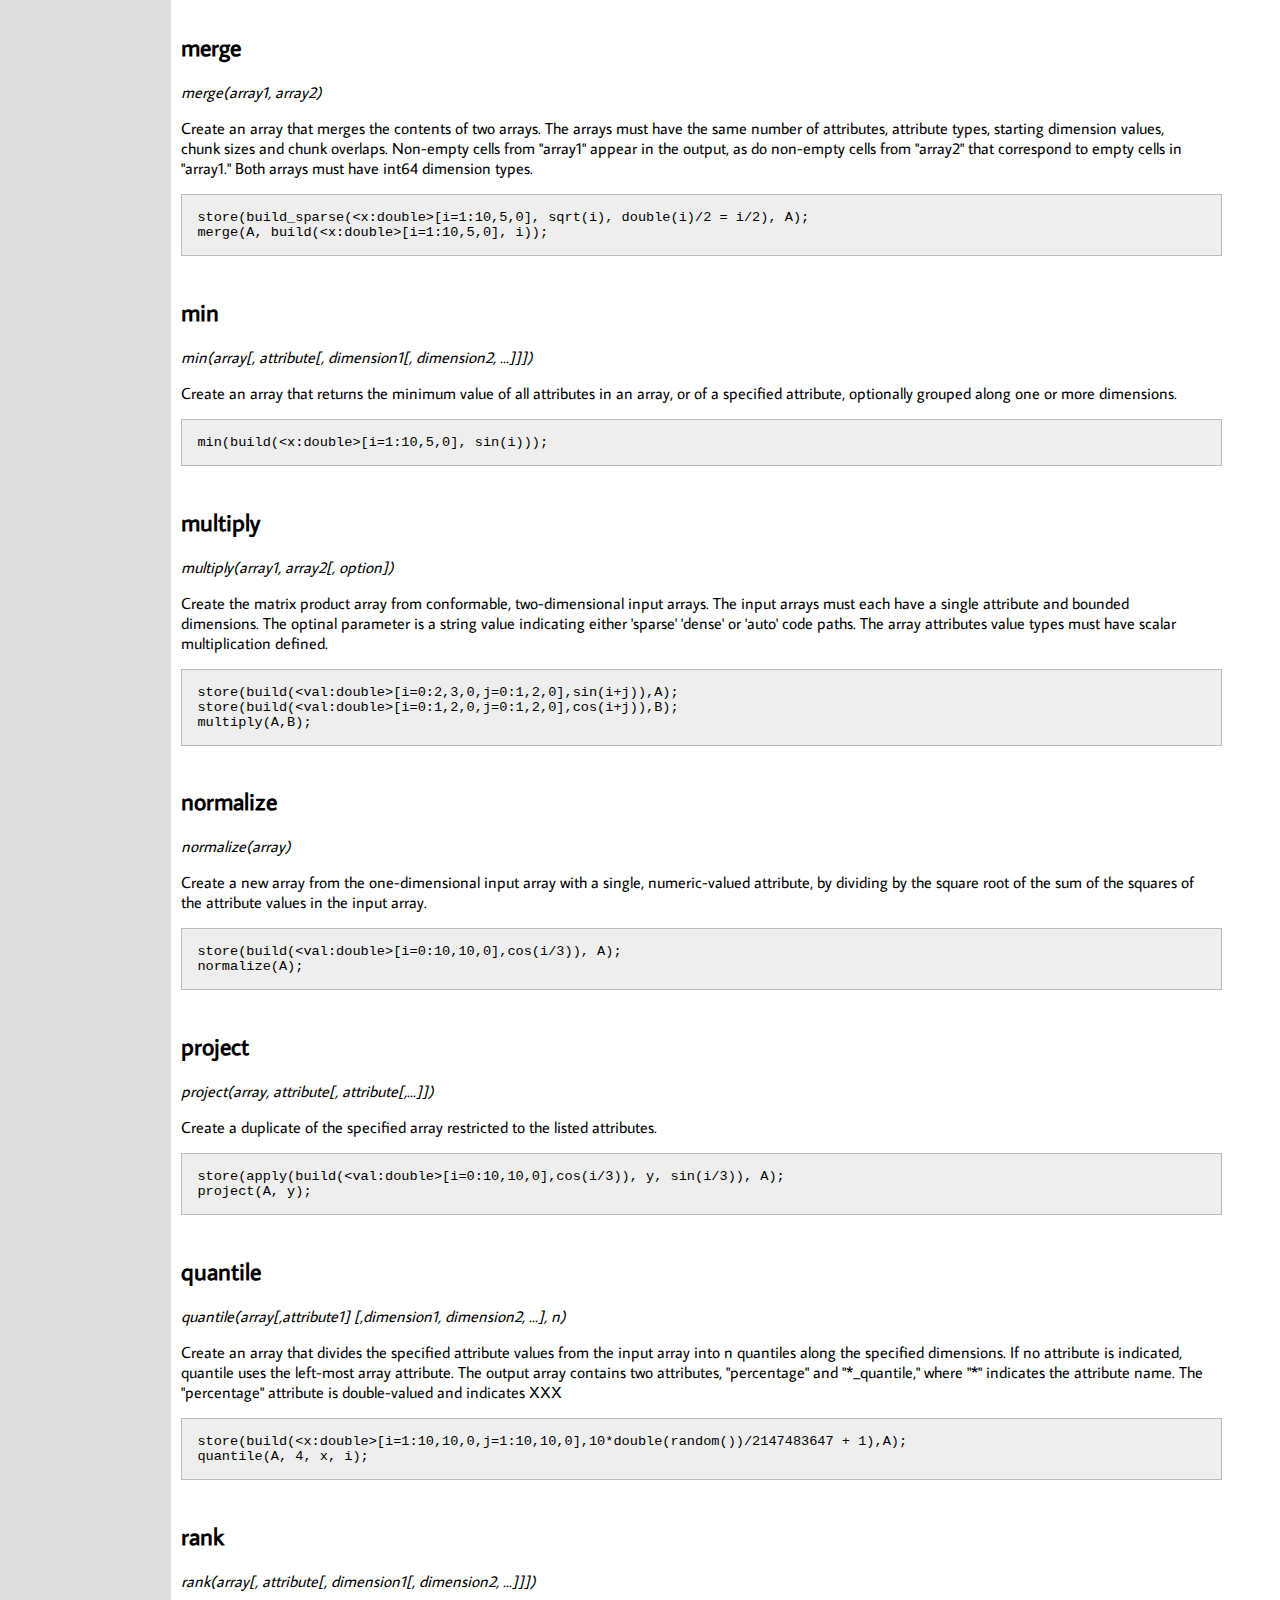
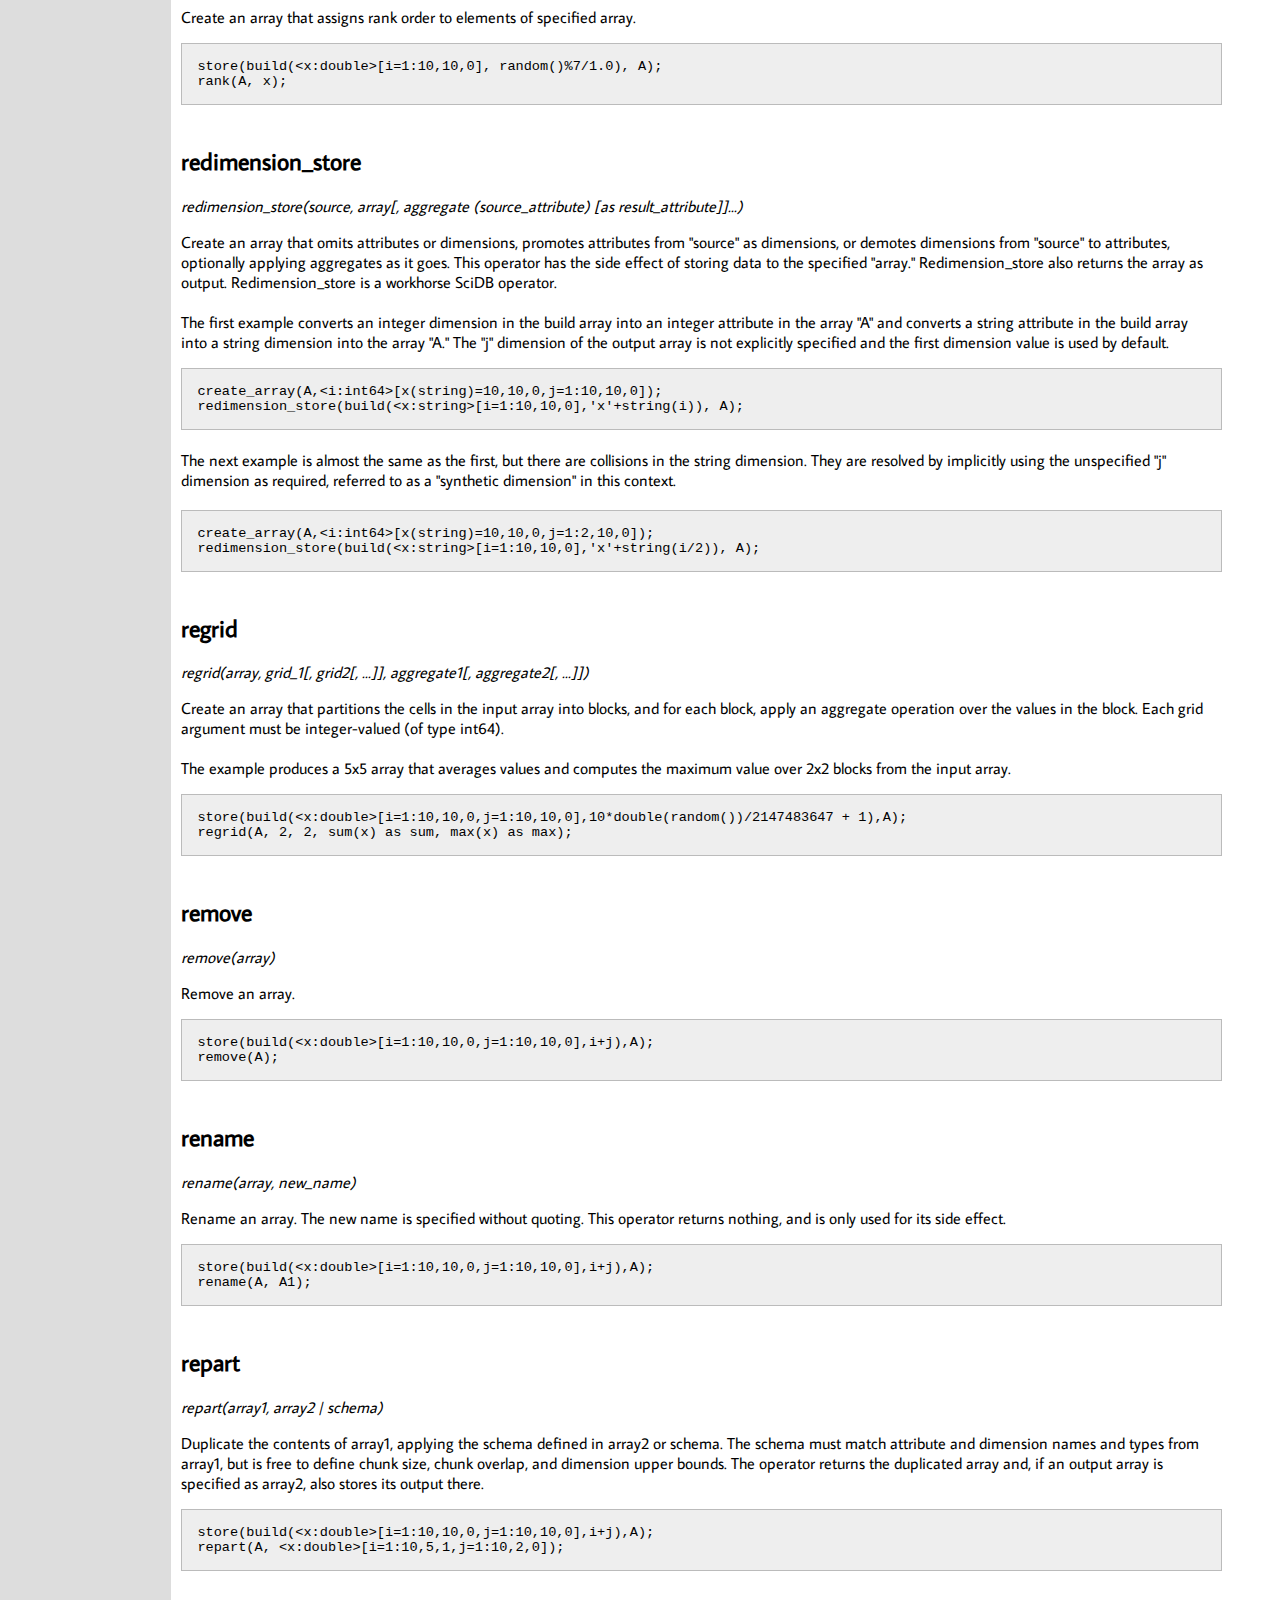
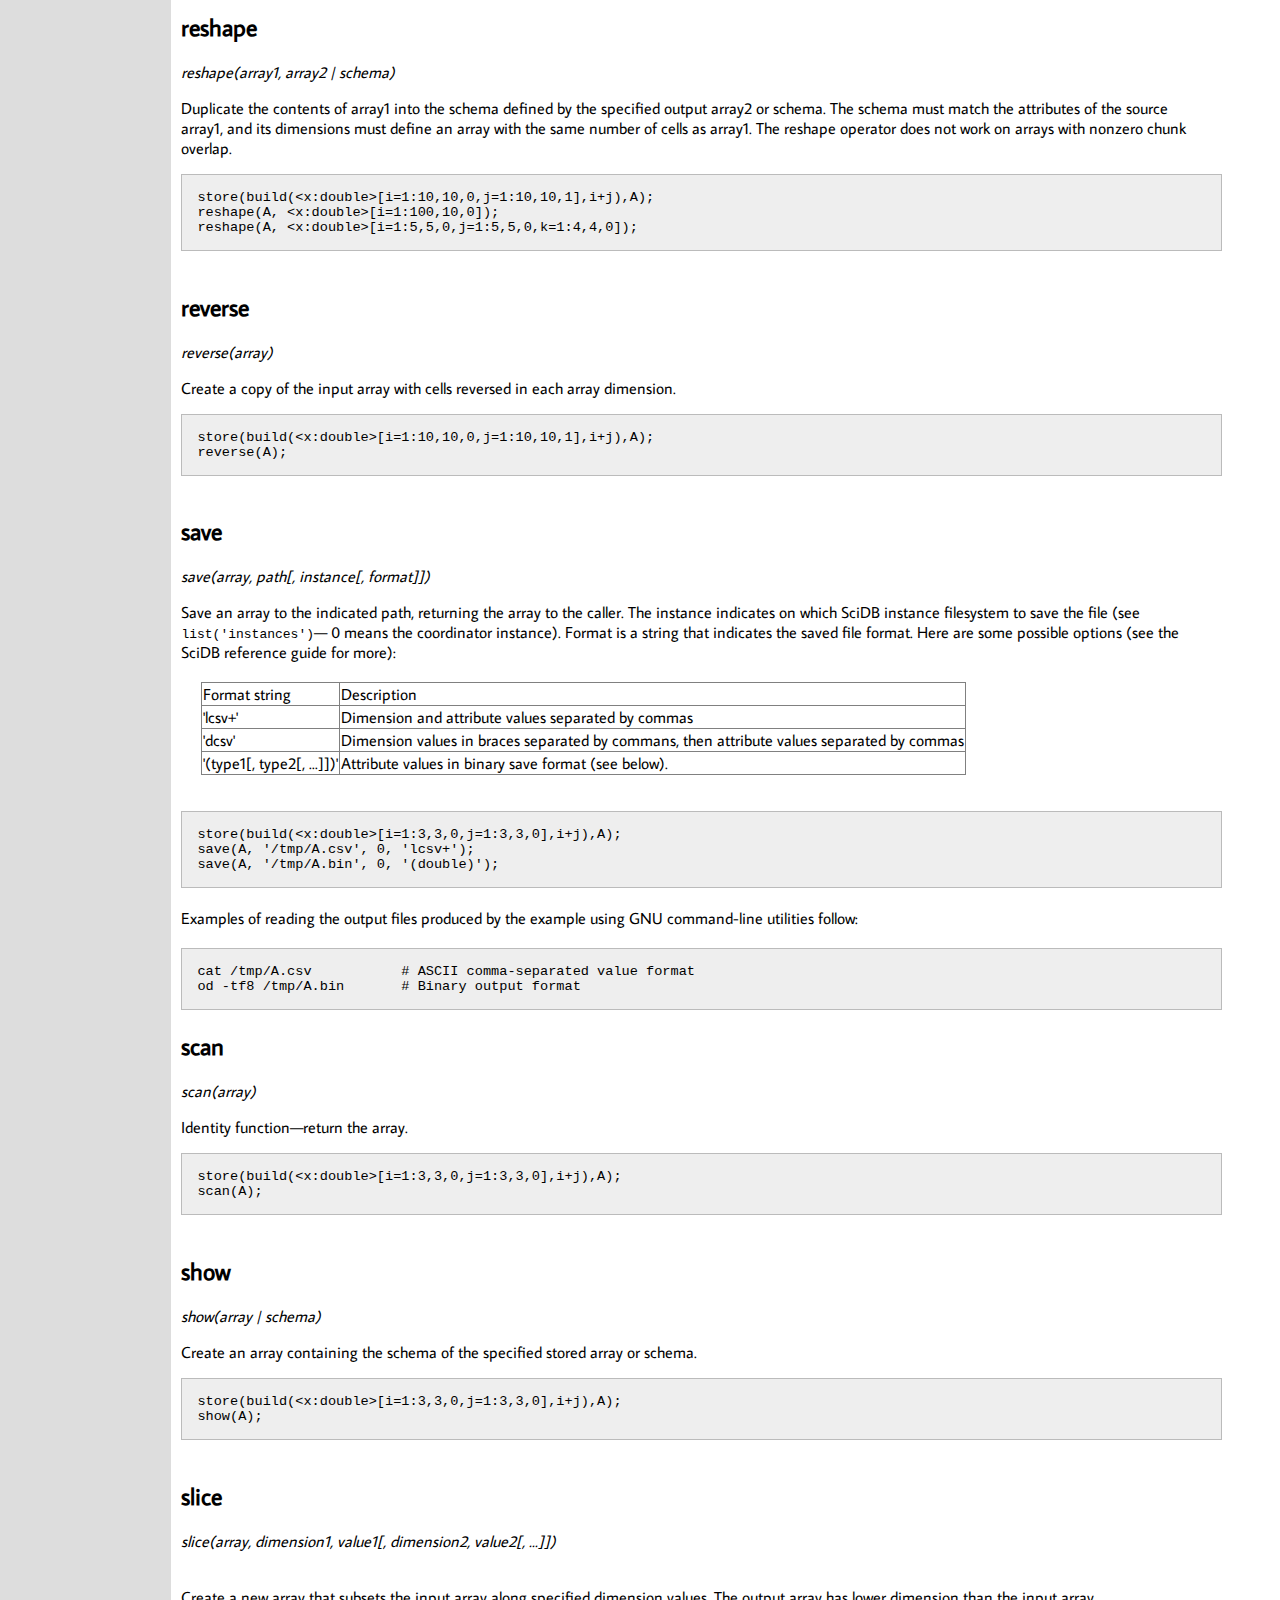
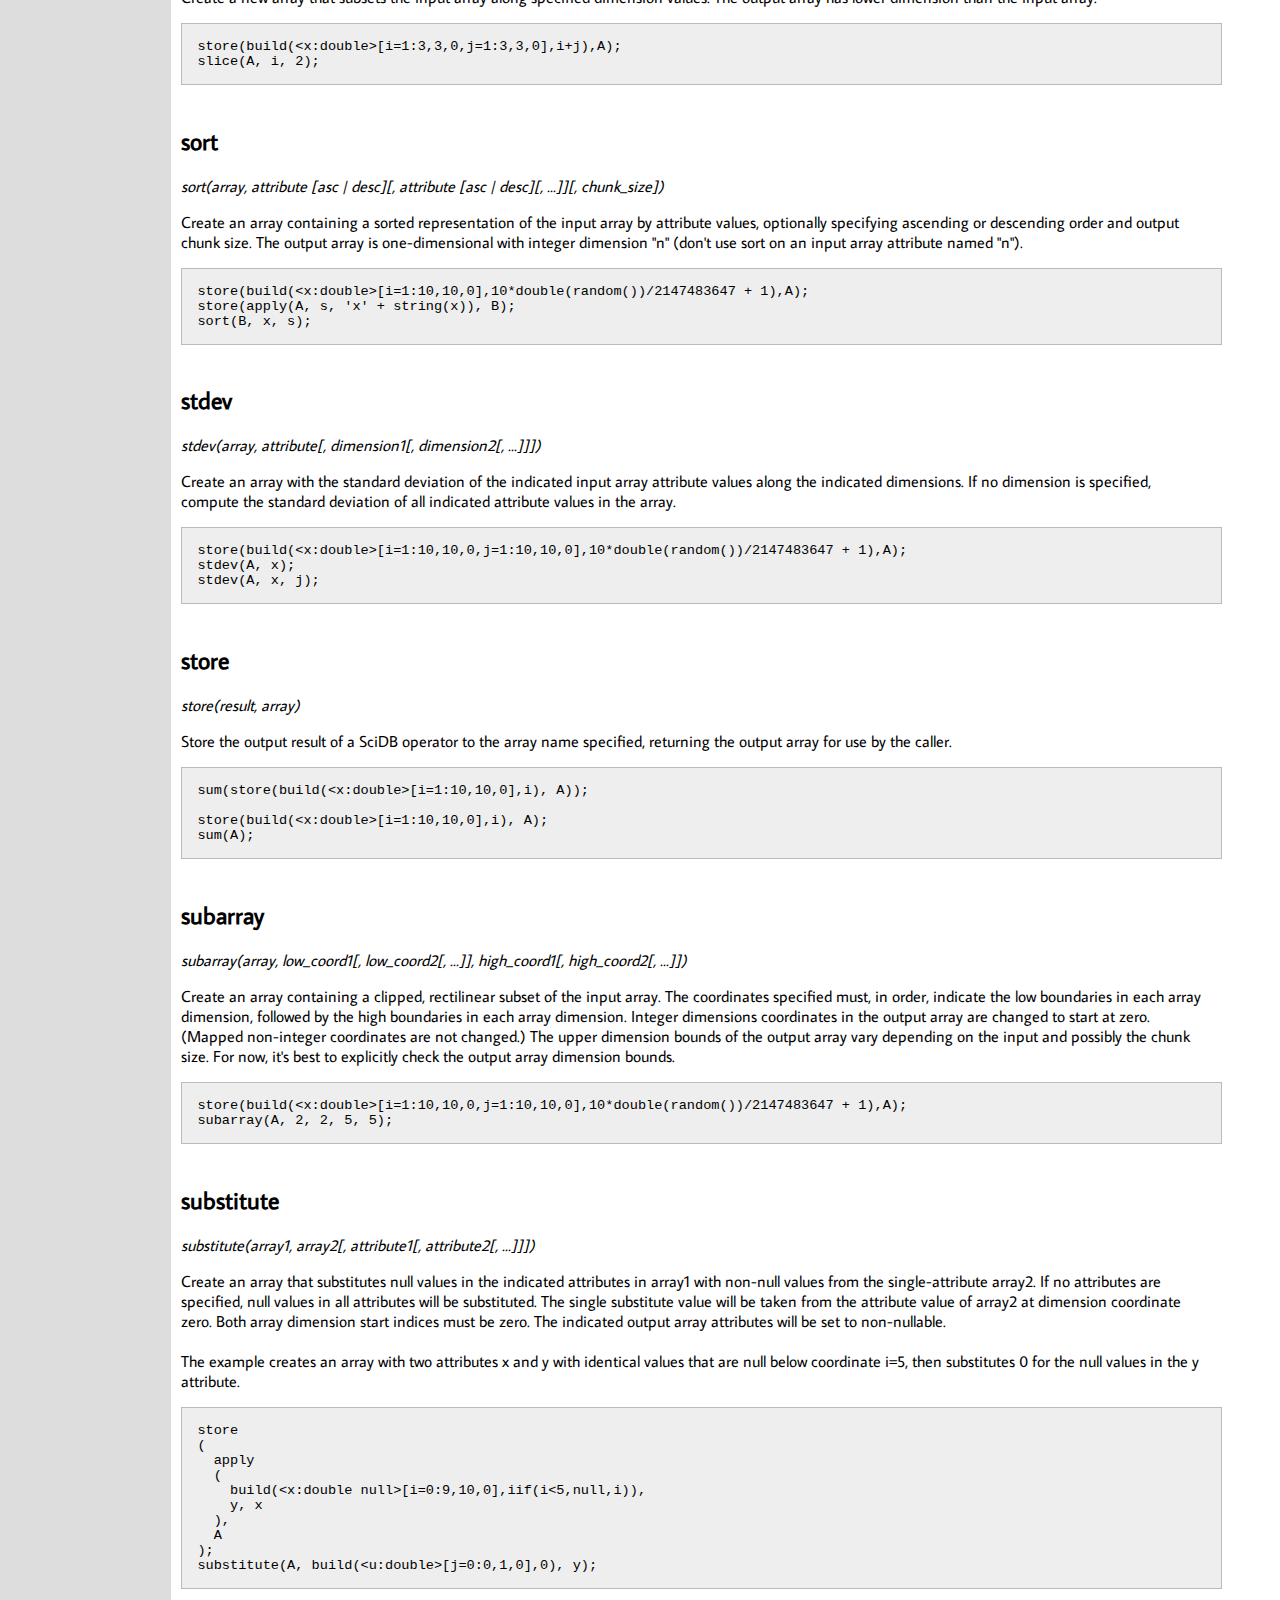
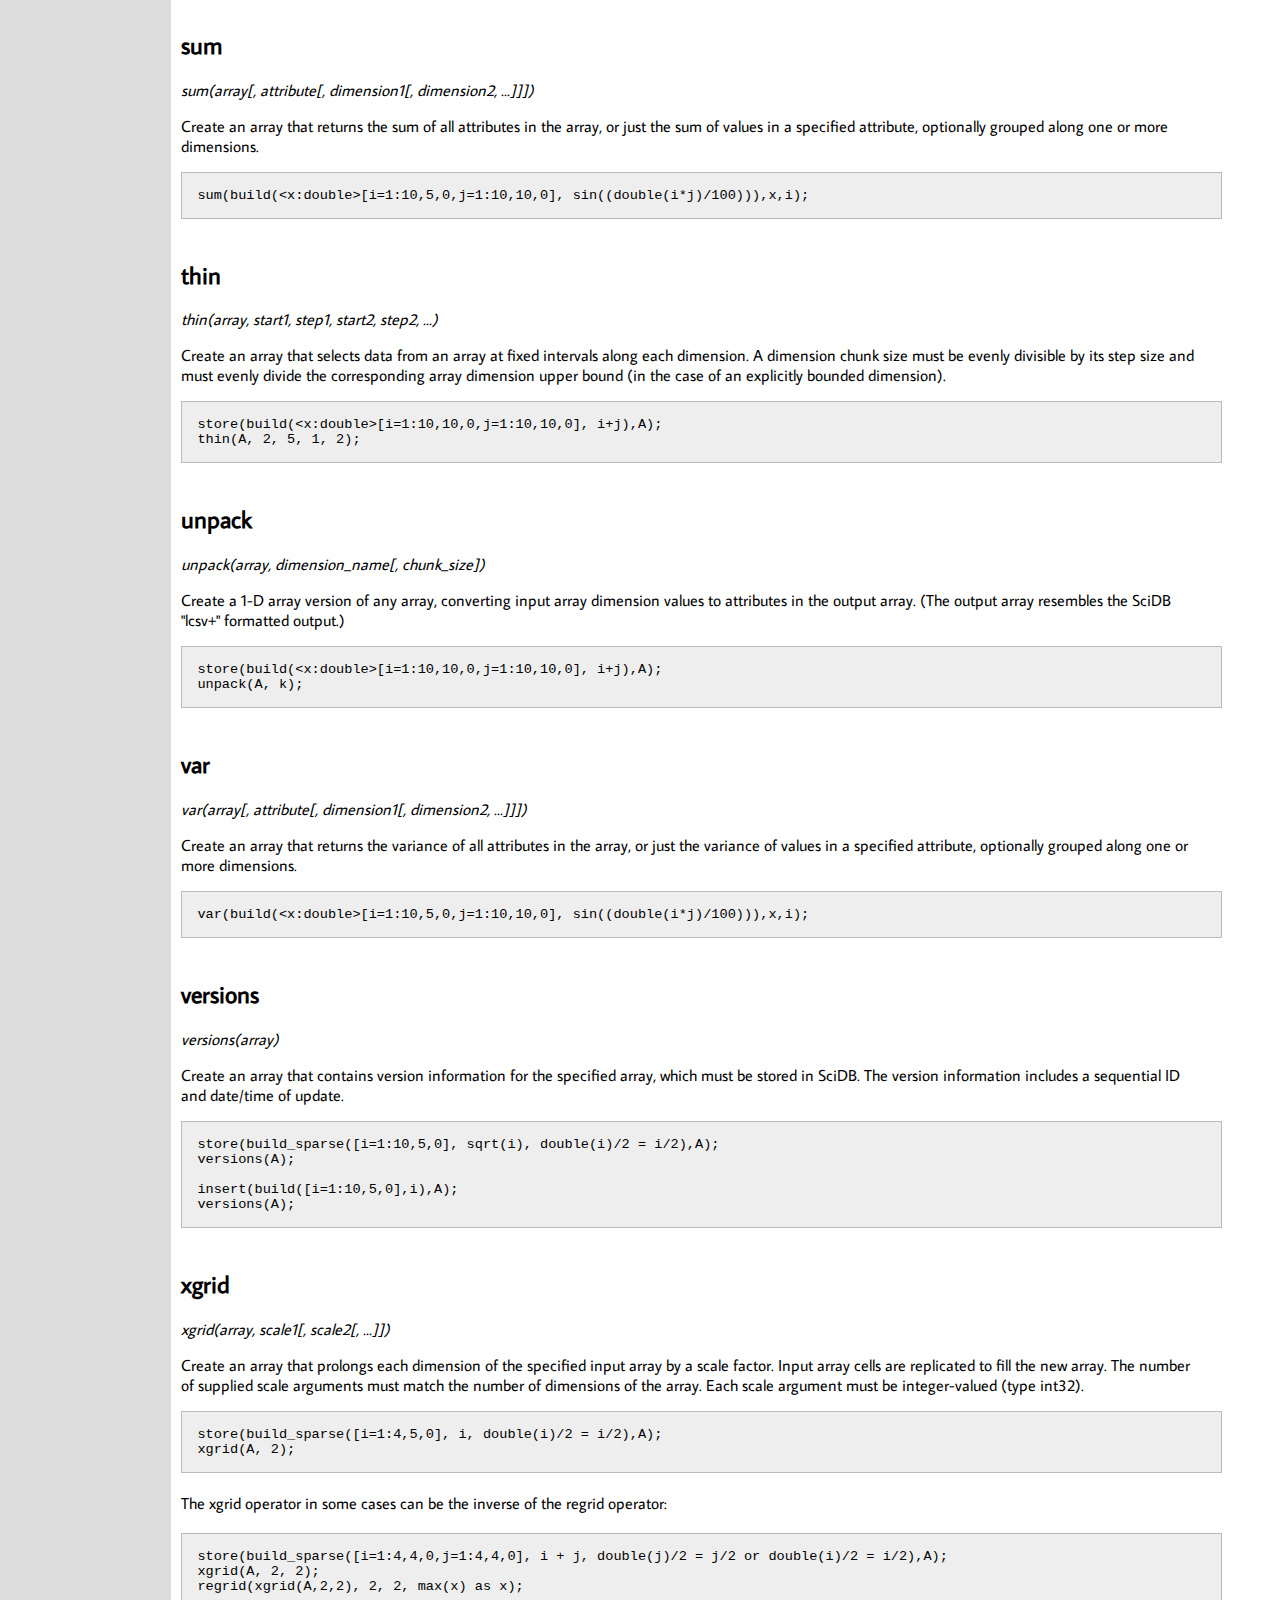
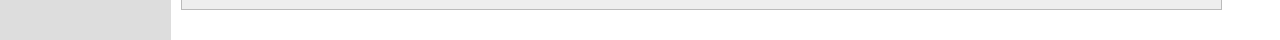
<file: wwwroot/cruft/operators.html>
<!--
  * Add new operators to this document using the blank basic
  * operator template at the bottom of this document. The index
  * on the left is automatically generated.
 -->

<html>
<head>
<title>SciDB Quick Operator Reference</title>
<link href='http://fonts.googleapis.com/css?family=Average+Sans' rel='stylesheet' type='text/css'>
<link href='http://fonts.googleapis.com/css?family=Merienda' rel='stylesheet' type='text/css'>
<style type="text/css">
div.hl { position:fixed; top:0; left:0; width:13%; height:35px; background: #dddddd; float: left; padding-left:5px; padding-top:5px; font-size: 1em !important; color: #000 !important; font-family: 'Merienda', sans-serif; z-index: 5; border-bottom:0.95px solid #999;}
div.hc { position:fixed; top:0; left:13%; width:50%; height:35px; background: #dddddd; float: left; padding-left:5px; padding-top:5px; font-size: 1em !important; color: #000 !important; font-family: 'Merienda', sans-serif; z-index: 5; border-bottom: 0.95px solid #999;}
div.hr { position:fixed; top:0; left:63%; width:37%; height:35px; background: #dddddd; float: left; padding-left:5px; padding-top:5px; font-size: 1em !important; color: #000 !important; font-family: 'Merienda', sans-serif; z-index: 5; border-bottom: 0.95px solid #999;}
div.c {position:absolute; top:35px; left:0; width:100% }
div.l { width: 13%; background: #dddddd; float: left; height: 10000px; padding-left:5px; font-size: 1em !important; color: #000 !important; font-family: 'Average Sans', sans-serif; z-index: 5; padding-top: 10px;}
div.spacer { width: 10px; float: left}
div.r{ float: left; font-size: 1em !important; color: #000 !important; font-family: 'Average Sans', sans-serif; width: 80%; z-index: -1;}
div.x { background: #eee; font-family: 'Courier New', monospace !important; white-space: pre; width: 100%; font-size: 0.85em; border: 1px solid #bbbbbb; padding-left:15px;}
h2.s {font-family: 'Average Sans', sans-serif;  font-weight: 800; }
a.hr {font-family: 'Merienda', sans-serif; text-decoration:underline;}
a {font-size: 1em !important; color: #000 !important; font-family: 'Average Sans', sans-serif; text-decoration:none;}
table.tbl { border:1px solid gray; margin-left:20px; border-collapse: collapse;}
table.tbl th { border-width: 1px; border-color: gray; border-style: solid;}
table.tbl tr { border-width: 1px; border-color: gray; border-style: solid;}
table.tbl td { border-width: 1px; border-color: gray; border-style: solid;}
</style>

<script>
window.onload = function()
{
  var i = document.getElementById("idx");
  var r = document.getElementById("ref");
  var a = document.getElementsByTagName("a");
  var s = "<a name='index'></a>";
  for(var j=0;j<a.length;j++)
  {
    if(a[j].name.length>0)
      s = s + "<a href='#"+a[j].name+"'>"+ a[j].name + "</a><br/>";
  }
  i.innerHTML = s;
  i.style.height = r.offsetHeight + "px";
}
</script>
</head>
<body>
<div class="hl" id="hdr">
<a class="hr" href="">Index</a>
</div>
<div class="hc" id="hdr">
SciDB Quick Reference Guide
</div>
<div class="hr" id="hdr">
<a href="./operators.html"><u>Operators</u></a>
&nbsp; &nbsp; &nbsp; &nbsp;
<a href="./aggregates.html">Aggregates</a>
</div>
<div class="c">
<div class="l" id="idx">
<a href="#adddim">adddim</a><br/>
<a href="#allversions">allversions</a><br/>
</div>
<div class="spacer"> &nbsp; </div>


<div class="r" id="ref">
<h2>What is a SciDB operator?</h2>

SciDB <i>operators</i> are array-valued relations that take zero or more input
arguments and output a SciDB array. The arguments may be a mix of scalar values,
scalar-valued functions, and SciDB arrays depending on the operator. All
operators produce output arrays, some operators also produce side-effects by
modifying SciDB system state or saving data to files, etc.

<hr/>


<a name="adddim"></a><h2 class="s">adddim</h2>
<i>adddim(array, new_dimension_name)</i>
<p/>Create an array that adds a new integer dimension of length 1 to an existing array.
<br/>
<div class="x">
store(build(&lt;x:double&gt;[i=1:10,10,0],i), A);
adddim(A, k);

</div><br/>

<a name="allversions"></a><h2 class="s">allversions</h2>
<i>allversions(array)</i>
<p/>Create an array that contains all the versions of an existing array,
organized along a new dimension called "VersionNo."
<br/>
<div class="x">
store(build(&lt;x:double&gt;[i=1:10,10,0],i), A);
store(build(&lt;x:double&gt;[i=1:10,10,0],2*i), A);
store(build(&lt;x:double&gt;[i=1:10,10,0],3*i), A);
allversions(A);

</div><br/>


<a name="analyze"></a><h2 class="s">analyze</h2>
<i>analyze(array[,attribute1, attribute2, ...])</i>
<p/>Create an array that  characterize the contents of an existing array. Each cell in the result array includes
the following attributes:
<ul>
<li>attribute_number: An index for the one-dimensional result array.
<li>atttribute_name: The name of an attribute from the source array.
<li>min: The lowest value for the attribute in the source array.
<li>max: The highest value for the attribute in the source array.
<li>distinct_count: An estimate of the number of different values appearing in the source array.
<li>non_null_count: The number of cells in the array with non-null values for the attribute.
</ul>
<br/>
<div class="x">
store(build_sparse(&lt;x:double&gt;[i=1:10,10,0],2*i,i&lt;5), A);
analyze(x);

</div><br/>

<a name="apply"></a><h2 class="s">apply</h2>
<i>apply(source_array,new_attribute1,function1[,new_attribute2,function2]...)</i>
<p/>Create an array with new attributes defined by scalar functions of existing attributes and/or constants.
<br/>
<div class="x">
store(build(&lt;x:double&gt;[i=1:10,10,0],i), A);
apply(A, y, sqrt(x) + 1);

</div><br/>


<a name="ApproxDC"></a><h2 class="s">ApproxDC</h2>
<i>ApproxDC(array[,attribute[,dimension_1,dimension_2,...])
</i>
<p/>Create an array that contains an estimate the number of distinct values of an array attribute,
optionally grouped along one or more dimensions.
<br/>
<div class="x">
store(build(&lt;x:double&gt;[i=1:10,10,0],i/2), A);
ApproxDC(A,x);

</div><br/>

<a name="attribute_rename"></a><h2 class="s">attribute_rename</h2>
<i>attribute_rename(array,old_attribute1,new_attribute1[, old_attribute2,new_attribute2,...])
</i>
<p/>Create a duplicate array with renamed attributes.
<br/>
<div class="x">
store(build(&lt;x:double&gt;[i=1:10,10,0],i/2), A);
attribute_rename(A,x,z);

</div><br/>

<a name="attributes"></a><h2 class="s">attributes</h2>
<i>attributes(array)</i>
<p/>Create an array describing attributes of an existing named array.
<br/>
<div class="x">
store(apply(build(&lt;x:double&gt;[i=1:10,10,0],i/2),y,5), A);
attributes(A);

</div><br/>


<a name="avg_rank"></a><h2 class="s">avg_rank</h2>
<i>avg_rank(array[, attribute[, dimension1[, dimension2, ...]]])</i>
<p/>Create an array with an attribute that ranks an existing array attribute along one or more dimensions, averaging ties. The rank attribute name is the original attribute name plus "_rank." The original array attribute is also returned in the output array.
<br/>
<div class="x">
store(build(&lt;x:double&gt;[i=1:4,4,0,j=1:4,4,0],10*double(random())/2147483647 + 1),A);
avg_rank(A,x,i);

</div><br/>


<a name="between"></a><h2 class="s">between</h2>
<i>between(array, low_coord1[, low_coord2, ...], high_coord1[, high_coord2, ...])</i>
<p/>
Create a new sparse array <b>of the same shape</b> as the input array with
empty cells outside the specified rectangular coordinate range and copies of
the input array cells elsewhere.
Compare with the <a href="#subarray"><u>subarray</u></a> operator.
<br/>
<div class="x">
store(build(&lt;x:double&gt;[i=1:10,10,0],i), A);
between(A, 3, 7);

</div><br/>


<a name="build"></a><h2 class="s">build</h2>
<i>build(array | schema, expression)</i>
<p/>Create a single-attribute array or schema definition with values defined by the expression. The array dimensions must be bounded.
<br/>
<div class="x">
build(&lt;x:double&gt;[i=1:10,10,0],sqrt(i));

create_array(A,&lt;x:double&gt;[i=1:10,10,0]);
build(A,sqrt(i));

</div><br/>

<a name="build_sparse"></a><h2 class="s">build_sparse</h2>
<i>build_sparse(array | schema, expression, boolean_expression)</i>
<p/>Create a single-attribute sparse array or schema definition with values defined by the expression in coordinate locations that satisfy the boolean expression. Array dimensions must be bounded.
<br/>
<div class="x">
build_sparse(&lt;x:double&gt;[i=1:10,10,0], i, double(i)/2 = i/2);

create_array(A,&lt;x:double&gt;[i=1:10,10,0]);
build_sparse(A, i, double(i)/2 = i/2);

</div><br/>

<a name="cancel"></a><h2 class="s">cancel</h2>
<i>cancel(query_id)</i>
<p/>Cancel a query. Nothing is returned.
<br/>


<a name="cast"></a><h2 class="s">cast</h2>
<i>cast(array, array | schema)</i>
<p/>Duplicate an existing array, changing its schema. The example converts
a string dimension to an integer dimension. Cast can also change dimension
and attribute names.
<br/>
<div class="x">
create_array(A,&lt;i:int64&gt;[x(string)=10,10,0]);
redimension_store(build(&lt;x:string&gt;[i=1:10,10,0],'x'+string(i)), A);
cast(A,&lt;i:int64&gt;[x=0:9,10,0]);

</div><br/>



<a name="concat"></a><h2 class="s">concat</h2>
<i>concat(array1, array2)</i>
<p/>Create a new array that contains the concatenation
of two arrays along their left-most dimensions, which
must have the same starting index, chunk size and overlap. All other dimensions
and attributes must match exactly.
<br/>
<div class="x">
store(build(&lt;x:double&gt;[i=0:3,4,0,j=0:2,1,0],1),array1);
store(build(&lt;x:double&gt;[i=0:1,4,0,j=0:2,1,0],2),array2);
concat(array1,array2);

</div><br/>


<a name="cross"></a><h2 class="s">cross</h2>
<i>cross(array1, array2)</i>
<p/>Create the cross product of two arrays.
<br/>
<div class="x">
store(build(&lt;x:double&gt;[i=1:10,5,0,j=0:2,1,0],1), A);
cross(A, build(&lt;y:double&gt;[k=1:5,5,0],2));

</div><br/>


<a name="cross_join"></a><h2 class="s">cross_join</h2>
<i>cross_join(array1, array2[, dimension1, dimension2[, dimension3, dimension4, ...]])
</i>
<p/>Create the cross-product array of two arrays with equality predicates applied to
pairs of dimensions. The arrays must have int64 dimension types.
<br/>
<div class="x">
store(build(&lt;x:double&gt;[i=1:10,5,0,j=0:2,1,0],1), A);
cross_join(A, build(&lt;y:double&gt;[i=1:10,5,0],2) as B, A.i, B.i);

</div><br/>


<a name="deldim"></a><h2 class="s">deldim</h2>
<i>deldim(array)</i>
<p/>Create an array that omits the leftmost dimension of the specified array. The leftmost dimension must have length 1. This is the inverse of adddim.
<br/>
<div class="x">
store(build(&lt;x:double&gt;[i=1:10,5,0,j=0:2,1,0],1), A);
store(adddim(A,k),B);
deldim(B);
</div><br/>


<a name="dimensions"></a><h2 class="s">dimensions</h2>
<i>dimensions(array)</i>
<p/>Create an array that describes the dimensions of the specified array.
<br/>
<div class="x">
store(build(&lt;x:double&gt;[i=1:10,5,0,j=0:2,1,0],1), A);
dimensions(A);
</div><br/>

<a name="filter"></a><h2 class="s">filter</h2>
<i>filter(array, boolean_expression)</i>
<p/>Create an array of the same shape as the specified array that copies cells that
meet the Boolean expression and marks cells that don't meet the condition EMPTY. The
expression may use attributes and/or dimensions.
<br/>
<div class="x">
store(build(&lt;x:double&gt;[i=1:10,5,0,j=0:2,1,0],5), A);
filter(A, x + i < 10);

</div><br/>


<a name="help"></a><h2 class="s">help</h2>
<i>help(operator_name)</i>
<p/>Create an array that describes how to use the specified operator name
(specified as a string value).
<br/>
<div class="x">
help('build_sparse')

</div><br/>


<a name="insert"></a><h2 class="s">insert</h2>
<i>insert(input, array)</i>
<p/>Create an array that inserts specified input values into an existing named array.
This operator has the side effect of also updating the original named array with
the inserted values. The arrays must be conformable with int64 dimension types.
<br/>
<div class="x">
store(build_sparse(&lt;x:double&gt;[i=1:10,5,0], sqrt(i), double(i)/2 = i/2),A);
insert(build(&lt;x:double&gt;[i=1:10,5,0],i),A);

</div><br/>


<a name="join"></a><h2 class="s">join</h2>
<i>join(array1, array2)</i>
<p/>Create an array that joins attributes from non-empty cells of two arrays at matching dimension values.
The arrays must have the same dimension starting coordinates, chunk sizes and chunk overlaps.
<br/>
<div class="x">
store(build(&lt;x:double&gt;[i=1:10,5,0], sqrt(i)),A);
join(build(&lt;y:double&gt;[i=1:50,5,0], i*i),A);

</div><br/>


<a name="list"></a><h2 class="s">list</h2>
<i>list(element)</i>
<p/>Create an array that lists the requested elements in SciDB. 'element' is a string value that may be one of:
<ul>
<li>'arrays'
<li>'aggregates'
<li>'functions'
<li>'operators'
<li>'types'
<li>'queries'
<li>'instances'
<li>'libraries'
</ul>
Leaving element unspecified implies list('arrays').
<br/>
<div class="x">
list('arrays')

</div><br/>

<a name="lookup"></a><h2 class="s">lookup</h2>
<i>lookup(indices, array)</i>
<p/>Create an array of the same shape as the "indices" array that contains
values in the specified array by coordinates specified in the attributes of
the "indices" array. The "indices" array must have the same number of attributes
as dimensions in the specified array.
<p/>
The example resamples rows from a two dimensional array "A" with replacement.
The array "I" contains the row resampling vector. (Note: the odd expression
"double(random())/2147483647" generates numbers sampled from a uniform
pseudo-random distribution between zero and 1.)
<br/>
<div class="x">
store(build(&lt;x:double&gt;[i=1:10,5,0,j=1:10,5,0],i*10+j),A);
store(build(&lt;i:int64&gt;[k=1:10,10,0],10*double(random())/2147483647 + 1),I);
lookup(cross(I,build(&lt;j:int64&gt;[h=1:10,10,0],h)),A);

</div><br/>


<a name="max"></a><h2 class="s">max</h2>
<i>max(array[, attribute[, dimension1[, dimension2, ...]]])</i>
<p/>Create an array that returns the maximum value of all attributes in an entire
array, or of a specified attribute, optionally grouped along one or more dimensions.
<br/>
<div class="x">
max(build(&lt;x:double&gt;[i=1:10,5,0], sin(i)));

max(build(&lt;x:double&gt;[i=1:10,5,0,j=1:10,5,0], sin(i-j)), x, i);

</div><br/>


<a name="merge"></a><h2 class="s">merge</h2>
<i>merge(array1, array2)</i>
<p/>Create an array that merges the contents of two arrays. The arrays must
have the same number of attributes, attribute types, starting dimension values, chunk sizes
and chunk overlaps. Non-empty cells from "array1" appear in the output, as do
non-empty cells from "array2" that correspond to empty cells in "array1." Both arrays
must have int64 dimension types.
<br/>
<div class="x">
store(build_sparse(&lt;x:double&gt;[i=1:10,5,0], sqrt(i), double(i)/2 = i/2), A);
merge(A, build(&lt;x:double&gt;[i=1:10,5,0], i));

</div><br/>

<a name="min"></a><h2 class="s">min</h2>
<i>min(array[, attribute[, dimension1[, dimension2, ...]]])</i>
<p/>Create an array that returns the minimum value of all attributes in an
array, or of a specified attribute, optionally grouped along one or more dimensions.
<br/>
<div class="x">
min(build(&lt;x:double&gt;[i=1:10,5,0], sin(i)));

</div><br/>

<a name="multiply"></a><h2 class="s">multiply</h2>
<i>multiply(array1, array2[, option])</i>
<p/>Create the matrix product array from conformable, two-dimensional input arrays.  The input arrays must each have a single attribute and bounded dimensions. The optinal parameter is a string value indicating either 'sparse' 'dense' or 'auto' code paths. The array attributes value types must have scalar multiplication defined.
<br/>
<div class="x">
store(build(&lt;val:double&gt;[i=0:2,3,0,j=0:1,2,0],sin(i+j)),A);
store(build(&lt;val:double&gt;[i=0:1,2,0,j=0:1,2,0],cos(i+j)),B);
multiply(A,B);

</div><br/>

<a name="normalize"></a><h2 class="s">normalize</h2>
<i>normalize(array)</i>
<p/>Create a new array from the one-dimensional
input array with a single, numeric-valued
attribute, by dividing by the square root of the sum of the squares of the
attribute values in the input array.
<br/>
<div class="x">
store(build(&lt;val:double&gt;[i=0:10,10,0],cos(i/3)), A);
normalize(A);

</div><br/>


<a name="project"></a><h2 class="s">project</h2>
<i>project(array, attribute[, attribute[,...]])</i>
<p/>Create a duplicate of the specified array restricted to
the listed attributes.
<br/>
<div class="x">
store(apply(build(&lt;val:double&gt;[i=0:10,10,0],cos(i/3)), y, sin(i/3)), A);
project(A, y);

</div><br/>


<a name="quantile"></a><h2 class="s">quantile</h2>
<i>quantile(array[,attribute1] [,dimension1, dimension2, ...], n)</i>
<p/>Create an array that divides the specified attribute values from
the input array into n quantiles along the specified dimensions.
If no attribute is indicated, quantile uses the left-most array
attribute. The output array contains two attributes, "percentage" and
"*_quantile," where "*" indicates the attribute name.
The "percentage" attribute is double-valued and indicates XXX
<br/>
<div class="x">
store(build(&lt;x:double&gt;[i=1:10,10,0,j=1:10,10,0],10*double(random())/2147483647 + 1),A);
quantile(A, 4, x, i);

</div><br/>

<a name="rank"></a><h2 class="s">rank</h2>
<i>rank(array[, attribute[, dimension1[, dimension2, ...]]])</i>
<p/>Create an array that assigns rank order to elements of specified array.
<br/>
<div class="x">
store(build(&lt;x:double&gt;[i=1:10,10,0], random()%7/1.0), A);
rank(A, x);

</div><br/>


<a name="redimension_store"></a><h2 class="s">redimension_store</h2>
<i>redimension_store(source, array[, aggregate (source_attribute) [as result_attribute]]...)
</i>
<p/>Create an array that omits attributes or dimensions, promotes attributes from "source" as dimensions, or demotes dimensions from "source" to attributes, optionally applying aggregates as it goes. This operator has the side effect of storing data to the specified "array." Redimension_store also returns the array as output. Redimension_store is a workhorse SciDB operator.
<br/><br/>
The first example converts an integer dimension in the build array into
an integer attribute in the array "A" and converts a string attribute in
the build array into a string dimension into the array "A." The "j" dimension
of the output array is not explicitly specified and the first dimension value is used by default.
<div class="x">
create_array(A,&lt;i:int64&gt;[x(string)=10,10,0,j=1:10,10,0]);
redimension_store(build(&lt;x:string&gt;[i=1:10,10,0],'x'+string(i)), A);

</div><br/>
The next example is almost the same as the first, but there are collisions
in the string dimension. They are resolved by implicitly using the unspecified
"j" dimension as required, referred to as a "synthetic dimension" in this
context.
<br/><br/>
<div class="x">
create_array(A,&lt;i:int64&gt;[x(string)=10,10,0,j=1:2,10,0]);
redimension_store(build(&lt;x:string&gt;[i=1:10,10,0],'x'+string(i/2)), A);

</div><br/>


<a name="regrid"></a><h2 class="s">regrid</h2>
<i>regrid(array, grid_1[, grid2[, ...]], aggregate1[, aggregate2[, ...]])</i>
<p/>Create an array that partitions the cells in the input array into blocks, and for each block, apply an aggregate operation over the values in the block. Each grid argument must be integer-valued (of type int64).
<br/><br/>
The example produces a 5x5 array that averages values and computes the maximum value over 2x2 blocks from the input array.
<div class="x">
store(build(&lt;x:double&gt;[i=1:10,10,0,j=1:10,10,0],10*double(random())/2147483647 + 1),A);
regrid(A, 2, 2, sum(x) as sum, max(x) as max);

</div><br/>


<a name="remove"></a><h2 class="s">remove</h2>
<i>remove(array)</i>
<p/>Remove an array.
<br/>
<div class="x">
store(build(&lt;x:double&gt;[i=1:10,10,0,j=1:10,10,0],i+j),A);
remove(A);

</div><br/>


<a name="rename"></a><h2 class="s">rename</h2>
<i>rename(array, new_name)</i>
<p/>Rename an array. The new name is specified without quoting. This
operator returns nothing, and is only used for its side effect.
<br/>
<div class="x">
store(build(&lt;x:double&gt;[i=1:10,10,0,j=1:10,10,0],i+j),A);
rename(A, A1);

</div><br/>


<a name="repart"></a><h2 class="s">repart</h2>
<i>repart(array1, array2 | schema)</i>
<p/>Duplicate the contents of array1, applying the schema
defined in array2 or schema. The schema must match attribute
and dimension names and types from array1, but is free to define
chunk size, chunk overlap, and dimension upper bounds.
The operator returns the duplicated
array and, if an output array is specified as array2, also stores
its output there.
<br/>
<div class="x">
store(build(&lt;x:double&gt;[i=1:10,10,0,j=1:10,10,0],i+j),A);
repart(A, &lt;x:double&gt;[i=1:10,5,1,j=1:10,2,0]);

</div><br/>

<a name="reshape"></a><h2 class="s">reshape</h2>
<i>reshape(array1, array2 | schema)</i>
<p/>Duplicate the contents of array1 into the schema defined by
the specified output array2 or schema. The schema must match
the attributes of the source array1, and its dimensions must
define an array with the same number of cells as array1.
The reshape operator does not work on arrays with nonzero
chunk overlap.
<br/>
<div class="x">
store(build(&lt;x:double&gt;[i=1:10,10,0,j=1:10,10,1],i+j),A);
reshape(A, &lt;x:double&gt;[i=1:100,10,0]);
reshape(A, &lt;x:double&gt;[i=1:5,5,0,j=1:5,5,0,k=1:4,4,0]);

</div><br/>


<a name="reverse"></a><h2 class="s">reverse</h2>
<i>reverse(array)</i>
<p/>Create a copy of the input array with cells reversed in each array dimension.
<br/>
<div class="x">
store(build(&lt;x:double&gt;[i=1:10,10,0,j=1:10,10,1],i+j),A);
reverse(A);

</div><br/>


<a name="save"></a><h2 class="s">save</h2>
<i>save(array, path[, instance[, format]])</i>
<p/>Save an array to the indicated path, returning the array to the caller.
The instance indicates on which SciDB instance filesystem to save the
file (see <tt>list('instances')</tt>&mdash; 0 means the coordinator instance).
Format is a string that indicates the saved file format. Here are some
possible options (see the SciDB reference guide for more):
<br/><br/>
<table class='tbl'>
<tr><td>Format string</td><td>Description</td></tr>
<tr><td>'lcsv+'</td><td>Dimension and attribute values separated by commas</td></tr>
<tr><td>'dcsv'</td><td>Dimension values in braces separated by commans, then attribute values separated by commas</td></tr>
<tr><td>'(type1[, type2[, ...]])'</td><td>Attribute values in binary save format (see below).</td></tr>
</table>
<br/>
<div class="x">
store(build(&lt;x:double&gt;[i=1:3,3,0,j=1:3,3,0],i+j),A);
save(A, '/tmp/A.csv', 0, 'lcsv+');
save(A, '/tmp/A.bin', 0, '(double)');

</div><br/>
Examples of reading the output files produced by the example using
GNU command-line utilities follow:
<br/>
<br/>
<div class="x">
cat /tmp/A.csv           # ASCII comma-separated value format
od -tf8 /tmp/A.bin       # Binary output format

</div>


<a name="scan"></a><h2 class="s">scan</h2>
<i>scan(array)</i>
<p/>Identity function&mdash;return the array.
<br/>
<div class="x">
store(build(&lt;x:double&gt;[i=1:3,3,0,j=1:3,3,0],i+j),A);
scan(A);

</div><br/>


<a name="show"></a><h2 class="s">show</h2>
<i>show(array | schema)</i>
<p/>Create an array containing the schema of the specified stored
array or schema.
<br/>
<div class="x">
store(build(&lt;x:double&gt;[i=1:3,3,0,j=1:3,3,0],i+j),A);
show(A);

</div><br/>


<a name="slice"></a><h2 class="s">slice</h2>
<i>slice(array, dimension1, value1[, dimension2, value2[, ...]])</i>
<p/>
<br/>Create a new array that subsets the input array
along specified dimension values. The output array has lower
dimension than the input array.
<div class="x">
store(build(&lt;x:double&gt;[i=1:3,3,0,j=1:3,3,0],i+j),A);
slice(A, i, 2);

</div><br/>


<a name="sort"></a><h2 class="s">sort</h2>
<i>sort(array, attribute [asc | desc][, attribute [asc | desc][, ...]][, chunk_size])</i>
<p/>Create an array containing a sorted representation of the input array by attribute values, optionally specifying ascending or
descending order and output chunk size. The output array is one-dimensional
with integer dimension "n" (don't use sort on an input array attribute named "n").
<br/>
<div class="x">
store(build(&lt;x:double&gt;[i=1:10,10,0],10*double(random())/2147483647 + 1),A);
store(apply(A, s, 'x' + string(x)), B);
sort(B, x, s);

</div><br/>

<a name="stdev"></a><h2 class="s">stdev</h2>
<i>stdev(array, attribute[, dimension1[, dimension2[, ...]]])</i>
<p/>Create an array with the standard deviation of the indicated input
array attribute values along the indicated dimensions. If no dimension
is specified, compute the standard deviation of all indicated
attribute values in the array.
<br/>
<div class="x">
store(build(&lt;x:double&gt;[i=1:10,10,0,j=1:10,10,0],10*double(random())/2147483647 + 1),A);
stdev(A, x);
stdev(A, x, j);

</div><br/>


<a name="store"></a><h2 class="s">store</h2>
<i>store(result, array)</i>
<p/>Store the output result of a SciDB operator to the array name
specified, returning the output array for use by the caller.
<br/>
<div class="x">
sum(store(build(&lt;x:double&gt;[i=1:10,10,0],i), A));

store(build(&lt;x:double&gt;[i=1:10,10,0],i), A);
sum(A);

</div><br/>


<a name="subarray"></a><h2 class="s">subarray</h2>
<i>subarray(array, low_coord1[, low_coord2[, ...]], high_coord1[, high_coord2[, ...]])</i>
<p/>Create an array containing a clipped, rectilinear subset of the
input array. The coordinates specified must, in order, indicate the
low boundaries in each array dimension, followed by the high boundaries
in each array dimension.
Integer dimensions coordinates in the output array are changed to start
at zero. (Mapped non-integer coordinates are not changed.) The upper
dimension bounds of the output array vary depending on the input and
possibly the chunk size. For now, it's best to explicitly check the
output array dimension bounds.
<br/>
<div class="x">
store(build(&lt;x:double&gt;[i=1:10,10,0,j=1:10,10,0],10*double(random())/2147483647 + 1),A);
subarray(A, 2, 2, 5, 5);

</div><br/>

<a name="substitute"></a><h2 class="s">substitute</h2>
<i>substitute(array1, array2[, attribute1[, attribute2[, ...]]])</i>
<p/>Create an array that substitutes null values in the indicated attributes in array1 with non-null values from the single-attribute array2.
If no attributes are specified, null values in all attributes will be
substituted.
The single substitute value will be taken from the attribute value of array2 at dimension coordinate zero.
Both array dimension start indices must be zero.
The indicated output array attributes will be set to non-nullable.
<br/><br/>
The example creates an array with two attributes x and y with identical values
that are null below coordinate i=5, then substitutes 0 for the null values in
the y attribute.
<br/>
<div class="x">
store
(
  apply
  (
    build(&lt;x:double null&gt;[i=0:9,10,0],iif(i&lt;5,null,i)),
    y, x
  ),
  A
);
substitute(A, build(&lt;u:double&gt;[j=0:0,1,0],0), y);

</div><br/>

<a name="sum"></a><h2 class="s">sum</h2>
<i>sum(array[, attribute[, dimension1[, dimension2, ...]]])</i>
<p/>Create an array that returns the sum of all attributes in the array,
or just the sum of values in a specified attribute,
optionally grouped along one or more dimensions.
<br/>
<div class="x">
sum(build(&lt;x:double&gt;[i=1:10,5,0,j=1:10,10,0], sin((double(i*j)/100))),x,i);

</div><br/>

<a name="thin"></a><h2 class="s">thin</h2>
<i>thin(array, start1, step1, start2, step2, ...)</i>
<p/>Create an array that selects data from an array at fixed intervals along each dimension. A dimension chunk size must be evenly divisible by its step size and must evenly divide the corresponding array dimension upper bound (in the case of an explicitly bounded dimension).
<br/>
<div class="x">
store(build(&lt;x:double&gt;[i=1:10,10,0,j=1:10,10,0], i+j),A);
thin(A, 2, 5, 1, 2);

</div><br/>


<a name="unpack"></a><h2 class="s">unpack</h2>
<i>unpack(array, dimension_name[, chunk_size])</i>
<p/>Create a 1-D array version of any array, converting input array dimension values to attributes in the output array. (The output array resembles
the SciDB "lcsv+" formatted output.)
<br/>
<div class="x">
store(build(&lt;x:double&gt;[i=1:10,10,0,j=1:10,10,0], i+j),A);
unpack(A, k);

</div><br/>

<a name="var"></a><h2 class="s">var</h2>
<i>var(array[, attribute[, dimension1[, dimension2, ...]]])</i>
<p/>Create an array that returns the variance of all attributes in the array,
or just the variance of values in a specified attribute,
optionally grouped along one or more dimensions.
<br/>
<div class="x">
var(build(&lt;x:double&gt;[i=1:10,5,0,j=1:10,10,0], sin((double(i*j)/100))),x,i);

</div><br/>

<a name="versions"></a><h2 class="s">versions</h2>
<i>versions(array)</i>
<p/>
Create an array that contains version information for the specified array,
which must be stored in SciDB. The version information includes a sequential
ID and date/time of update.
<br/>
<div class="x">
store(build_sparse(<x:double>[i=1:10,5,0], sqrt(i), double(i)/2 = i/2),A);
versions(A);

insert(build(<x:double>[i=1:10,5,0],i),A);
versions(A);

</div><br/>

<a name="xgrid"></a><h2 class="s">xgrid</h2>
<i>xgrid(array, scale1[, scale2[, ...]])</i>
<p/>
Create an array that prolongs each dimension of the specified input array
by a scale factor. Input array cells are replicated to fill the new
array. The number of supplied scale arguments must match the number of
dimensions of the array. Each scale argument must be integer-valued 
(type int32).
<br/>
<div class="x">
store(build_sparse(<x:double>[i=1:4,5,0], i, double(i)/2 = i/2),A);
xgrid(A, 2);

</div><br/>
The xgrid operator in some cases can be the inverse of the regrid operator:
<br/><br/>
<div class="x">
store(build_sparse(<x:double>[i=1:4,4,0,j=1:4,4,0], i + j, double(j)/2 = j/2 or double(i)/2 = i/2),A);
xgrid(A, 2, 2);
regrid(xgrid(A,2,2), 2, 2, max(x) as x);

</div><br/>






<!--
BLANK OPERATOR TEMPLATE FOLLOWS

<a name=""></a><h2 class="s"></h2>
<i></i>
<p/>
<br/>
<div class="x">
</div><br/>

-->

</div>

</div>
</body>
</html>
</file>
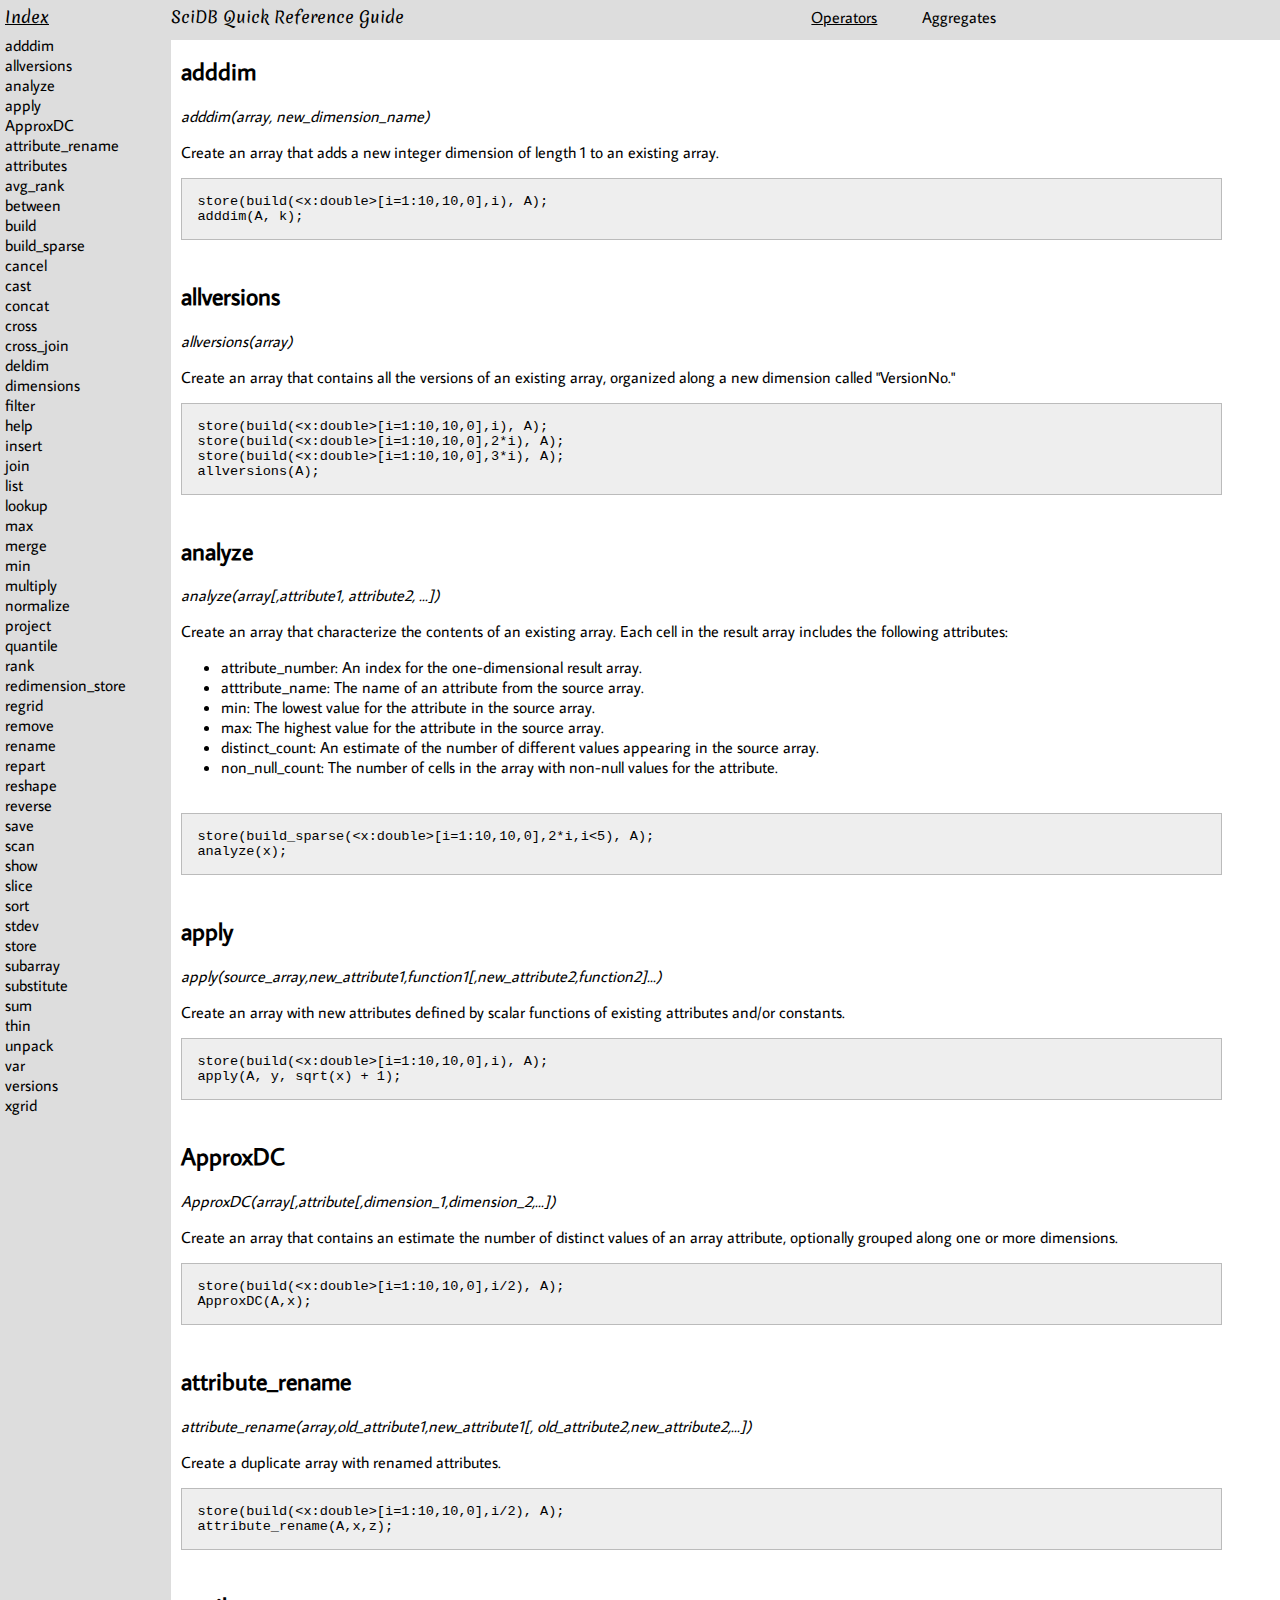
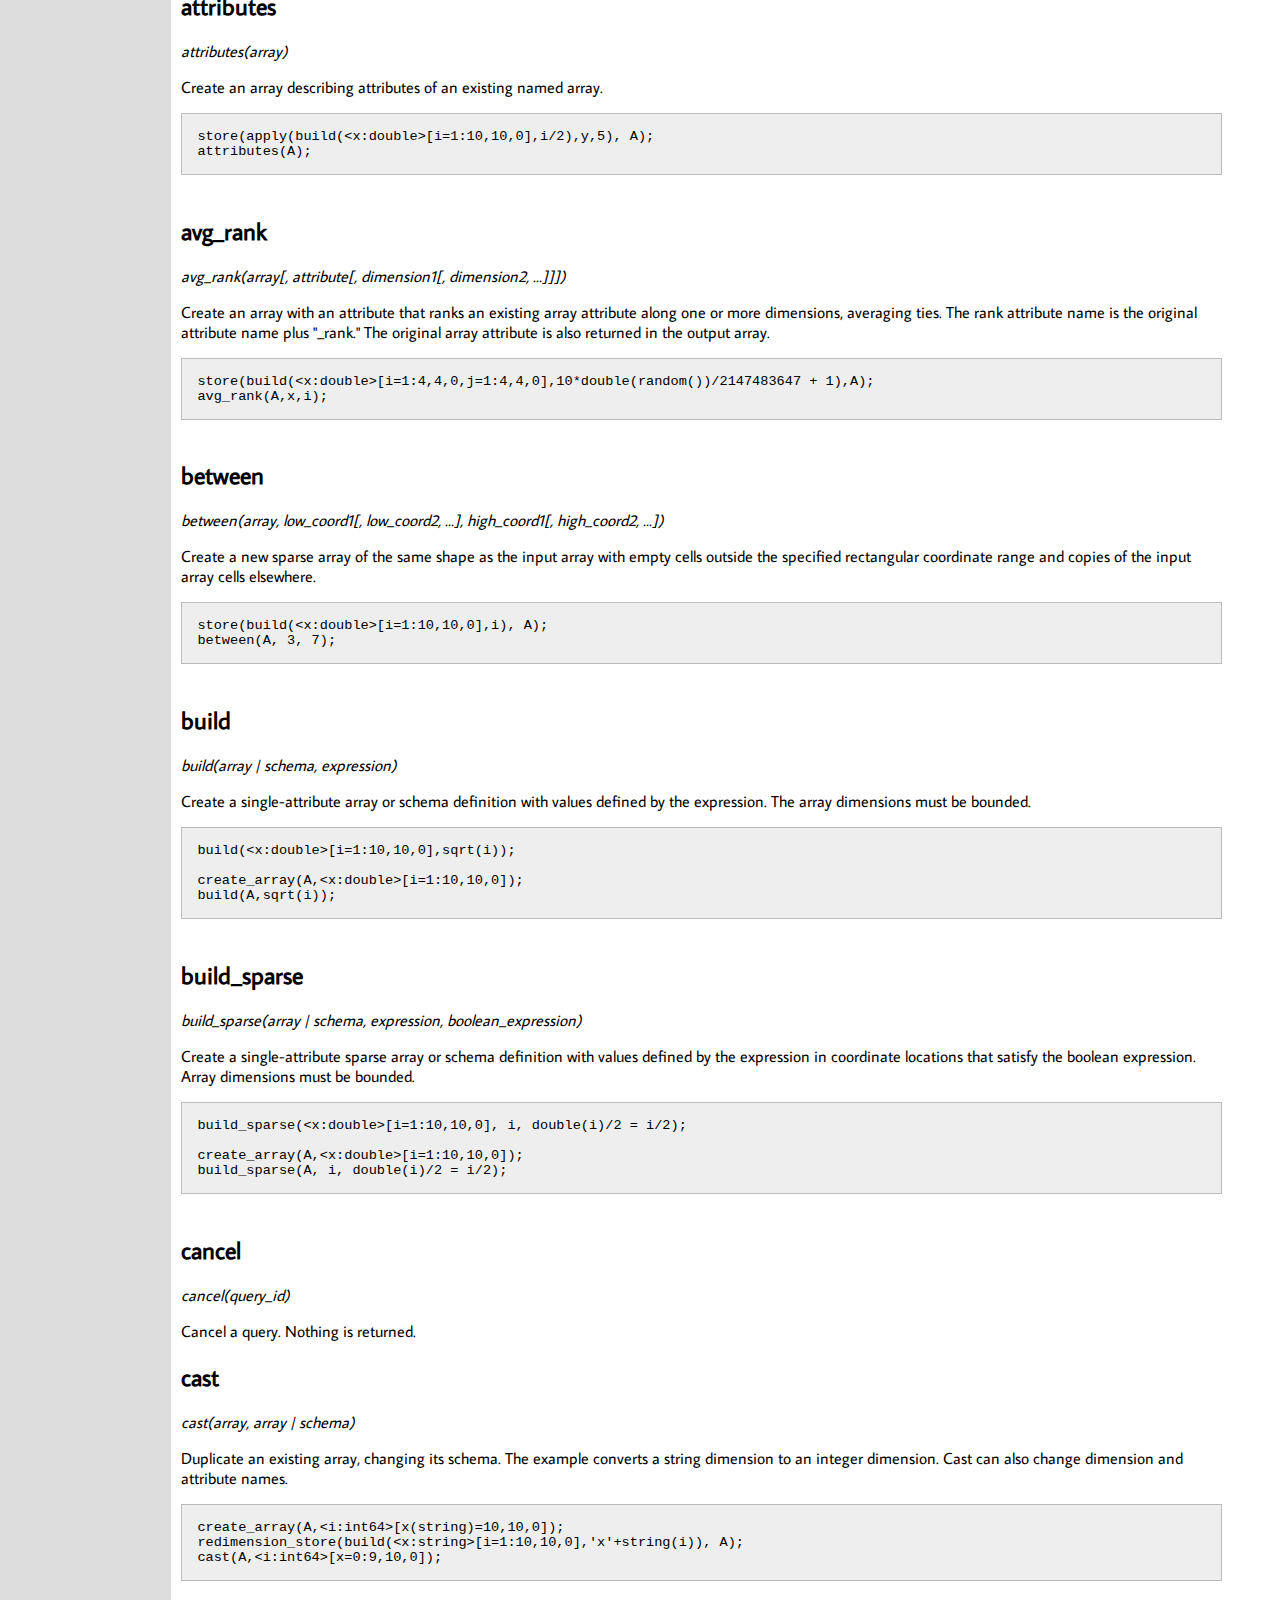
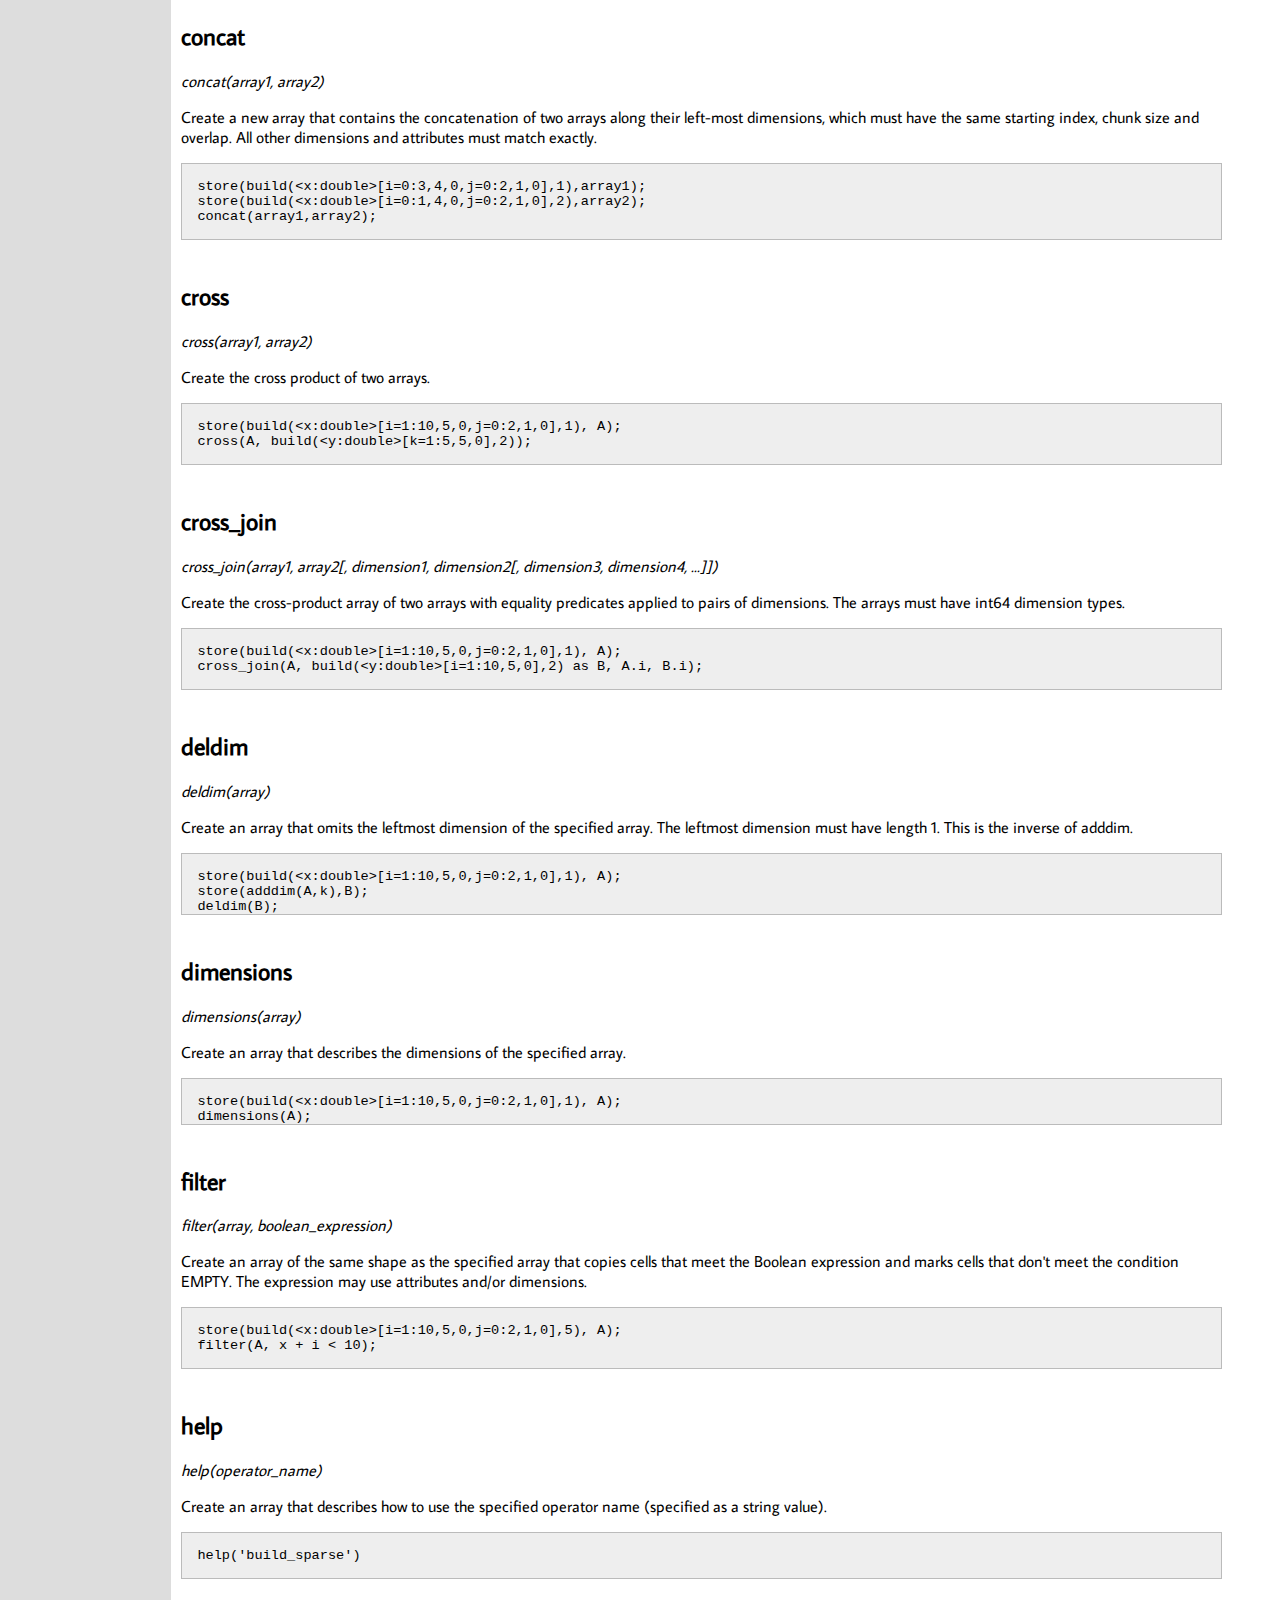
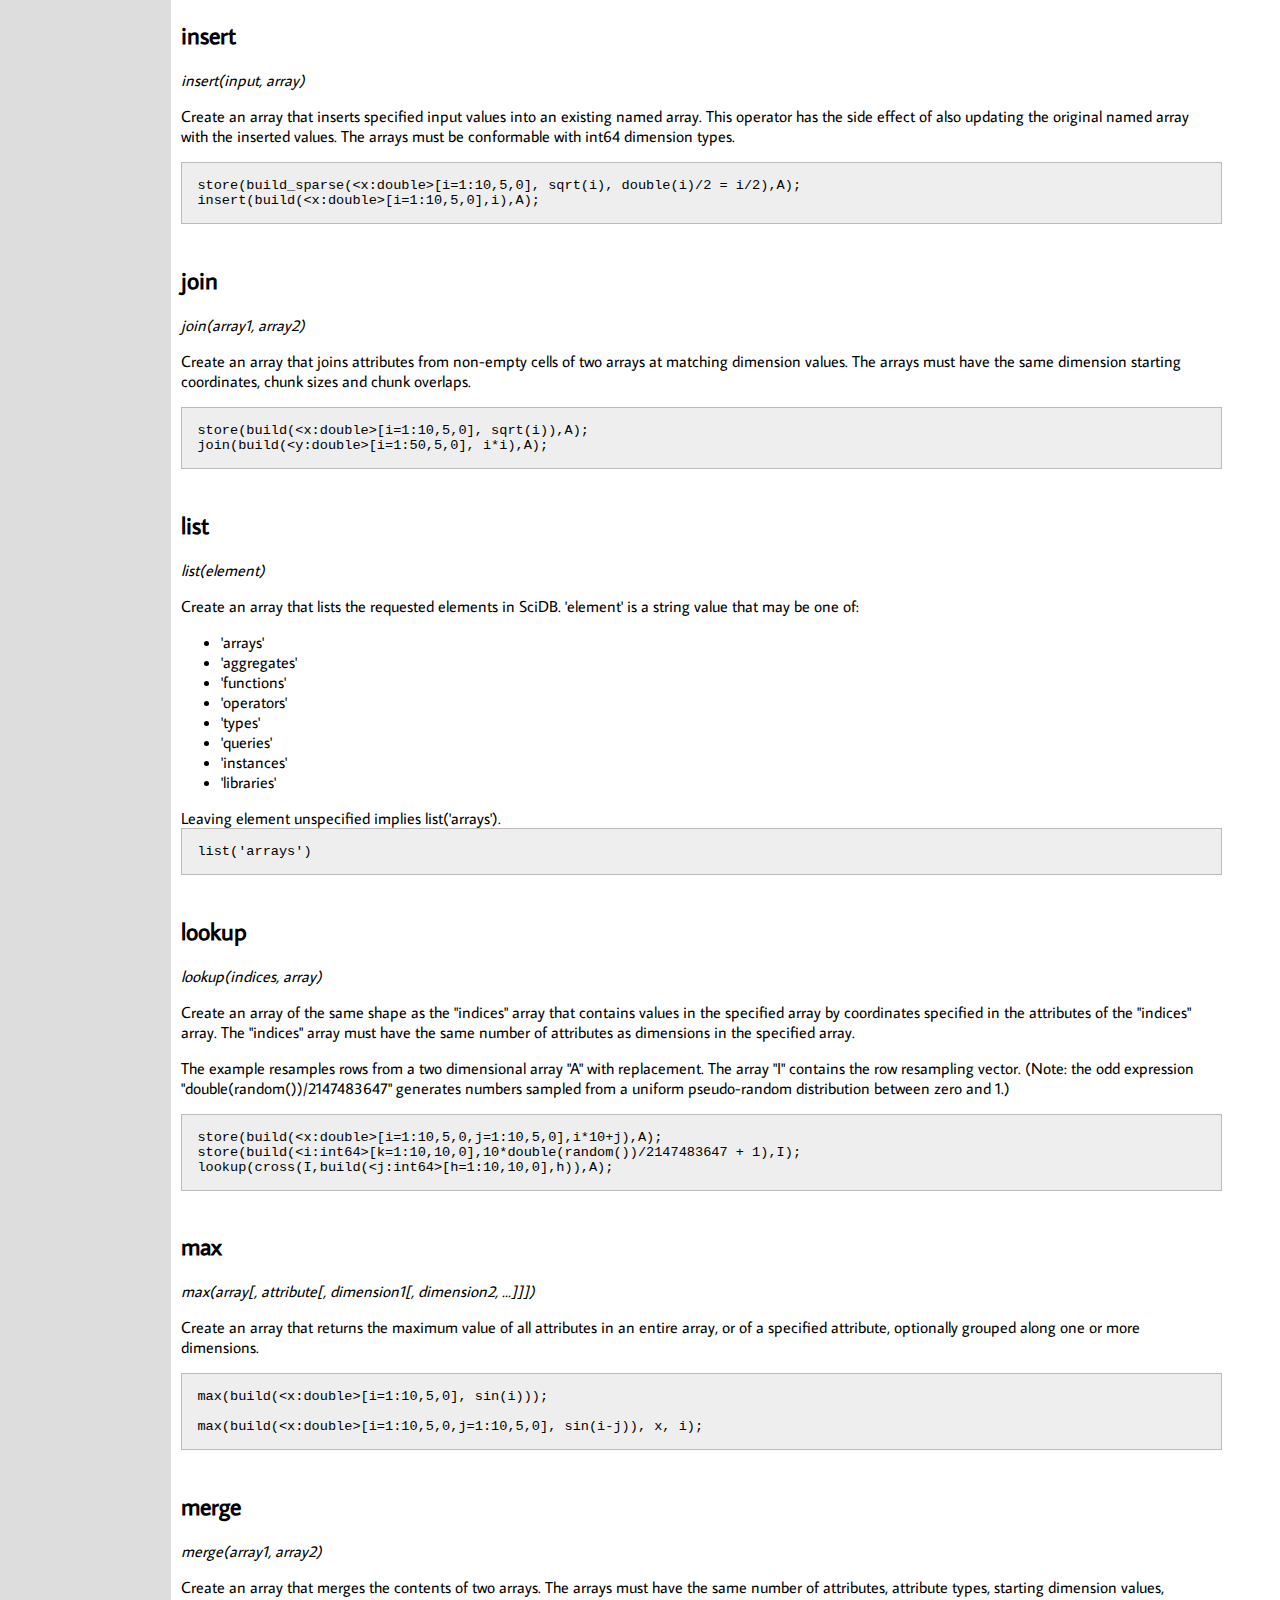
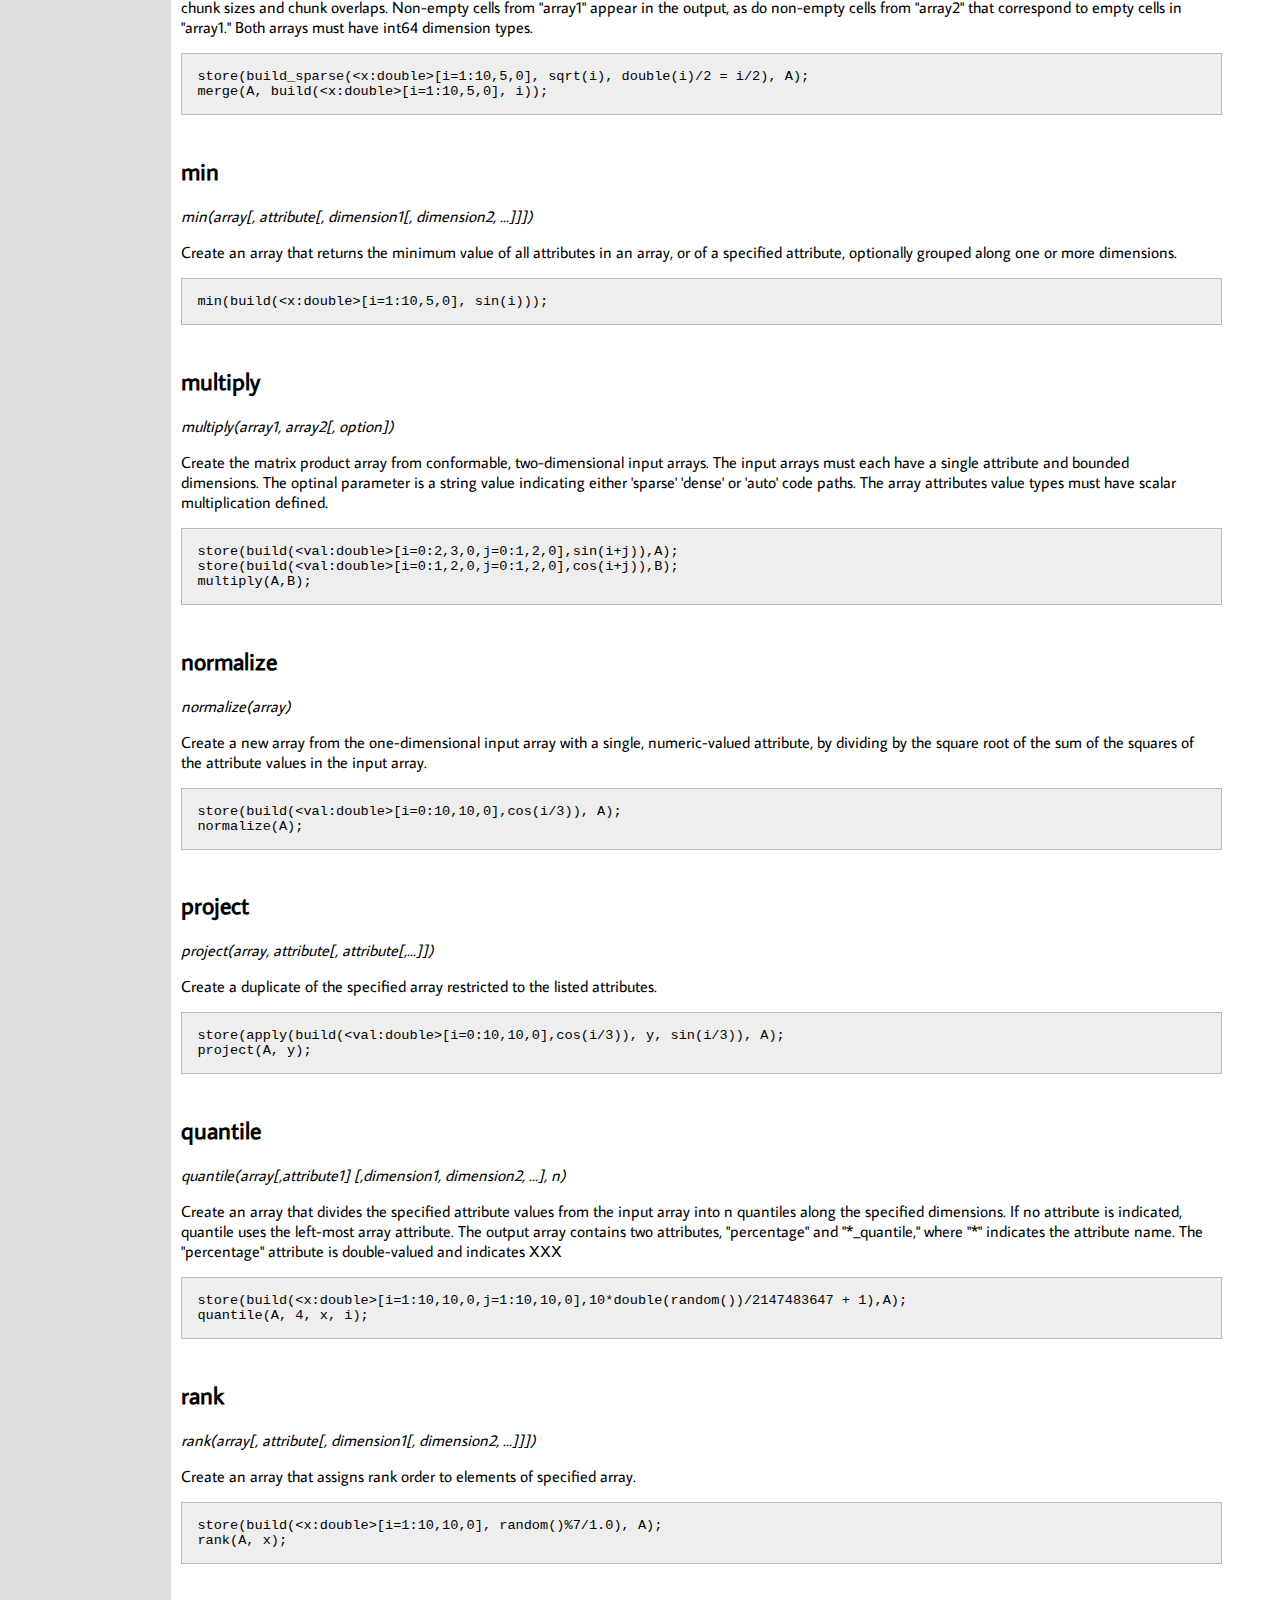
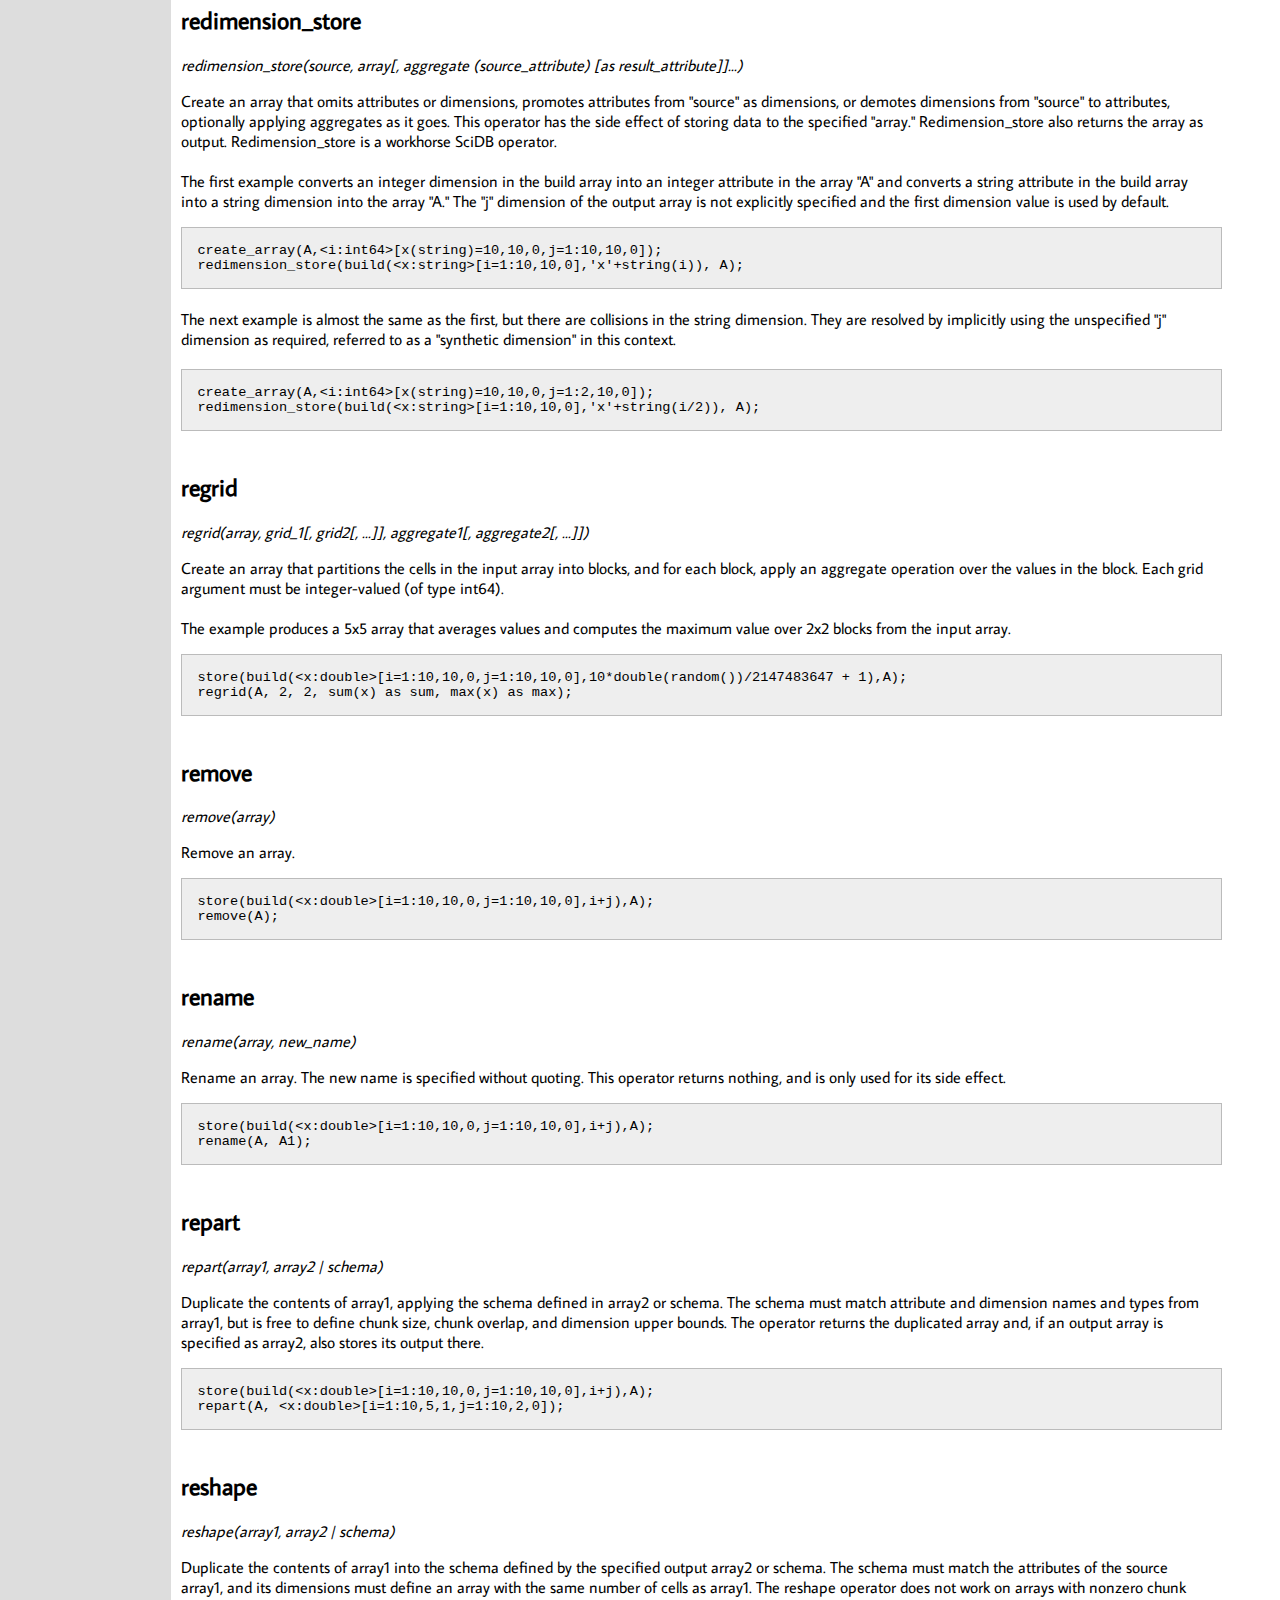
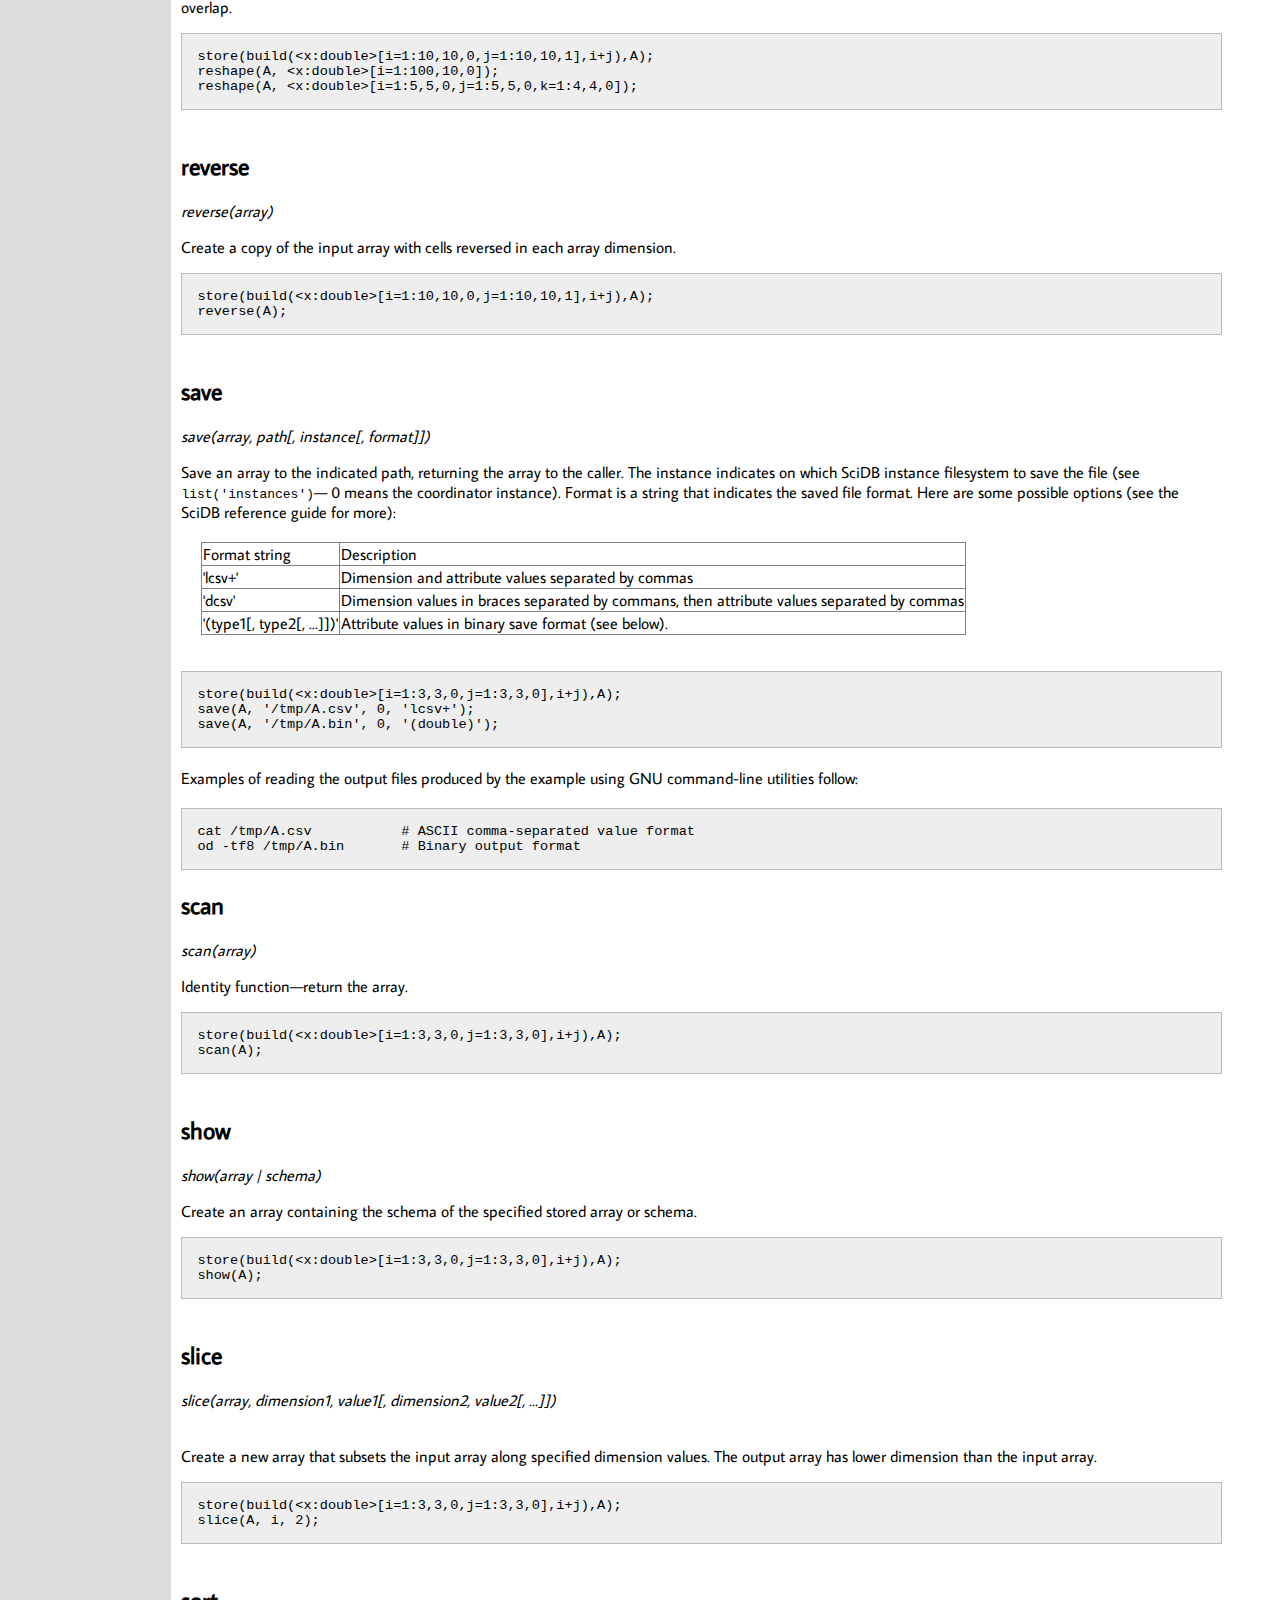
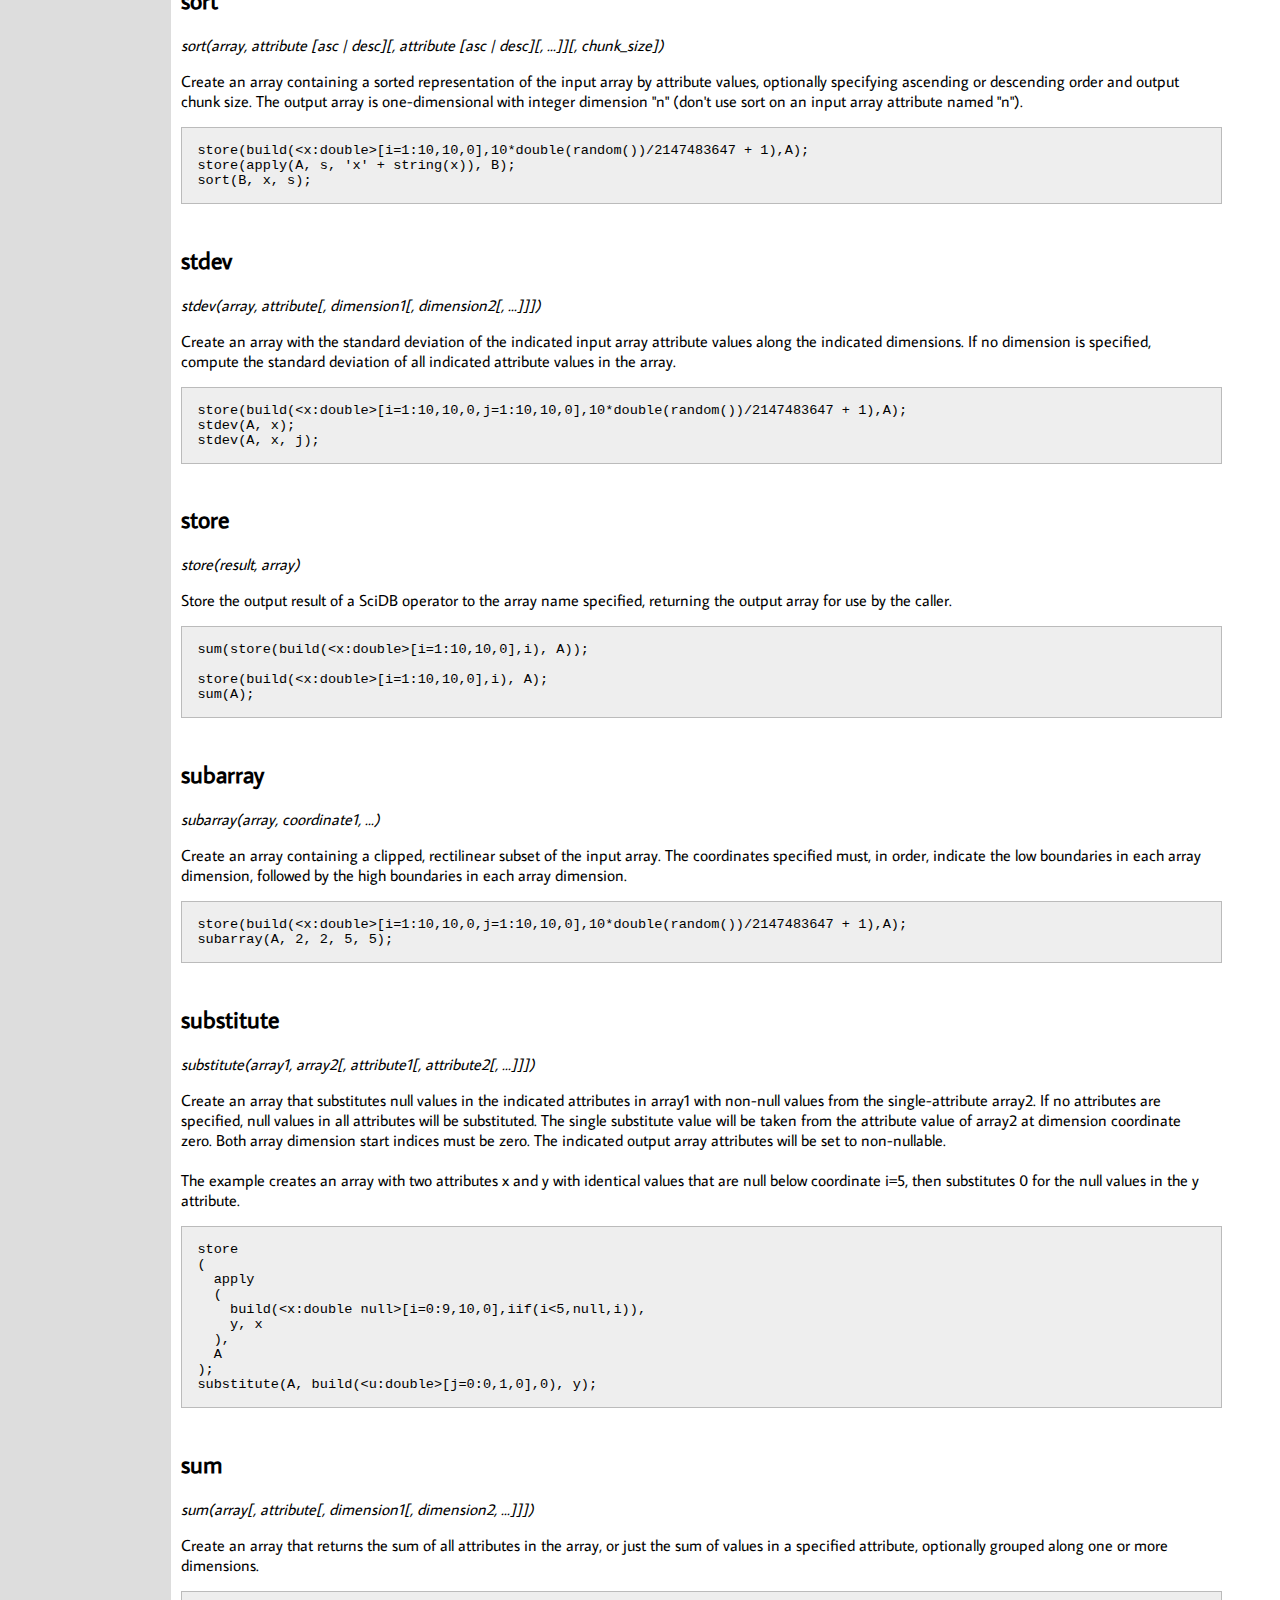
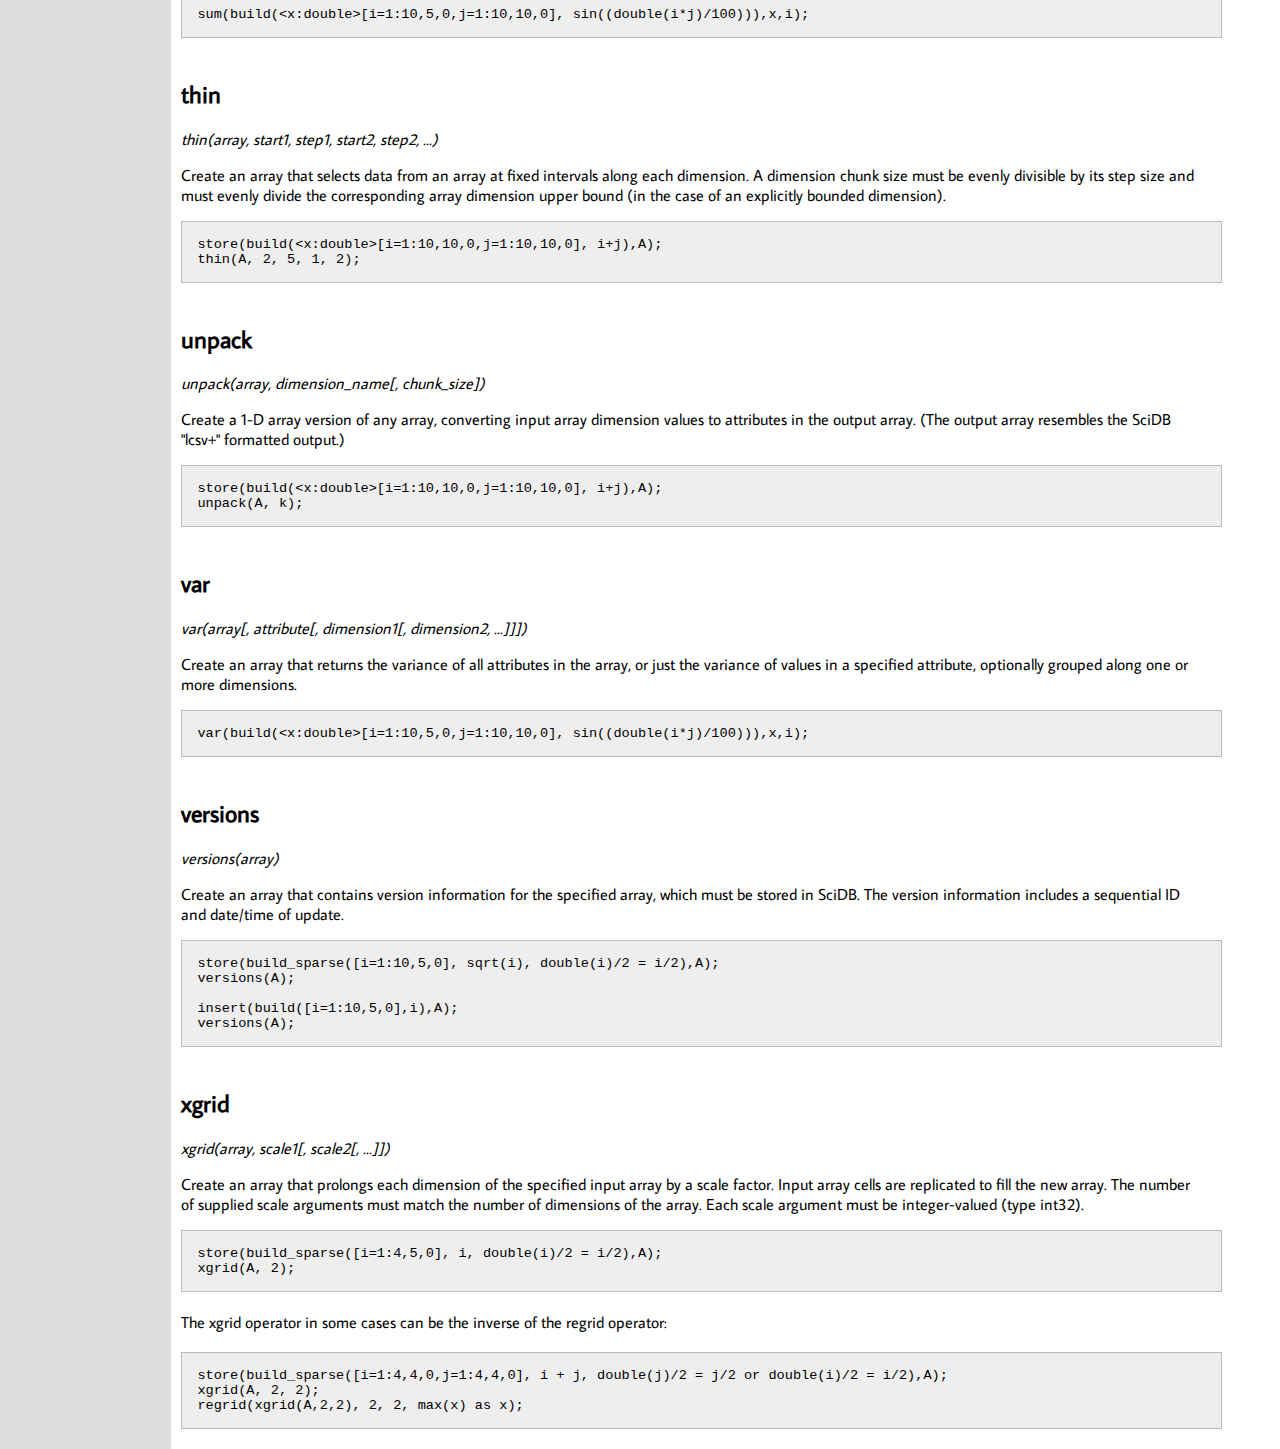
<file: wwwroot/cruft/x.html>
<!--
  * Add new operators to this document using the blank basic
  * operator template at the bottom of this document. The index
  * on the left is automatically generated.
 -->

<html>
<head>
<title>SciDB Quick Operator Reference</title>
<link href='http://fonts.googleapis.com/css?family=Average+Sans' rel='stylesheet' type='text/css'>
<link href='http://fonts.googleapis.com/css?family=Merienda' rel='stylesheet' type='text/css'>
<style type="text/css">
div.hl { position:fixed; top:0; left:0; width:13%; height:35px; background: #dddddd; float: left; padding-left:5px; padding-top:5px; font-size: 1em !important; color: #000 !important; font-family: 'Merienda', sans-serif; z-index: 5;}
div.hc { position:fixed; top:0; left:13%; width:50%; height:35px; background: #dddddd; float: left; padding-left:5px; padding-top:5px; font-size: 1em !important; color: #000 !important; font-family: 'Merienda', sans-serif; z-index: 5;}
div.hr { position:fixed; top:0; left:63%; width:37%; height:35px; background: #dddddd; float: left; padding-left:5px; padding-top:5px; font-size: 1em !important; color: #000 !important; font-family: 'Merienda', sans-serif; z-index: 5;}
div.c {position:absolute; top:35px; left:0; width:100% }
div.l { width: 13%; background: #dddddd; float: left; height: 10000px; padding-left:5px; font-size: 1em !important; color: #000 !important; font-family: 'Average Sans', sans-serif; z-index: 5;}
div.spacer { width: 10px; float: left}
div.r{ float: left; font-size: 1em !important; color: #000 !important; font-family: 'Average Sans', sans-serif; width: 80%; z-index: -1;}
div.x { background: #eee; font-family: 'Courier New', monospace !important; white-space: pre; width: 100%; font-size: 0.85em; border: 1px solid #bbbbbb; padding-left:15px;}
h2.s {font-family: 'Average Sans', sans-serif;  font-weight: 800; }
a.hr {font-family: 'Merienda', sans-serif; text-decoration:underline;}
a {font-size: 1em !important; color: #000 !important; font-family: 'Average Sans', sans-serif; text-decoration:none;}
table.tbl { border:1px solid gray; margin-left:20px; border-collapse: collapse;}
table.tbl th { border-width: 1px; border-color: gray; border-style: solid;}
table.tbl tr { border-width: 1px; border-color: gray; border-style: solid;}
table.tbl td { border-width: 1px; border-color: gray; border-style: solid;}
</style>

<script>
window.onload = function()
{
  var i = document.getElementById("idx");
  var r = document.getElementById("ref");
  var a = document.getElementsByTagName("a");
  var s = "<a name='index'></a>";
  for(var j=0;j<a.length;j++)
  {
    if(a[j].name.length>0)
      s = s + "<a href='#"+a[j].name+"'>"+ a[j].name + "</a><br/>";
  }
  i.innerHTML = s;
  i.style.height = r.offsetHeight + "px";
}
</script>
</head>
<body>
<div class="hl" id="hdr">
<a class="hr" href="">Index</a>
</div>
<div class="hc" id="hdr">
SciDB Quick Reference Guide
</div>
<div class="hr" id="hdr">
<a href="./operators.html"><u>Operators</u></a>
&nbsp; &nbsp; &nbsp; &nbsp;
<a href="./aggregates.html">Aggregates</a>
</div>
<div class="c">
<div class="l" id="idx">
<a href="#adddim">adddim</a><br/>
<a href="#allversions">allversions</a><br/>
</div>
<div class="spacer"> &nbsp; </div>

<div class="r" id="ref">
<a name="adddim"></a><h2 class="s">adddim</h2>
<i>adddim(array, new_dimension_name)</i>
<p/>Create an array that adds a new integer dimension of length 1 to an existing array.
<br/>
<div class="x">
store(build(&lt;x:double&gt;[i=1:10,10,0],i), A);
adddim(A, k);

</div><br/>

<a name="allversions"></a><h2 class="s">allversions</h2>
<i>allversions(array)</i>
<p/>Create an array that contains all the versions of an existing array,
organized along a new dimension called "VersionNo."
<br/>
<div class="x">
store(build(&lt;x:double&gt;[i=1:10,10,0],i), A);
store(build(&lt;x:double&gt;[i=1:10,10,0],2*i), A);
store(build(&lt;x:double&gt;[i=1:10,10,0],3*i), A);
allversions(A);

</div><br/>


<a name="analyze"></a><h2 class="s">analyze</h2>
<i>analyze(array[,attribute1, attribute2, ...])</i>
<p/>Create an array that  characterize the contents of an existing array. Each cell in the result array includes
the following attributes:
<ul>
<li>attribute_number: An index for the one-dimensional result array.
<li>atttribute_name: The name of an attribute from the source array.
<li>min: The lowest value for the attribute in the source array.
<li>max: The highest value for the attribute in the source array.
<li>distinct_count: An estimate of the number of different values appearing in the source array.
<li>non_null_count: The number of cells in the array with non-null values for the attribute.
</ul>
<br/>
<div class="x">
store(build_sparse(&lt;x:double&gt;[i=1:10,10,0],2*i,i&lt;5), A);
analyze(x);

</div><br/>

<a name="apply"></a><h2 class="s">apply</h2>
<i>apply(source_array,new_attribute1,function1[,new_attribute2,function2]...)</i>
<p/>Create an array with new attributes defined by scalar functions of existing attributes and/or constants.
<br/>
<div class="x">
store(build(&lt;x:double&gt;[i=1:10,10,0],i), A);
apply(A, y, sqrt(x) + 1);

</div><br/>


<a name="ApproxDC"></a><h2 class="s">ApproxDC</h2>
<i>ApproxDC(array[,attribute[,dimension_1,dimension_2,...])
</i>
<p/>Create an array that contains an estimate the number of distinct values of an array attribute,
optionally grouped along one or more dimensions.
<br/>
<div class="x">
store(build(&lt;x:double&gt;[i=1:10,10,0],i/2), A);
ApproxDC(A,x);

</div><br/>

<a name="attribute_rename"></a><h2 class="s">attribute_rename</h2>
<i>attribute_rename(array,old_attribute1,new_attribute1[, old_attribute2,new_attribute2,...])
</i>
<p/>Create a duplicate array with renamed attributes.
<br/>
<div class="x">
store(build(&lt;x:double&gt;[i=1:10,10,0],i/2), A);
attribute_rename(A,x,z);

</div><br/>

<a name="attributes"></a><h2 class="s">attributes</h2>
<i>attributes(array)</i>
<p/>Create an array describing attributes of an existing named array.
<br/>
<div class="x">
store(apply(build(&lt;x:double&gt;[i=1:10,10,0],i/2),y,5), A);
attributes(A);

</div><br/>


<a name="avg_rank"></a><h2 class="s">avg_rank</h2>
<i>avg_rank(array[, attribute[, dimension1[, dimension2, ...]]])</i>
<p/>Create an array with an attribute that ranks an existing array attribute along one or more dimensions, averaging ties. The rank attribute name is the original attribute name plus "_rank." The original array attribute is also returned in the output array.
<br/>
<div class="x">
store(build(&lt;x:double&gt;[i=1:4,4,0,j=1:4,4,0],10*double(random())/2147483647 + 1),A);
avg_rank(A,x,i);

</div><br/>


<a name="between"></a><h2 class="s">between</h2>
<i>between(array, low_coord1[, low_coord2, ...], high_coord1[, high_coord2, ...])</i>
<p/>Create a new sparse array of the same shape as the input array with empty cells outside the specified rectangular coordinate range and copies
of the input array cells elsewhere.
<br/>
<div class="x">
store(build(&lt;x:double&gt;[i=1:10,10,0],i), A);
between(A, 3, 7);

</div><br/>


<a name="build"></a><h2 class="s">build</h2>
<i>build(array | schema, expression)</i>
<p/>Create a single-attribute array or schema definition with values defined by the expression. The array dimensions must be bounded.
<br/>
<div class="x">
build(&lt;x:double&gt;[i=1:10,10,0],sqrt(i));

create_array(A,&lt;x:double&gt;[i=1:10,10,0]);
build(A,sqrt(i));

</div><br/>

<a name="build_sparse"></a><h2 class="s">build_sparse</h2>
<i>build_sparse(array | schema, expression, boolean_expression)</i>
<p/>Create a single-attribute sparse array or schema definition with values defined by the expression in coordinate locations that satisfy the boolean expression. Array dimensions must be bounded.
<br/>
<div class="x">
build_sparse(&lt;x:double&gt;[i=1:10,10,0], i, double(i)/2 = i/2);

create_array(A,&lt;x:double&gt;[i=1:10,10,0]);
build_sparse(A, i, double(i)/2 = i/2);

</div><br/>

<a name="cancel"></a><h2 class="s">cancel</h2>
<i>cancel(query_id)</i>
<p/>Cancel a query. Nothing is returned.
<br/>


<a name="cast"></a><h2 class="s">cast</h2>
<i>cast(array, array | schema)</i>
<p/>Duplicate an existing array, changing its schema. The example converts
a string dimension to an integer dimension. Cast can also change dimension
and attribute names.
<br/>
<div class="x">
create_array(A,&lt;i:int64&gt;[x(string)=10,10,0]);
redimension_store(build(&lt;x:string&gt;[i=1:10,10,0],'x'+string(i)), A);
cast(A,&lt;i:int64&gt;[x=0:9,10,0]);

</div><br/>



<a name="concat"></a><h2 class="s">concat</h2>
<i>concat(array1, array2)</i>
<p/>Create a new array that contains the concatenation
of two arrays along their left-most dimensions, which
must have the same starting index, chunk size and overlap. All other dimensions
and attributes must match exactly.
<br/>
<div class="x">
store(build(&lt;x:double&gt;[i=0:3,4,0,j=0:2,1,0],1),array1);
store(build(&lt;x:double&gt;[i=0:1,4,0,j=0:2,1,0],2),array2);
concat(array1,array2);

</div><br/>


<a name="cross"></a><h2 class="s">cross</h2>
<i>cross(array1, array2)</i>
<p/>Create the cross product of two arrays.
<br/>
<div class="x">
store(build(&lt;x:double&gt;[i=1:10,5,0,j=0:2,1,0],1), A);
cross(A, build(&lt;y:double&gt;[k=1:5,5,0],2));

</div><br/>


<a name="cross_join"></a><h2 class="s">cross_join</h2>
<i>cross_join(array1, array2[, dimension1, dimension2[, dimension3, dimension4, ...]])
</i>
<p/>Create the cross-product array of two arrays with equality predicates applied to
pairs of dimensions. The arrays must have int64 dimension types.
<br/>
<div class="x">
store(build(&lt;x:double&gt;[i=1:10,5,0,j=0:2,1,0],1), A);
cross_join(A, build(&lt;y:double&gt;[i=1:10,5,0],2) as B, A.i, B.i);

</div><br/>


<a name="deldim"></a><h2 class="s">deldim</h2>
<i>deldim(array)</i>
<p/>Create an array that omits the leftmost dimension of the specified array. The leftmost dimension must have length 1. This is the inverse of adddim.
<br/>
<div class="x">
store(build(&lt;x:double&gt;[i=1:10,5,0,j=0:2,1,0],1), A);
store(adddim(A,k),B);
deldim(B);
</div><br/>


<a name="dimensions"></a><h2 class="s">dimensions</h2>
<i>dimensions(array)</i>
<p/>Create an array that describes the dimensions of the specified array.
<br/>
<div class="x">
store(build(&lt;x:double&gt;[i=1:10,5,0,j=0:2,1,0],1), A);
dimensions(A);
</div><br/>

<a name="filter"></a><h2 class="s">filter</h2>
<i>filter(array, boolean_expression)</i>
<p/>Create an array of the same shape as the specified array that copies cells that
meet the Boolean expression and marks cells that don't meet the condition EMPTY. The
expression may use attributes and/or dimensions.
<br/>
<div class="x">
store(build(&lt;x:double&gt;[i=1:10,5,0,j=0:2,1,0],5), A);
filter(A, x + i < 10);

</div><br/>


<a name="help"></a><h2 class="s">help</h2>
<i>help(operator_name)</i>
<p/>Create an array that describes how to use the specified operator name
(specified as a string value).
<br/>
<div class="x">
help('build_sparse')

</div><br/>


<a name="insert"></a><h2 class="s">insert</h2>
<i>insert(input, array)</i>
<p/>Create an array that inserts specified input values into an existing named array.
This operator has the side effect of also updating the original named array with
the inserted values. The arrays must be conformable with int64 dimension types.
<br/>
<div class="x">
store(build_sparse(&lt;x:double&gt;[i=1:10,5,0], sqrt(i), double(i)/2 = i/2),A);
insert(build(&lt;x:double&gt;[i=1:10,5,0],i),A);

</div><br/>


<a name="join"></a><h2 class="s">join</h2>
<i>join(array1, array2)</i>
<p/>Create an array that joins attributes from non-empty cells of two arrays at matching dimension values.
The arrays must have the same dimension starting coordinates, chunk sizes and chunk overlaps.
<br/>
<div class="x">
store(build(&lt;x:double&gt;[i=1:10,5,0], sqrt(i)),A);
join(build(&lt;y:double&gt;[i=1:50,5,0], i*i),A);

</div><br/>


<a name="list"></a><h2 class="s">list</h2>
<i>list(element)</i>
<p/>Create an array that lists the requested elements in SciDB. 'element' is a string value that may be one of:
<ul>
<li>'arrays'
<li>'aggregates'
<li>'functions'
<li>'operators'
<li>'types'
<li>'queries'
<li>'instances'
<li>'libraries'
</ul>
Leaving element unspecified implies list('arrays').
<br/>
<div class="x">
list('arrays')

</div><br/>

<a name="lookup"></a><h2 class="s">lookup</h2>
<i>lookup(indices, array)</i>
<p/>Create an array of the same shape as the "indices" array that contains
values in the specified array by coordinates specified in the attributes of
the "indices" array. The "indices" array must have the same number of attributes
as dimensions in the specified array.
<p/>
The example resamples rows from a two dimensional array "A" with replacement.
The array "I" contains the row resampling vector. (Note: the odd expression
"double(random())/2147483647" generates numbers sampled from a uniform
pseudo-random distribution between zero and 1.)
<br/>
<div class="x">
store(build(&lt;x:double&gt;[i=1:10,5,0,j=1:10,5,0],i*10+j),A);
store(build(&lt;i:int64&gt;[k=1:10,10,0],10*double(random())/2147483647 + 1),I);
lookup(cross(I,build(&lt;j:int64&gt;[h=1:10,10,0],h)),A);

</div><br/>


<a name="max"></a><h2 class="s">max</h2>
<i>max(array[, attribute[, dimension1[, dimension2, ...]]])</i>
<p/>Create an array that returns the maximum value of all attributes in an entire
array, or of a specified attribute, optionally grouped along one or more dimensions.
<br/>
<div class="x">
max(build(&lt;x:double&gt;[i=1:10,5,0], sin(i)));

max(build(&lt;x:double&gt;[i=1:10,5,0,j=1:10,5,0], sin(i-j)), x, i);

</div><br/>


<a name="merge"></a><h2 class="s">merge</h2>
<i>merge(array1, array2)</i>
<p/>Create an array that merges the contents of two arrays. The arrays must
have the same number of attributes, attribute types, starting dimension values, chunk sizes
and chunk overlaps. Non-empty cells from "array1" appear in the output, as do
non-empty cells from "array2" that correspond to empty cells in "array1." Both arrays
must have int64 dimension types.
<br/>
<div class="x">
store(build_sparse(&lt;x:double&gt;[i=1:10,5,0], sqrt(i), double(i)/2 = i/2), A);
merge(A, build(&lt;x:double&gt;[i=1:10,5,0], i));

</div><br/>

<a name="min"></a><h2 class="s">min</h2>
<i>min(array[, attribute[, dimension1[, dimension2, ...]]])</i>
<p/>Create an array that returns the minimum value of all attributes in an
array, or of a specified attribute, optionally grouped along one or more dimensions.
<br/>
<div class="x">
min(build(&lt;x:double&gt;[i=1:10,5,0], sin(i)));

</div><br/>

<a name="multiply"></a><h2 class="s">multiply</h2>
<i>multiply(array1, array2[, option])</i>
<p/>Create the matrix product array from conformable, two-dimensional input arrays.  The input arrays must each have a single attribute and bounded dimensions. The optinal parameter is a string value indicating either 'sparse' 'dense' or 'auto' code paths. The array attributes value types must have scalar multiplication defined.
<br/>
<div class="x">
store(build(&lt;val:double&gt;[i=0:2,3,0,j=0:1,2,0],sin(i+j)),A);
store(build(&lt;val:double&gt;[i=0:1,2,0,j=0:1,2,0],cos(i+j)),B);
multiply(A,B);

</div><br/>

<a name="normalize"></a><h2 class="s">normalize</h2>
<i>normalize(array)</i>
<p/>Create a new array from the one-dimensional
input array with a single, numeric-valued
attribute, by dividing by the square root of the sum of the squares of the
attribute values in the input array.
<br/>
<div class="x">
store(build(&lt;val:double&gt;[i=0:10,10,0],cos(i/3)), A);
normalize(A);

</div><br/>


<a name="project"></a><h2 class="s">project</h2>
<i>project(array, attribute[, attribute[,...]])</i>
<p/>Create a duplicate of the specified array restricted to
the listed attributes.
<br/>
<div class="x">
store(apply(build(&lt;val:double&gt;[i=0:10,10,0],cos(i/3)), y, sin(i/3)), A);
project(A, y);

</div><br/>


<a name="quantile"></a><h2 class="s">quantile</h2>
<i>quantile(array[,attribute1] [,dimension1, dimension2, ...], n)</i>
<p/>Create an array that divides the specified attribute values from
the input array into n quantiles along the specified dimensions.
If no attribute is indicated, quantile uses the left-most array
attribute. The output array contains two attributes, "percentage" and
"*_quantile," where "*" indicates the attribute name.
The "percentage" attribute is double-valued and indicates XXX
<br/>
<div class="x">
store(build(&lt;x:double&gt;[i=1:10,10,0,j=1:10,10,0],10*double(random())/2147483647 + 1),A);
quantile(A, 4, x, i);

</div><br/>

<a name="rank"></a><h2 class="s">rank</h2>
<i>rank(array[, attribute[, dimension1[, dimension2, ...]]])</i>
<p/>Create an array that assigns rank order to elements of specified array.
<br/>
<div class="x">
store(build(&lt;x:double&gt;[i=1:10,10,0], random()%7/1.0), A);
rank(A, x);

</div><br/>


<a name="redimension_store"></a><h2 class="s">redimension_store</h2>
<i>redimension_store(source, array[, aggregate (source_attribute) [as result_attribute]]...)
</i>
<p/>Create an array that omits attributes or dimensions, promotes attributes from "source" as dimensions, or demotes dimensions from "source" to attributes, optionally applying aggregates as it goes. This operator has the side effect of storing data to the specified "array." Redimension_store also returns the array as output. Redimension_store is a workhorse SciDB operator.
<br/><br/>
The first example converts an integer dimension in the build array into
an integer attribute in the array "A" and converts a string attribute in
the build array into a string dimension into the array "A." The "j" dimension
of the output array is not explicitly specified and the first dimension value is used by default.
<div class="x">
create_array(A,&lt;i:int64&gt;[x(string)=10,10,0,j=1:10,10,0]);
redimension_store(build(&lt;x:string&gt;[i=1:10,10,0],'x'+string(i)), A);

</div><br/>
The next example is almost the same as the first, but there are collisions
in the string dimension. They are resolved by implicitly using the unspecified
"j" dimension as required, referred to as a "synthetic dimension" in this
context.
<br/><br/>
<div class="x">
create_array(A,&lt;i:int64&gt;[x(string)=10,10,0,j=1:2,10,0]);
redimension_store(build(&lt;x:string&gt;[i=1:10,10,0],'x'+string(i/2)), A);

</div><br/>


<a name="regrid"></a><h2 class="s">regrid</h2>
<i>regrid(array, grid_1[, grid2[, ...]], aggregate1[, aggregate2[, ...]])</i>
<p/>Create an array that partitions the cells in the input array into blocks, and for each block, apply an aggregate operation over the values in the block. Each grid argument must be integer-valued (of type int64).
<br/><br/>
The example produces a 5x5 array that averages values and computes the maximum value over 2x2 blocks from the input array.
<div class="x">
store(build(&lt;x:double&gt;[i=1:10,10,0,j=1:10,10,0],10*double(random())/2147483647 + 1),A);
regrid(A, 2, 2, sum(x) as sum, max(x) as max);

</div><br/>


<a name="remove"></a><h2 class="s">remove</h2>
<i>remove(array)</i>
<p/>Remove an array.
<br/>
<div class="x">
store(build(&lt;x:double&gt;[i=1:10,10,0,j=1:10,10,0],i+j),A);
remove(A);

</div><br/>


<a name="rename"></a><h2 class="s">rename</h2>
<i>rename(array, new_name)</i>
<p/>Rename an array. The new name is specified without quoting. This
operator returns nothing, and is only used for its side effect.
<br/>
<div class="x">
store(build(&lt;x:double&gt;[i=1:10,10,0,j=1:10,10,0],i+j),A);
rename(A, A1);

</div><br/>


<a name="repart"></a><h2 class="s">repart</h2>
<i>repart(array1, array2 | schema)</i>
<p/>Duplicate the contents of array1, applying the schema
defined in array2 or schema. The schema must match attribute
and dimension names and types from array1, but is free to define
chunk size, chunk overlap, and dimension upper bounds.
The operator returns the duplicated
array and, if an output array is specified as array2, also stores
its output there.
<br/>
<div class="x">
store(build(&lt;x:double&gt;[i=1:10,10,0,j=1:10,10,0],i+j),A);
repart(A, &lt;x:double&gt;[i=1:10,5,1,j=1:10,2,0]);

</div><br/>

<a name="reshape"></a><h2 class="s">reshape</h2>
<i>reshape(array1, array2 | schema)</i>
<p/>Duplicate the contents of array1 into the schema defined by
the specified output array2 or schema. The schema must match
the attributes of the source array1, and its dimensions must
define an array with the same number of cells as array1.
The reshape operator does not work on arrays with nonzero
chunk overlap.
<br/>
<div class="x">
store(build(&lt;x:double&gt;[i=1:10,10,0,j=1:10,10,1],i+j),A);
reshape(A, &lt;x:double&gt;[i=1:100,10,0]);
reshape(A, &lt;x:double&gt;[i=1:5,5,0,j=1:5,5,0,k=1:4,4,0]);

</div><br/>


<a name="reverse"></a><h2 class="s">reverse</h2>
<i>reverse(array)</i>
<p/>Create a copy of the input array with cells reversed in each array dimension.
<br/>
<div class="x">
store(build(&lt;x:double&gt;[i=1:10,10,0,j=1:10,10,1],i+j),A);
reverse(A);

</div><br/>


<a name="save"></a><h2 class="s">save</h2>
<i>save(array, path[, instance[, format]])</i>
<p/>Save an array to the indicated path, returning the array to the caller.
The instance indicates on which SciDB instance filesystem to save the
file (see <tt>list('instances')</tt>&mdash; 0 means the coordinator instance).
Format is a string that indicates the saved file format. Here are some
possible options (see the SciDB reference guide for more):
<br/><br/>
<table class='tbl'>
<tr><td>Format string</td><td>Description</td></tr>
<tr><td>'lcsv+'</td><td>Dimension and attribute values separated by commas</td></tr>
<tr><td>'dcsv'</td><td>Dimension values in braces separated by commans, then attribute values separated by commas</td></tr>
<tr><td>'(type1[, type2[, ...]])'</td><td>Attribute values in binary save format (see below).</td></tr>
</table>
<br/>
<div class="x">
store(build(&lt;x:double&gt;[i=1:3,3,0,j=1:3,3,0],i+j),A);
save(A, '/tmp/A.csv', 0, 'lcsv+');
save(A, '/tmp/A.bin', 0, '(double)');

</div><br/>
Examples of reading the output files produced by the example using
GNU command-line utilities follow:
<br/>
<br/>
<div class="x">
cat /tmp/A.csv           # ASCII comma-separated value format
od -tf8 /tmp/A.bin       # Binary output format

</div>


<a name="scan"></a><h2 class="s">scan</h2>
<i>scan(array)</i>
<p/>Identity function&mdash;return the array.
<br/>
<div class="x">
store(build(&lt;x:double&gt;[i=1:3,3,0,j=1:3,3,0],i+j),A);
scan(A);

</div><br/>


<a name="show"></a><h2 class="s">show</h2>
<i>show(array | schema)</i>
<p/>Create an array containing the schema of the specified stored
array or schema.
<br/>
<div class="x">
store(build(&lt;x:double&gt;[i=1:3,3,0,j=1:3,3,0],i+j),A);
show(A);

</div><br/>


<a name="slice"></a><h2 class="s">slice</h2>
<i>slice(array, dimension1, value1[, dimension2, value2[, ...]])</i>
<p/>
<br/>Create a new array that subsets the input array
along specified dimension values. The output array has lower
dimension than the input array.
<div class="x">
store(build(&lt;x:double&gt;[i=1:3,3,0,j=1:3,3,0],i+j),A);
slice(A, i, 2);

</div><br/>


<a name="sort"></a><h2 class="s">sort</h2>
<i>sort(array, attribute [asc | desc][, attribute [asc | desc][, ...]][, chunk_size])</i>
<p/>Create an array containing a sorted representation of the input array by attribute values, optionally specifying ascending or
descending order and output chunk size. The output array is one-dimensional
with integer dimension "n" (don't use sort on an input array attribute named "n").
<br/>
<div class="x">
store(build(&lt;x:double&gt;[i=1:10,10,0],10*double(random())/2147483647 + 1),A);
store(apply(A, s, 'x' + string(x)), B);
sort(B, x, s);

</div><br/>

<a name="stdev"></a><h2 class="s">stdev</h2>
<i>stdev(array, attribute[, dimension1[, dimension2[, ...]]])</i>
<p/>Create an array with the standard deviation of the indicated input
array attribute values along the indicated dimensions. If no dimension
is specified, compute the standard deviation of all indicated
attribute values in the array.
<br/>
<div class="x">
store(build(&lt;x:double&gt;[i=1:10,10,0,j=1:10,10,0],10*double(random())/2147483647 + 1),A);
stdev(A, x);
stdev(A, x, j);

</div><br/>


<a name="store"></a><h2 class="s">store</h2>
<i>store(result, array)</i>
<p/>Store the output result of a SciDB operator to the array name
specified, returning the output array for use by the caller.
<br/>
<div class="x">
sum(store(build(&lt;x:double&gt;[i=1:10,10,0],i), A));

store(build(&lt;x:double&gt;[i=1:10,10,0],i), A);
sum(A);

</div><br/>


<a name="subarray"></a><h2 class="s">subarray</h2>
<i>subarray(array, coordinate1, ...)</i>
<p/>Create an array containing a clipped, rectilinear subset of the
input array. The coordinates specified must, in order, indicate the
low boundaries in each array dimension, followed by the high boundaries
in each array dimension.
<br/>
<div class="x">
store(build(&lt;x:double&gt;[i=1:10,10,0,j=1:10,10,0],10*double(random())/2147483647 + 1),A);
subarray(A, 2, 2, 5, 5);

</div><br/>

<a name="substitute"></a><h2 class="s">substitute</h2>
<i>substitute(array1, array2[, attribute1[, attribute2[, ...]]])</i>
<p/>Create an array that substitutes null values in the indicated attributes in array1 with non-null values from the single-attribute array2.
If no attributes are specified, null values in all attributes will be
substituted.
The single substitute value will be taken from the attribute value of array2 at dimension coordinate zero.
Both array dimension start indices must be zero.
The indicated output array attributes will be set to non-nullable.
<br/><br/>
The example creates an array with two attributes x and y with identical values
that are null below coordinate i=5, then substitutes 0 for the null values in
the y attribute.
<br/>
<div class="x">
store
(
  apply
  (
    build(&lt;x:double null&gt;[i=0:9,10,0],iif(i&lt;5,null,i)),
    y, x
  ),
  A
);
substitute(A, build(&lt;u:double&gt;[j=0:0,1,0],0), y);

</div><br/>

<a name="sum"></a><h2 class="s">sum</h2>
<i>sum(array[, attribute[, dimension1[, dimension2, ...]]])</i>
<p/>Create an array that returns the sum of all attributes in the array,
or just the sum of values in a specified attribute,
optionally grouped along one or more dimensions.
<br/>
<div class="x">
sum(build(&lt;x:double&gt;[i=1:10,5,0,j=1:10,10,0], sin((double(i*j)/100))),x,i);

</div><br/>

<a name="thin"></a><h2 class="s">thin</h2>
<i>thin(array, start1, step1, start2, step2, ...)</i>
<p/>Create an array that selects data from an array at fixed intervals along each dimension. A dimension chunk size must be evenly divisible by its step size and must evenly divide the corresponding array dimension upper bound (in the case of an explicitly bounded dimension).
<br/>
<div class="x">
store(build(&lt;x:double&gt;[i=1:10,10,0,j=1:10,10,0], i+j),A);
thin(A, 2, 5, 1, 2);

</div><br/>


<a name="unpack"></a><h2 class="s">unpack</h2>
<i>unpack(array, dimension_name[, chunk_size])</i>
<p/>Create a 1-D array version of any array, converting input array dimension values to attributes in the output array. (The output array resembles
the SciDB "lcsv+" formatted output.)
<br/>
<div class="x">
store(build(&lt;x:double&gt;[i=1:10,10,0,j=1:10,10,0], i+j),A);
unpack(A, k);

</div><br/>

<a name="var"></a><h2 class="s">var</h2>
<i>var(array[, attribute[, dimension1[, dimension2, ...]]])</i>
<p/>Create an array that returns the variance of all attributes in the array,
or just the variance of values in a specified attribute,
optionally grouped along one or more dimensions.
<br/>
<div class="x">
var(build(&lt;x:double&gt;[i=1:10,5,0,j=1:10,10,0], sin((double(i*j)/100))),x,i);

</div><br/>

<a name="versions"></a><h2 class="s">versions</h2>
<i>versions(array)</i>
<p/>
Create an array that contains version information for the specified array,
which must be stored in SciDB. The version information includes a sequential
ID and date/time of update.
<br/>
<div class="x">
store(build_sparse(<x:double>[i=1:10,5,0], sqrt(i), double(i)/2 = i/2),A);
versions(A);

insert(build(<x:double>[i=1:10,5,0],i),A);
versions(A);

</div><br/>

<a name="xgrid"></a><h2 class="s">xgrid</h2>
<i>xgrid(array, scale1[, scale2[, ...]])</i>
<p/>
Create an array that prolongs each dimension of the specified input array
by a scale factor. Input array cells are replicated to fill the new
array. The number of supplied scale arguments must match the number of
dimensions of the array. Each scale argument must be integer-valued 
(type int32).
<br/>
<div class="x">
store(build_sparse(<x:double>[i=1:4,5,0], i, double(i)/2 = i/2),A);
xgrid(A, 2);

</div><br/>
The xgrid operator in some cases can be the inverse of the regrid operator:
<br/><br/>
<div class="x">
store(build_sparse(<x:double>[i=1:4,4,0,j=1:4,4,0], i + j, double(j)/2 = j/2 or double(i)/2 = i/2),A);
xgrid(A, 2, 2);
regrid(xgrid(A,2,2), 2, 2, max(x) as x);

</div><br/>






<!--
BLANK OPERATOR TEMPLATE FOLLOWS

<a name=""></a><h2 class="s"></h2>
<i></i>
<p/>
<br/>
<div class="x">
</div><br/>

-->

</div>

</div>
</body>
</html>
</file>
